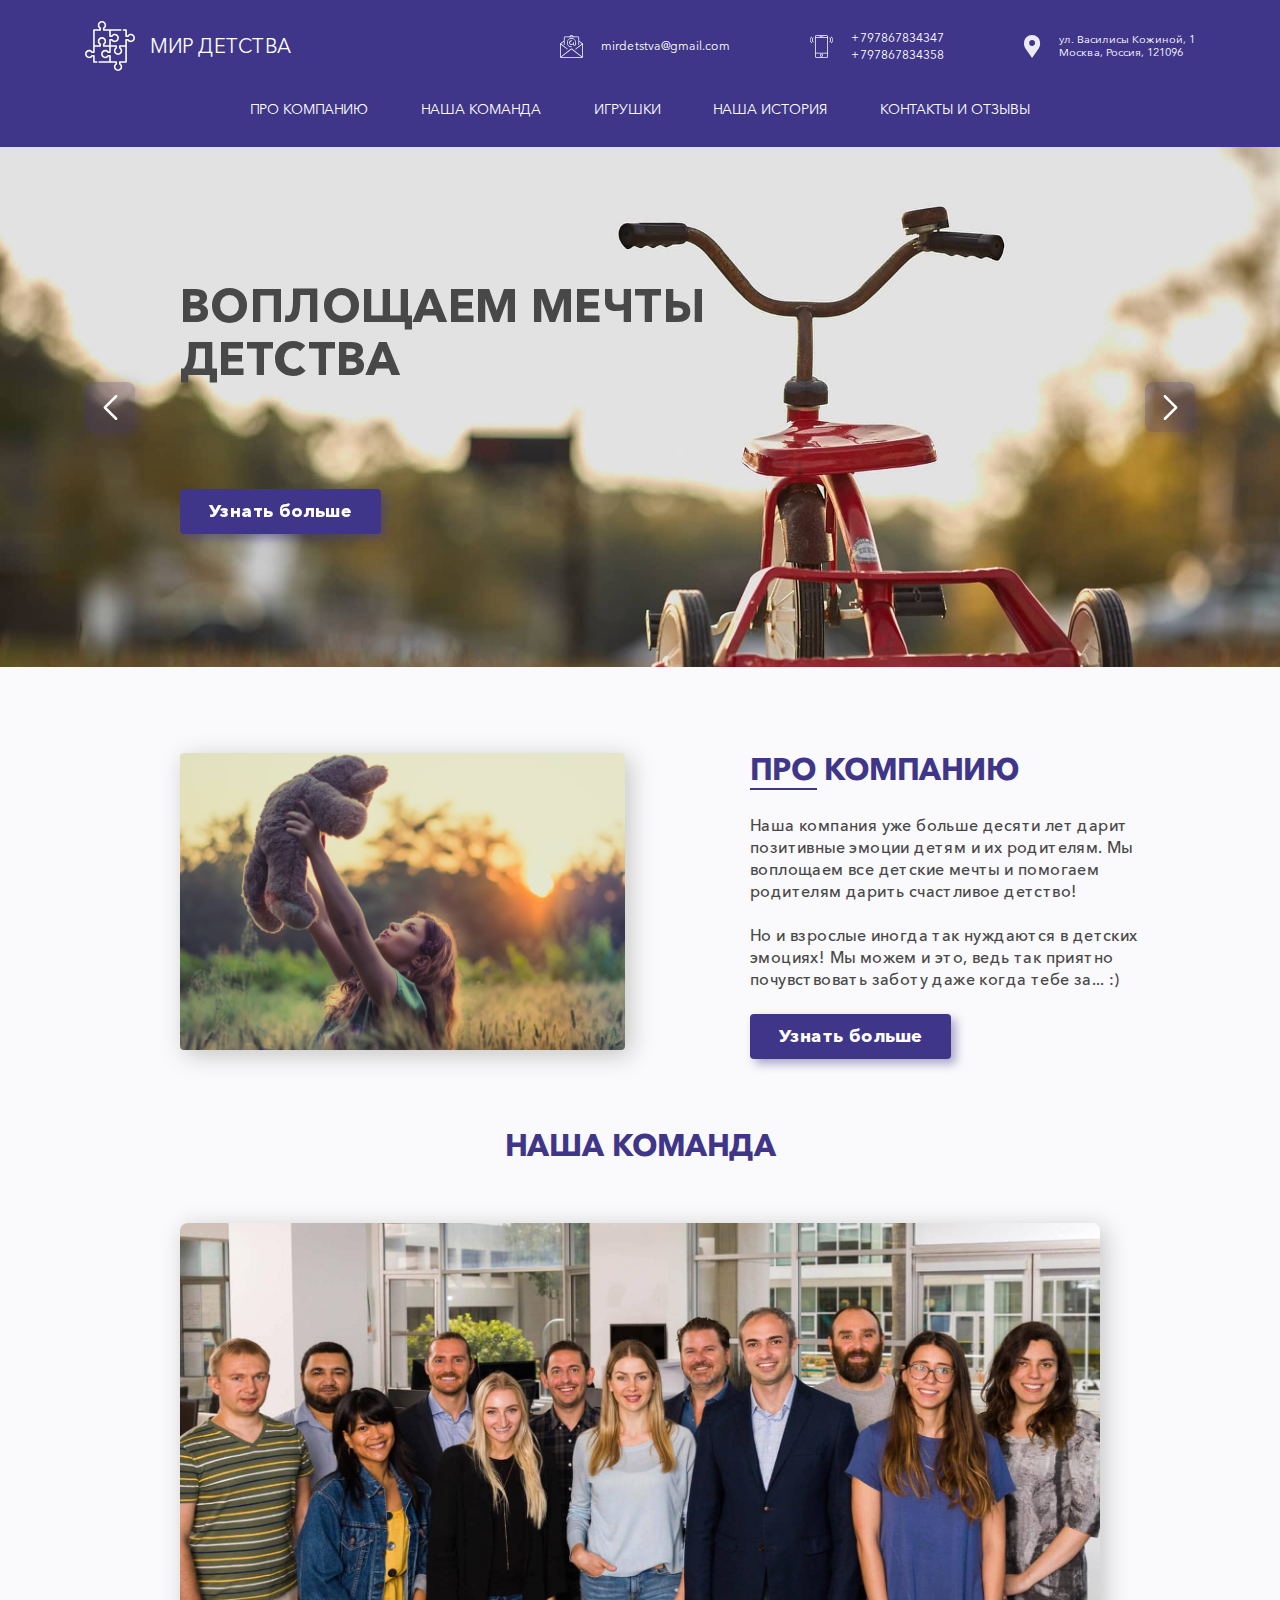
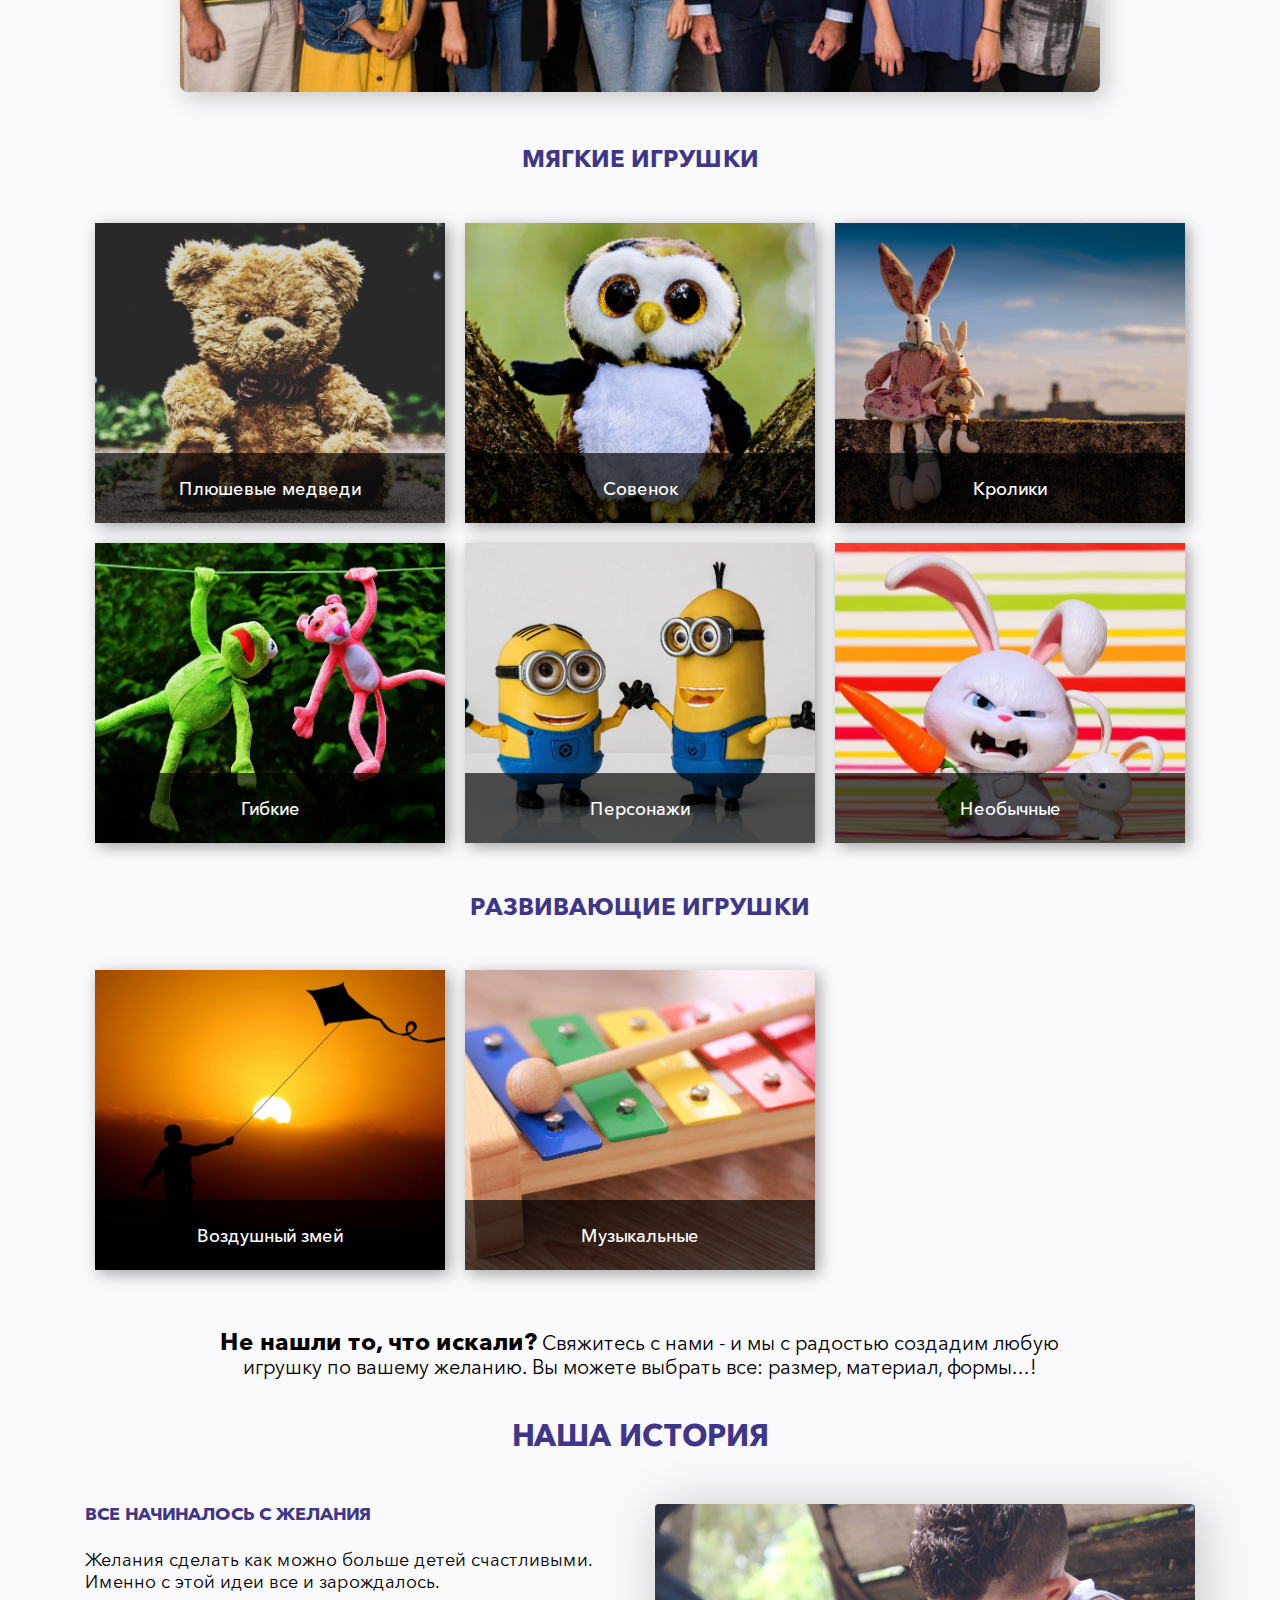
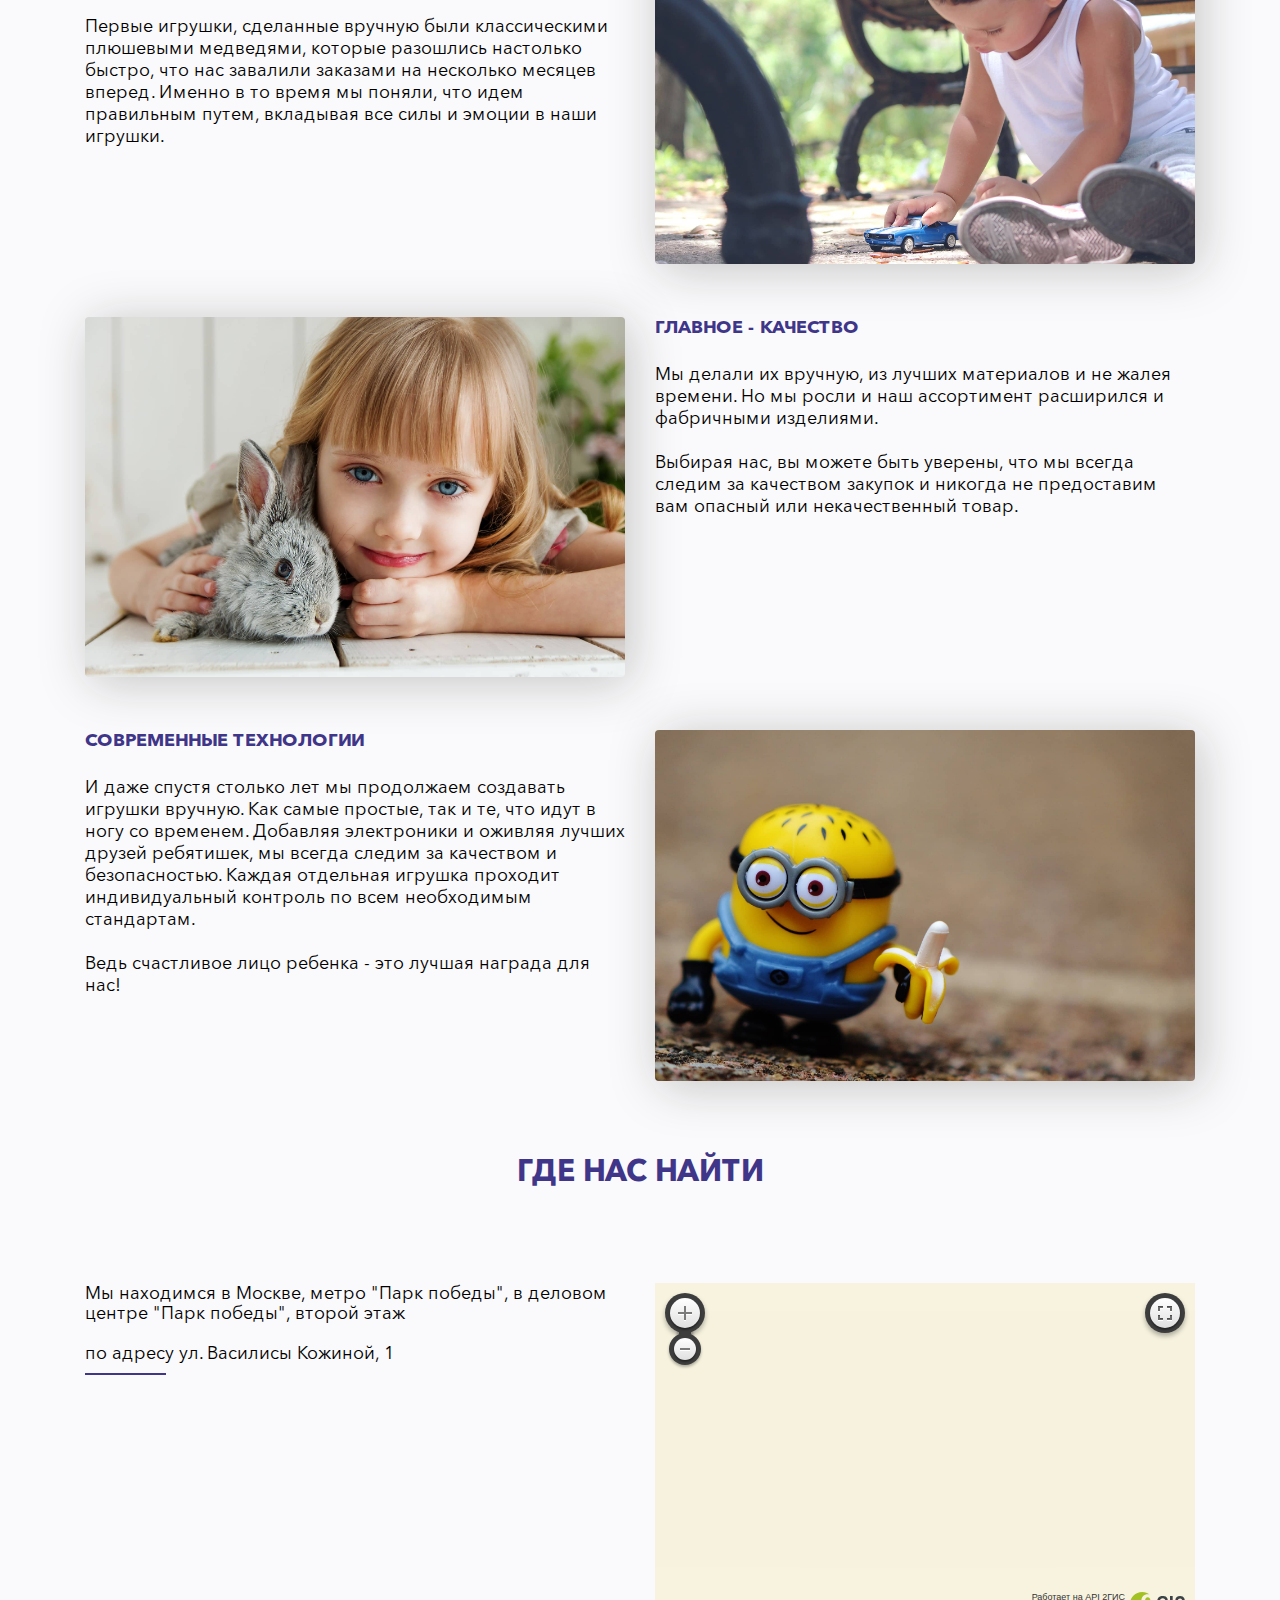
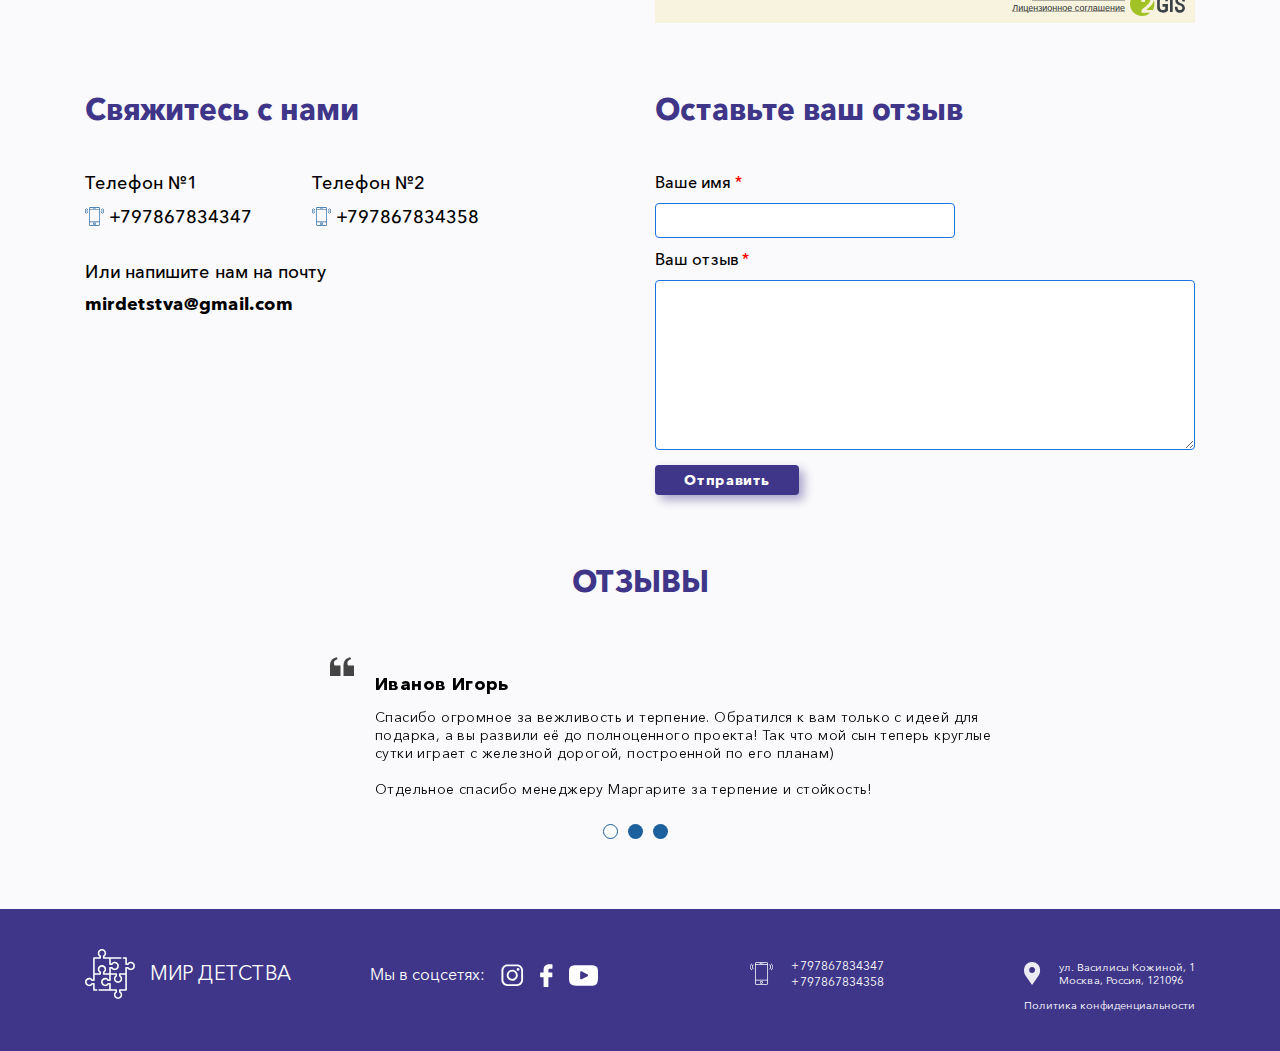
<file: childhood/index.html>
<!DOCTYPE html>
<html lang="ru">
	<head>
		<meta charset="utf-8">
		<meta http-equiv="X-UA-Compatible" content="IE=edge">
		<title>Мир Детства</title>
        <meta name="theme-color" content="#c9e0e04d">
        <meta name="apple-mobile-web-app-status-bar-style" content="black-translucent">
        <meta name="viewport" content="width=device-width, user-scalable=no, initial-scale=1.0, maximum-scale=1.0, minimum-scale=1.0">
        <link rel="shortcut icon" href="./img/favicons/favicon.ico" type="image/x-icon">
        <link rel="apple-touch-icon" href="./img/favicons/apple-touch-icon.png">
        <link rel="apple-touch-icon" sizes="57x57" href="./img/favicons/apple-touch-icon-57x57.png">
        <link rel="apple-touch-icon" sizes="72x72" href="./img/favicons/apple-touch-icon-72x72.png">
        <link rel="apple-touch-icon" sizes="76x76" href="./img/favicons/apple-touch-icon-76x76.png">
        <link rel="apple-touch-icon" sizes="114x114" href="./img/favicons/apple-touch-icon-114x114.png">
        <link rel="apple-touch-icon" sizes="120x120" href="./img/favicons/apple-touch-icon-120x120.png">
        <link rel="apple-touch-icon" sizes="144x144" href="./img/favicons/apple-touch-icon-144x144.png">
        <link rel="apple-touch-icon" sizes="180x180" href="./img/favicons/apple-touch-icon-180x180.png">
        <link rel="stylesheet" href="./styles/main.min.css">
    </head>
    <body class="no-svg">
        <header>
            <div class="container">
                <div class="row align-items-center">
                    <div class="col-11 col-sm-12 col-md-12 col-lg-3">
                        <a href="#" class="header__logo">
                            <img src="./img/icons/svg/logo.svg" alt="Мир детства" class="header__logo-img">
                            <div class="header__logo-text">Мир детства</div>
                        </a>
                    </div>
                    <div class="col-md-12 col-lg-9 offset-lg-0 col-xl-7 offset-xl-2 ">
                        <div class="header__contacts">
                            <div class="header__contacts-item">
                                <img src="./img/icons/svg/email.svg" alt="почта" class="header__contacts-logo">
                                <a href="mailto:mirdetstva@gmail.com" class="header__contacts-mail">mirdetstva@gmail.com</a>
                            </div>
                            <div class="header__contacts-item">
                                <img src="./img/icons/svg/phone.svg" alt="телефон" class="header__contacts-logo">
                                <div class="header__contacts-tel">
                                    <a href="tel:+797867834347">+797867834347</a>
                                    <a href="tel:+797867834358">+797867834358</a>
                                </div>
                            </div>
                            <div class="header__contacts-item">
                                <img src="./img/icons/svg/pointer.svg" alt="указатель" class="header__contacts-logo">
                                <address>ул. Василисы Кожиной, 1<br>
                                    Москва, Россия, 121096</address>
                            </div>
                        </div>
                    </div>
                </div>
                <nav class="row" data-slide="1">
                    <ul class="header__nav">
                        <li>
                            <a class="header__nav-item" href="#about">Про компанию</a>
                        </li>
                        <li>
                            <a class="header__nav-item" href="#specialists">Наша команда</a>
                        </li>
                        <li>
                            <a class="header__nav-item" href="#toys">Игрушки</a>
                        </li>
                        <li>
                            <a class="header__nav-item" href="#aboutus">Наша история</a>
                        </li>
                        <li>
                            <a class="header__nav-item" href="#contacts">Контакты и отзывы</a>
                        </li>
                    </ul>
                </nav>
            </div>
            <div class="header__hamburger">
                <span></span>
                <span></span>
                <span></span>
            </div>
        </header>

        <div class="mainslider glide">
            <div class="glide__track" data-glide-el="track">
                <ul class="glide__slides">
                    <li style="background-image: url('./img/bg_1.jpg')" class="glide__slide">
                        <div class="container">
                            <div class="row">
                                <div class="col-lg-7 offset-1">
                                    <h2 class="slider__title">Воплощаем мечты детства</h2>
                                    <a href="#" class="button">Узнать больше</a>
                                </div>
                            </div>
                            <button class="glide__arrow glide__arrow--left" data-glide-dir="<">
                                <svg width="15" height="25" viewBox="0 0 15 25" fill="none" xmlns="http://www.w3.org/2000/svg">
                                    <path d="M0.982942 13.3923L12.2253 24.631C12.7186 25.123 13.5179 25.123 14.0124 24.631C14.5057 24.1389 14.5057 23.3397 14.0124 22.8476L3.66178 12.5007L14.0112 2.15378C14.5045 1.66172 14.5045 0.862477 14.0112 0.369169C13.5179 -0.122894 12.7174 -0.122894 12.2241 0.369169L0.981696 11.6077C0.495966 12.0947 0.495966 12.9065 0.982942 13.3923Z" fill="white"/>
                                </svg>
                            </button>
                            <button class="glide__arrow glide__arrow--right" data-glide-dir=">">
                                <svg width="15" height="25" viewBox="0 0 15 25" fill="none" xmlns="http://www.w3.org/2000/svg">
                                    <path d="M14.0171 11.6077L2.77467 0.369029C2.28137 -0.123032 1.48213 -0.123032 0.987571 0.369029C0.494263 0.861093 0.494264 1.66033 0.987572 2.15239L11.3382 12.4993L0.98882 22.8462C0.495512 23.3383 0.495512 24.1375 0.98882 24.6308C1.48213 25.1229 2.28261 25.1229 2.77592 24.6308L14.0183 13.3923C14.504 12.9053 14.504 12.0935 14.0171 11.6077Z" fill="white"/>
                                </svg>
                            </button>
                        </div>
                    </li>
                    <li style="background-image: url('./img/bg_2.jpg')" class="glide__slide">
                        <div class="container">
                            <div class="row">
                                <div class="col-lg-7 offset-1">
                                    <h2 style="color: #fff" class="slider__title">Подарки для детей и родителей</h2>
                                    <a href="#" class="button">Узнать больше</a>
                                </div>
                                <button class="glide__arrow glide__arrow--left" data-glide-dir="<">
                                    <svg width="15" height="25" viewBox="0 0 15 25" fill="none" xmlns="http://www.w3.org/2000/svg">
                                        <path d="M0.982942 13.3923L12.2253 24.631C12.7186 25.123 13.5179 25.123 14.0124 24.631C14.5057 24.1389 14.5057 23.3397 14.0124 22.8476L3.66178 12.5007L14.0112 2.15378C14.5045 1.66172 14.5045 0.862477 14.0112 0.369169C13.5179 -0.122894 12.7174 -0.122894 12.2241 0.369169L0.981696 11.6077C0.495966 12.0947 0.495966 12.9065 0.982942 13.3923Z" fill="white"/>
                                    </svg>
                                </button>
                                <button class="glide__arrow glide__arrow--right" data-glide-dir=">">
                                    <svg width="15" height="25" viewBox="0 0 15 25" fill="none" xmlns="http://www.w3.org/2000/svg">
                                        <path d="M14.0171 11.6077L2.77467 0.369029C2.28137 -0.123032 1.48213 -0.123032 0.987571 0.369029C0.494263 0.861093 0.494264 1.66033 0.987572 2.15239L11.3382 12.4993L0.98882 22.8462C0.495512 23.3383 0.495512 24.1375 0.98882 24.6308C1.48213 25.1229 2.28261 25.1229 2.77592 24.6308L14.0183 13.3923C14.504 12.9053 14.504 12.0935 14.0171 11.6077Z" fill="white"/>
                                    </svg>
                                </button>
                            </div>
                        </div>
                    </li>
                    <li style="background-image: url('./img/bg_3.jpg')" class="glide__slide">
                        <div class="container">
                            <div class="row">
                                <div class="col-lg-7 offset-1">
                                    <h2  class="slider__title">Друг, который всегда с тобой</h2>
                                    <a href="#" class="button">Узнать больше</a>
                                </div>
                                <button class="glide__arrow glide__arrow--left" data-glide-dir="<">
                                    <svg width="15" height="25" viewBox="0 0 15 25" fill="none" xmlns="http://www.w3.org/2000/svg">
                                        <path d="M0.982942 13.3923L12.2253 24.631C12.7186 25.123 13.5179 25.123 14.0124 24.631C14.5057 24.1389 14.5057 23.3397 14.0124 22.8476L3.66178 12.5007L14.0112 2.15378C14.5045 1.66172 14.5045 0.862477 14.0112 0.369169C13.5179 -0.122894 12.7174 -0.122894 12.2241 0.369169L0.981696 11.6077C0.495966 12.0947 0.495966 12.9065 0.982942 13.3923Z" fill="white"/>
                                    </svg>
                                </button>
                                <button class="glide__arrow glide__arrow--right" data-glide-dir=">">
                                    <svg width="15" height="25" viewBox="0 0 15 25" fill="none" xmlns="http://www.w3.org/2000/svg">
                                        <path d="M14.0171 11.6077L2.77467 0.369029C2.28137 -0.123032 1.48213 -0.123032 0.987571 0.369029C0.494263 0.861093 0.494264 1.66033 0.987572 2.15239L11.3382 12.4993L0.98882 22.8462C0.495512 23.3383 0.495512 24.1375 0.98882 24.6308C1.48213 25.1229 2.28261 25.1229 2.77592 24.6308L14.0183 13.3923C14.504 12.9053 14.504 12.0935 14.0171 11.6077Z" fill="white"/>
                                    </svg>
                                </button>
                            </div>
                        </div>
                    </li>
                </ul>
            </div>
        </div>

        <div class="about" id="about">
            <div class="container">
                <div class="row">
                    <div class="col-md-10 offset-md-1 col-lg-5 offset-lg-1">
                        <div class="about__img">
                            <img src="./img/about.jpg" alt="про компанию">
                        </div>
                    </div>
                    <div class="col-md-10 offset-md-1 offset-lg-0 col-lg-6 col-xl-5 offset-xl-1">
                        <h1 class="title underlined">Про компанию</h1>
                        <div class="about__text">
                            Наша компания уже больше десяти лет дарит позитивные эмоции детям и их родителям. Мы воплощаем все детские мечты и помогаем родителям дарить счастливое детство!
                            <br> <br>
                            Но и взрослые иногда так нуждаются в детских эмоциях! Мы можем и это, ведь так приятно почувствовать заботу даже когда тебе за... :)
                        </div>
                        <a href="#" class="button">Узнать больше</a>
                    </div>
                </div>
            </div>
        </div>
        <div class="specialists" id="specialists">
            <div class="container">
                <div class="title">Наша команда</div>
                <div class="row">
                    <div class="col-lg-10 offset-lg-1">
                        <img class="specialists__img" src="./img/team.jpg" alt="наша команда">
                    </div>
                </div>
            </div>
        </div>

        <div class="toys" id="toys">
            <div class="container">
                <h2 class="subtitle">Мягкие игрушки</h2>
                <div class="toys__wrapper">
                    <div class="toys__item" style="background-image: url(./img/toy_1.jpg)">
                        <div class="toys__item-info">
                            <div class="toys__item-title">Плюшевые медведи</div>
                            <div class="toys__item-descr">
                                Классика. Должен быть у каждого ребенка!                            
                            </div>
                            <div class="minibutton toys__trigger">Подробнее</div>
                        </div>
                    </div>

                    <div class="toys__item" style="background-image: url(./img/toy_2.jpg)">
                        <div class="toys__item-info">
                            <div class="toys__item-title">Совенок</div>
                            <div class="toys__item-descr">
                                Хотите, чтобы ваш ребенок был под защитой даже ночью? Купите ему совенка!
                            </div>
                            <div class="minibutton toys__trigger">Подробнее</div>
                        </div>
                    </div>

                    <div class="toys__item" style="background-image: url(./img/toy_3.jpg)">
                        <div class="toys__item-info">
                            <div class="toys__item-title">Кролики</div>
                            <div class="toys__item-descr">
                            Кролики бывают разные... Но все они необычайно милые!</div>
                            <div class="minibutton toys__trigger">Подробнее</div>
                        </div>
                    </div>

                    <div class="toys__item" style="background-image: url(./img/toy_4.jpg)">
                        <div class="toys__item-info">
                            <div class="toys__item-title">Гибкие</div>
                            <div class="toys__item-descr">
                                Кстати, у нас большой выбор игрушек, позу которых выбирает сам ребенок. (Долговечные. Ноги-руки не отламываются)                          
                            </div>
                            <div class="minibutton toys__trigger">Подробнее</div>
                        </div>
                    </div>
                    <div class="toys__item" style="background-image: url(./img/toy_5.jpg)">
                        <div class="toys__item-info">
                            <div class="toys__item-title">Персонажи</div>
                            <div class="toys__item-descr">
                                Ваш ребенок без ума от персонажа мультика? Мы следим за всеми трендами и рады предложить как самых современных, так и персонажей "из нашего детства"                          
                            </div>
                            <div class="minibutton toys__trigger">Подробнее</div>
                        </div>
                    </div>
                    <div class="toys__item" style="background-image: url(./img/toy_6.jpg)">
                        <div class="toys__item-info">
                            <div class="toys__item-title">Необычные</div>
                            <div class="toys__item-descr">
                                Хотите, чтобы вашему ребенку все завидовали? Подарите игрушки нашего собственного производства! Они уникальны и ваш ребенок будет гордым обладателем эксклюзива!
                            </div>
                            <div class="minibutton toys__trigger">Подробнее</div>
                        </div>
                    </div>
                </div>


                <h2 class="subtitle">Развивающие игрушки</h2>
                <div class="toys__wrapper">

                    <div class="toys__item" style="background-image: url(./img/toy_7.jpg)">
                        <div class="toys__item-info">
                            <div class="toys__item-title">Воздушный змей</div>
                            <div class="toys__item-descr">
                                Кто в детстве не хотел научиться летать? А змей поможет поймать ветер и унести все заботы далеко-далеко...    
                            </div>
                            <div class="minibutton toys__trigger">Подробнее</div>
                        </div>
                    </div>

                    <div class="toys__item" style="background-image: url(./img/toy_8.jpg)">
                        <div class="toys__item-info">
                            <div class="toys__item-title">Музыкальные</div>
                            <div class="toys__item-descr">
                                Попробуйте заинтересовать ребенка музыкой! Может в нем таится будущий Джаред Лето!
                            </div>
                            <div class="minibutton toys__trigger">Подробнее</div>
                        </div>
                    </div>

                </div>
                <div class="row">
                    <div class="col-lg-10 offset-lg-1">
                        <div class="toys__alert">
                            <span>Не нашли то, что искали?</span> Свяжитесь с нами - и мы с радостью создадим любую игрушку по вашему желанию. Вы можете выбрать все: размер, материал, формы...!
                        </div>
                    </div>
                </div>
            </div>
        </div>

        <div class="aboutus" id="aboutus">
            <div class="container">
                <h1 class="title">Наша история</h1>
                <div class="row">
                    <div class="col-lg-6">
                        <div class="subtitle">
                            Все начиналось с желания
                        </div>
                        <div class="aboutus__text">
                            Желания сделать как можно больше детей счастливыми. Именно с этой идеи все и зарождалось.
                            <br><br>
                            Первые игрушки, сделанные вручную были классическими плюшевыми медведями, которые разошлись настолько быстро, что нас завалили заказами на несколько месяцев вперед. Именно в то время мы поняли, что идем правильным путем, вкладывая все силы и эмоции в наши игрушки.
                        </div>
                    </div>
                    <div class="col-lg-6">
                        <img class="aboutus__img" src="./img/about_1.jpg" alt="мир детства">
                    </div>
                </div>

                <div class="row">
                    <div class="col-lg-6">
                        <img class="aboutus__img" src="./img/about_2.jpg" alt="мир детства">
                    </div>
                    <div class="col-lg-6">
                        <div class="subtitle">
                            Главное - качество
                        </div>
                        <div class="aboutus__text">
                            Мы делали их вручную, из лучших материалов и не жалея времени. Но мы росли и наш ассортимент расширился и фабричными изделиями.
                            <br><br>
                            Выбирая нас, вы можете быть уверены, что мы всегда следим за качеством закупок и никогда не предоставим вам опасный или некачественный товар.
                        </div>
                    </div>
                </div>

                <div class="row">
                    <div class="col-lg-6">
                        <div class="subtitle">
                            Современные технологии
                        </div>
                        <div class="aboutus__text">
                            И даже спустя столько лет мы продолжаем создавать игрушки вручную. Как самые простые, так и те, что идут в ногу со временем. Добавляя электроники и оживляя лучших друзей ребятишек, мы всегда следим за качеством и безопасностью. Каждая отдельная игрушка проходит индивидуальный контроль по всем необходимым стандартам.
                            <br><br>
                            Ведь счастливое лицо ребенка - это лучшая награда для нас!
                        </div>
                    </div>
                    <div class="col-lg-6">
                        <img class="aboutus__img" src="./img/about_3.jpg" alt="мир детства">
                    </div>
                </div>
            </div>
        </div>

        <div class="contacts" id="contacts">
            <h1 class="title">Где нас найти</h1>
            <div class="container">
                <div class="row">
                    <div class="col-lg-6">
                        <div class="contacts__descr underlined">
                            Мы находимся в Москве, метро "Парк победы", в деловом центре "Парк победы", второй этаж
                            <br> <br>
                            по адресу ул. Василисы Кожиной, 1
                        </div>
                    </div>
                    <div class="col-lg-6">
                        <div id="map" class="contacts__map">
                        </div>
                    </div>
                </div>
                <div class="row">
                    <div class="col-md-6">
                        <div class="title contacts__minititle">Свяжитесь с нами</div>
                        <div class="contacts__info">
                            <div class="contacts__phones">
                                <div class="contacts__phoneblock">
                                    Телефон №1
                                    <div class="contacts__phonewrap">
                                        <svg width="19" height="19" viewBox="0 0 19 19" fill="none" xmlns="http://www.w3.org/2000/svg">
                                            <path d="M13.4887 0.000305176H5.51165C4.74276 0.000305176 4.1167 0.626369 4.1167 1.39525V17.6055C4.1167 18.3747 4.74276 19.0007 5.51165 19.0007H13.4883C14.2575 19.0007 14.8836 18.3747 14.8836 17.6058V1.39525C14.8836 0.626369 14.2575 0.000305176 13.4887 0.000305176ZM4.75005 2.5337H14.2503V14.5673H4.75005V2.5337ZM5.51165 0.633653H13.4883C13.9086 0.633653 14.2503 0.975344 14.2503 1.39525V1.90035H4.75005V1.39525C4.75005 0.975344 5.09174 0.633653 5.51165 0.633653ZM13.4887 18.3674H5.51165C5.09174 18.3674 4.75005 18.0257 4.75005 17.6058V15.2006H14.2503V17.6058C14.2503 18.0257 13.9086 18.3674 13.4887 18.3674Z" fill="url(#paint0_linear)"/>
                                            <path d="M9.49961 15.5173C8.80102 15.5173 8.23291 16.0854 8.23291 16.784C8.23291 17.4826 8.80102 18.0507 9.49961 18.0507C10.1982 18.0507 10.7663 17.4826 10.7663 16.784C10.7663 16.0854 10.1982 15.5173 9.49961 15.5173ZM9.49961 17.4174C9.15031 17.4174 8.86626 17.1333 8.86626 16.784C8.86626 16.4347 9.15031 16.1507 9.49961 16.1507C9.8489 16.1507 10.133 16.4347 10.133 16.784C10.133 17.1333 9.8489 17.4174 9.49961 17.4174Z" fill="url(#paint1_linear)"/>
                                            <path d="M8.23318 1.58367H9.49987C9.67499 1.58367 9.81655 1.44211 9.81655 1.26699C9.81655 1.09187 9.67499 0.950317 9.49987 0.950317H8.23318C8.05806 0.950317 7.9165 1.09187 7.9165 1.26699C7.9165 1.44211 8.05806 1.58367 8.23318 1.58367Z" fill="url(#paint2_linear)"/>
                                            <path d="M10.45 1.58367H10.7666C10.9418 1.58367 11.0833 1.44211 11.0833 1.26699C11.0833 1.09187 10.9418 0.950317 10.7666 0.950317H10.45C10.2749 0.950317 10.1333 1.09187 10.1333 1.26699C10.1333 1.44211 10.2749 1.58367 10.45 1.58367Z" fill="url(#paint3_linear)"/>
                                            <path d="M17.9274 1.44717C17.8035 1.32335 17.6034 1.32335 17.4796 1.44717C17.3558 1.57099 17.3558 1.77113 17.4796 1.89495C18.6627 3.07804 18.6627 5.0031 17.4796 6.18652C17.3558 6.31033 17.3558 6.51047 17.4796 6.63429C17.5413 6.69604 17.6224 6.72708 17.7035 6.72708C17.7845 6.72708 17.8656 6.69604 17.9274 6.63429C19.3575 5.20451 19.3575 2.87727 17.9274 1.44717Z" fill="url(#paint4_linear)"/>
                                            <path d="M16.5939 2.168C16.47 2.04418 16.2699 2.04418 16.1461 2.168C16.0223 2.29182 16.0223 2.49196 16.1461 2.61578C16.5378 3.0075 16.7535 3.52938 16.7535 4.08483C16.7535 4.64027 16.5378 5.16183 16.1461 5.55356C16.0223 5.67738 16.0223 5.87752 16.1461 6.00134C16.2078 6.06309 16.2889 6.09412 16.37 6.09412C16.451 6.09412 16.5321 6.06309 16.5939 6.00134C17.1053 5.49023 17.3868 4.80938 17.3868 4.08483C17.3868 3.36028 17.1056 2.67911 16.5939 2.168Z" fill="url(#paint5_linear)"/>
                                            <path d="M1.52035 1.89495C1.64417 1.77113 1.64417 1.57099 1.52035 1.44717C1.39653 1.32335 1.19639 1.32335 1.07257 1.44717C-0.357525 2.87727 -0.357525 5.20419 1.07257 6.63429C1.13433 6.69604 1.21539 6.72708 1.29646 6.72708C1.37753 6.72708 1.4586 6.69604 1.52035 6.63429C1.64417 6.51047 1.64417 6.31033 1.52035 6.18652C0.336941 5.00342 0.336941 3.07836 1.52035 1.89495Z" fill="url(#paint6_linear)"/>
                                            <path d="M2.85352 2.08057C2.7297 1.95675 2.52956 1.95675 2.40574 2.08057C1.89432 2.59168 1.61279 3.27253 1.61279 3.99708C1.61279 4.72163 1.89432 5.40247 2.40574 5.9139C2.4675 5.97565 2.54856 6.00669 2.62963 6.00669C2.7107 6.00669 2.79177 5.97565 2.85352 5.9139C2.97734 5.79008 2.97734 5.58995 2.85352 5.46613C2.4618 5.0744 2.24614 4.55252 2.24614 3.99708C2.24614 3.44163 2.46148 2.92007 2.85352 2.52834C2.97702 2.40484 2.97702 2.20439 2.85352 2.08057Z" fill="url(#paint7_linear)"/>
                                            <defs>
                                            <linearGradient id="paint0_linear" x1="9.50016" y1="0.000305176" x2="9.50016" y2="19.0007" gradientUnits="userSpaceOnUse">
                                            <stop stop-color="#1C609E"/>
                                            <stop offset="1" stop-color="#1C609E"/>
                                            </linearGradient>
                                            <linearGradient id="paint1_linear" x1="9.49961" y1="15.5173" x2="9.49961" y2="18.0507" gradientUnits="userSpaceOnUse">
                                            <stop stop-color="#1C609E"/>
                                            <stop offset="1" stop-color="#1C609E"/>
                                            </linearGradient>
                                            <linearGradient id="paint2_linear" x1="8.86652" y1="0.950317" x2="8.86652" y2="1.58367" gradientUnits="userSpaceOnUse">
                                            <stop stop-color="#1C609E"/>
                                            <stop offset="1" stop-color="#1C609E"/>
                                            </linearGradient>
                                            <linearGradient id="paint3_linear" x1="10.6083" y1="0.950317" x2="10.6083" y2="1.58367" gradientUnits="userSpaceOnUse">
                                            <stop stop-color="#1C609E"/>
                                            <stop offset="1" stop-color="#1C609E"/>
                                            </linearGradient>
                                            <linearGradient id="paint4_linear" x1="18.1933" y1="1.35431" x2="18.1933" y2="6.72708" gradientUnits="userSpaceOnUse">
                                            <stop stop-color="#1C609E"/>
                                            <stop offset="1" stop-color="#1C609E"/>
                                            </linearGradient>
                                            <linearGradient id="paint5_linear" x1="16.72" y1="2.07513" x2="16.72" y2="6.09412" gradientUnits="userSpaceOnUse">
                                            <stop stop-color="#1C609E"/>
                                            <stop offset="1" stop-color="#1C609E"/>
                                            </linearGradient>
                                            <linearGradient id="paint6_linear" x1="0.806608" y1="1.35431" x2="0.806608" y2="6.72708" gradientUnits="userSpaceOnUse">
                                            <stop stop-color="#1C609E"/>
                                            <stop offset="1" stop-color="#1C609E"/>
                                            </linearGradient>
                                            <linearGradient id="paint7_linear" x1="2.27959" y1="1.9877" x2="2.27959" y2="6.00669" gradientUnits="userSpaceOnUse">
                                            <stop stop-color="#1C609E"/>
                                            <stop offset="1" stop-color="#1C609E"/>
                                            </linearGradient>
                                            </defs>
                                        </svg>
                                        <a href="tel:+797867834347">+797867834347</a>
                                    </div>
                                </div>
                                <div class="contacts__phoneblock">
                                    Телефон №2
                                    <div class="contacts__phonewrap">
                                        <svg width="19" height="19" viewBox="0 0 19 19" fill="none" xmlns="http://www.w3.org/2000/svg">
                                            <path d="M13.4887 0.000305176H5.51165C4.74276 0.000305176 4.1167 0.626369 4.1167 1.39525V17.6055C4.1167 18.3747 4.74276 19.0007 5.51165 19.0007H13.4883C14.2575 19.0007 14.8836 18.3747 14.8836 17.6058V1.39525C14.8836 0.626369 14.2575 0.000305176 13.4887 0.000305176ZM4.75005 2.5337H14.2503V14.5673H4.75005V2.5337ZM5.51165 0.633653H13.4883C13.9086 0.633653 14.2503 0.975344 14.2503 1.39525V1.90035H4.75005V1.39525C4.75005 0.975344 5.09174 0.633653 5.51165 0.633653ZM13.4887 18.3674H5.51165C5.09174 18.3674 4.75005 18.0257 4.75005 17.6058V15.2006H14.2503V17.6058C14.2503 18.0257 13.9086 18.3674 13.4887 18.3674Z" fill="url(#paint0_linear)"/>
                                            <path d="M9.49961 15.5173C8.80102 15.5173 8.23291 16.0854 8.23291 16.784C8.23291 17.4826 8.80102 18.0507 9.49961 18.0507C10.1982 18.0507 10.7663 17.4826 10.7663 16.784C10.7663 16.0854 10.1982 15.5173 9.49961 15.5173ZM9.49961 17.4174C9.15031 17.4174 8.86626 17.1333 8.86626 16.784C8.86626 16.4347 9.15031 16.1507 9.49961 16.1507C9.8489 16.1507 10.133 16.4347 10.133 16.784C10.133 17.1333 9.8489 17.4174 9.49961 17.4174Z" fill="url(#paint1_linear)"/>
                                            <path d="M8.23318 1.58367H9.49987C9.67499 1.58367 9.81655 1.44211 9.81655 1.26699C9.81655 1.09187 9.67499 0.950317 9.49987 0.950317H8.23318C8.05806 0.950317 7.9165 1.09187 7.9165 1.26699C7.9165 1.44211 8.05806 1.58367 8.23318 1.58367Z" fill="url(#paint2_linear)"/>
                                            <path d="M10.45 1.58367H10.7666C10.9418 1.58367 11.0833 1.44211 11.0833 1.26699C11.0833 1.09187 10.9418 0.950317 10.7666 0.950317H10.45C10.2749 0.950317 10.1333 1.09187 10.1333 1.26699C10.1333 1.44211 10.2749 1.58367 10.45 1.58367Z" fill="url(#paint3_linear)"/>
                                            <path d="M17.9274 1.44717C17.8035 1.32335 17.6034 1.32335 17.4796 1.44717C17.3558 1.57099 17.3558 1.77113 17.4796 1.89495C18.6627 3.07804 18.6627 5.0031 17.4796 6.18652C17.3558 6.31033 17.3558 6.51047 17.4796 6.63429C17.5413 6.69604 17.6224 6.72708 17.7035 6.72708C17.7845 6.72708 17.8656 6.69604 17.9274 6.63429C19.3575 5.20451 19.3575 2.87727 17.9274 1.44717Z" fill="url(#paint4_linear)"/>
                                            <path d="M16.5939 2.168C16.47 2.04418 16.2699 2.04418 16.1461 2.168C16.0223 2.29182 16.0223 2.49196 16.1461 2.61578C16.5378 3.0075 16.7535 3.52938 16.7535 4.08483C16.7535 4.64027 16.5378 5.16183 16.1461 5.55356C16.0223 5.67738 16.0223 5.87752 16.1461 6.00134C16.2078 6.06309 16.2889 6.09412 16.37 6.09412C16.451 6.09412 16.5321 6.06309 16.5939 6.00134C17.1053 5.49023 17.3868 4.80938 17.3868 4.08483C17.3868 3.36028 17.1056 2.67911 16.5939 2.168Z" fill="url(#paint5_linear)"/>
                                            <path d="M1.52035 1.89495C1.64417 1.77113 1.64417 1.57099 1.52035 1.44717C1.39653 1.32335 1.19639 1.32335 1.07257 1.44717C-0.357525 2.87727 -0.357525 5.20419 1.07257 6.63429C1.13433 6.69604 1.21539 6.72708 1.29646 6.72708C1.37753 6.72708 1.4586 6.69604 1.52035 6.63429C1.64417 6.51047 1.64417 6.31033 1.52035 6.18652C0.336941 5.00342 0.336941 3.07836 1.52035 1.89495Z" fill="url(#paint6_linear)"/>
                                            <path d="M2.85352 2.08057C2.7297 1.95675 2.52956 1.95675 2.40574 2.08057C1.89432 2.59168 1.61279 3.27253 1.61279 3.99708C1.61279 4.72163 1.89432 5.40247 2.40574 5.9139C2.4675 5.97565 2.54856 6.00669 2.62963 6.00669C2.7107 6.00669 2.79177 5.97565 2.85352 5.9139C2.97734 5.79008 2.97734 5.58995 2.85352 5.46613C2.4618 5.0744 2.24614 4.55252 2.24614 3.99708C2.24614 3.44163 2.46148 2.92007 2.85352 2.52834C2.97702 2.40484 2.97702 2.20439 2.85352 2.08057Z" fill="url(#paint7_linear)"/>
                                            <defs>
                                            <linearGradient id="paint0_linear" x1="9.50016" y1="0.000305176" x2="9.50016" y2="19.0007" gradientUnits="userSpaceOnUse">
                                            <stop stop-color="#1C609E"/>
                                            <stop offset="1" stop-color="#1C609E"/>
                                            </linearGradient>
                                            <linearGradient id="paint1_linear" x1="9.49961" y1="15.5173" x2="9.49961" y2="18.0507" gradientUnits="userSpaceOnUse">
                                            <stop stop-color="#1C609E"/>
                                            <stop offset="1" stop-color="#1C609E"/>
                                            </linearGradient>
                                            <linearGradient id="paint2_linear" x1="8.86652" y1="0.950317" x2="8.86652" y2="1.58367" gradientUnits="userSpaceOnUse">
                                            <stop stop-color="#1C609E"/>
                                            <stop offset="1" stop-color="#1C609E"/>
                                            </linearGradient>
                                            <linearGradient id="paint3_linear" x1="10.6083" y1="0.950317" x2="10.6083" y2="1.58367" gradientUnits="userSpaceOnUse">
                                            <stop stop-color="#1C609E"/>
                                            <stop offset="1" stop-color="#1C609E"/>
                                            </linearGradient>
                                            <linearGradient id="paint4_linear" x1="18.1933" y1="1.35431" x2="18.1933" y2="6.72708" gradientUnits="userSpaceOnUse">
                                            <stop stop-color="#1C609E"/>
                                            <stop offset="1" stop-color="#1C609E"/>
                                            </linearGradient>
                                            <linearGradient id="paint5_linear" x1="16.72" y1="2.07513" x2="16.72" y2="6.09412" gradientUnits="userSpaceOnUse">
                                            <stop stop-color="#1C609E"/>
                                            <stop offset="1" stop-color="#1C609E"/>
                                            </linearGradient>
                                            <linearGradient id="paint6_linear" x1="0.806608" y1="1.35431" x2="0.806608" y2="6.72708" gradientUnits="userSpaceOnUse">
                                            <stop stop-color="#1C609E"/>
                                            <stop offset="1" stop-color="#1C609E"/>
                                            </linearGradient>
                                            <linearGradient id="paint7_linear" x1="2.27959" y1="1.9877" x2="2.27959" y2="6.00669" gradientUnits="userSpaceOnUse">
                                            <stop stop-color="#1C609E"/>
                                            <stop offset="1" stop-color="#1C609E"/>
                                            </linearGradient>
                                            </defs>
                                        </svg>
                                        <a href="tel:+797867834358">+797867834358</a>
                                    </div>
                                </div>
                            </div>
                            <div class="contacts__mail">
                                Или напишите нам на почту
                                <a href="mailto:mirdetstva@gmail.com">mirdetstva@gmail.com</a>
                            </div>
                        </div>
                    </div>
                    <div class="col-md-6">
                        <div class="title contacts__minititle">Оставьте ваш отзыв</div>
                        <form action="#" class="contacts__feed">
                            <label for="feedname">
                                Ваше имя <span>*</span>
                            </label>
                            <input required type="text" id="feedname" name="feedname">

                            <label for="feedtext">
                                Ваш отзыв <span>*</span>
                            </label>
                            <textarea required name="feedtext" id="feedtext"></textarea>
                            <button class="minibutton">Отправить</button>

                            <svg class="lds-spinner" width="65px"  height="65px"  xmlns="http://www.w3.org/2000/svg" xmlns:xlink="http://www.w3.org/1999/xlink" viewBox="0 0 100 100" preserveAspectRatio="xMidYMid" style="background: none;"><g transform="rotate(0 50 50)">
                                    <rect x="47" y="24" rx="9.4" ry="4.8" width="6" height="12" fill="#013476">
                                    <animate attributeName="opacity" values="1;0" keyTimes="0;1" dur="1s" begin="-0.9166666666666666s" repeatCount="indefinite"></animate>
                                    </rect>
                                </g><g transform="rotate(30 50 50)">
                                    <rect x="47" y="24" rx="9.4" ry="4.8" width="6" height="12" fill="#013476">
                                    <animate attributeName="opacity" values="1;0" keyTimes="0;1" dur="1s" begin="-0.8333333333333334s" repeatCount="indefinite"></animate>
                                    </rect>
                                </g><g transform="rotate(60 50 50)">
                                    <rect x="47" y="24" rx="9.4" ry="4.8" width="6" height="12" fill="#013476">
                                    <animate attributeName="opacity" values="1;0" keyTimes="0;1" dur="1s" begin="-0.75s" repeatCount="indefinite"></animate>
                                    </rect>
                                </g><g transform="rotate(90 50 50)">
                                    <rect x="47" y="24" rx="9.4" ry="4.8" width="6" height="12" fill="#013476">
                                    <animate attributeName="opacity" values="1;0" keyTimes="0;1" dur="1s" begin="-0.6666666666666666s" repeatCount="indefinite"></animate>
                                    </rect>
                                </g><g transform="rotate(120 50 50)">
                                    <rect x="47" y="24" rx="9.4" ry="4.8" width="6" height="12" fill="#013476">
                                    <animate attributeName="opacity" values="1;0" keyTimes="0;1" dur="1s" begin="-0.5833333333333334s" repeatCount="indefinite"></animate>
                                    </rect>
                                </g><g transform="rotate(150 50 50)">
                                    <rect x="47" y="24" rx="9.4" ry="4.8" width="6" height="12" fill="#013476">
                                    <animate attributeName="opacity" values="1;0" keyTimes="0;1" dur="1s" begin="-0.5s" repeatCount="indefinite"></animate>
                                    </rect>
                                </g><g transform="rotate(180 50 50)">
                                    <rect x="47" y="24" rx="9.4" ry="4.8" width="6" height="12" fill="#013476">
                                    <animate attributeName="opacity" values="1;0" keyTimes="0;1" dur="1s" begin="-0.4166666666666667s" repeatCount="indefinite"></animate>
                                    </rect>
                                </g><g transform="rotate(210 50 50)">
                                    <rect x="47" y="24" rx="9.4" ry="4.8" width="6" height="12" fill="#013476">
                                    <animate attributeName="opacity" values="1;0" keyTimes="0;1" dur="1s" begin="-0.3333333333333333s" repeatCount="indefinite"></animate>
                                    </rect>
                                </g><g transform="rotate(240 50 50)">
                                    <rect x="47" y="24" rx="9.4" ry="4.8" width="6" height="12" fill="#013476">
                                    <animate attributeName="opacity" values="1;0" keyTimes="0;1" dur="1s" begin="-0.25s" repeatCount="indefinite"></animate>
                                    </rect>
                                </g><g transform="rotate(270 50 50)">
                                    <rect x="47" y="24" rx="9.4" ry="4.8" width="6" height="12" fill="#013476">
                                    <animate attributeName="opacity" values="1;0" keyTimes="0;1" dur="1s" begin="-0.16666666666666666s" repeatCount="indefinite"></animate>
                                    </rect>
                                </g><g transform="rotate(300 50 50)">
                                    <rect x="47" y="24" rx="9.4" ry="4.8" width="6" height="12" fill="#013476">
                                    <animate attributeName="opacity" values="1;0" keyTimes="0;1" dur="1s" begin="-0.08333333333333333s" repeatCount="indefinite"></animate>
                                    </rect>
                                </g><g transform="rotate(330 50 50)">
                                    <rect x="47" y="24" rx="9.4" ry="4.8" width="6" height="12" fill="#013476">
                                    <animate attributeName="opacity" values="1;0" keyTimes="0;1" dur="1s" begin="0s" repeatCount="indefinite"></animate>
                                    </rect>
                                </g>
                            </svg>
                    
                            <svg class="confirm ldt-bounce-in" version="1.1" id="Capa_1" xmlns="http://www.w3.org/2000/svg" xmlns:xlink="http://www.w3.org/1999/xlink" x="0px" y="0px"
                            width="38px" height="38px" viewBox="0 0 448.8 448.8" style="enable-background:new 0 0 448.8 448.8; color: green" xml:space="preserve"
                            ><g><g>
                                <polygon fill="green" points="142.8,323.85 35.7,216.75 0,252.45 142.8,395.25 448.8,89.25 413.1,53.55 		"/>
                            </g></g><g></g><g></g><g></g><g></g><g></g><g></g><g></g><g></g><g></g><g></g><g></g><g></g><g></g><g></g><g></g>
                            </svg>
                        
                    
                            <svg class="reject ldt-bounce-in " xmlns="http://www.w3.org/2000/svg" xmlns:xlink="http://www.w3.org/1999/xlink" version="1.1" id="圖層_1" x="0px" y="0px" viewBox="0 0 100 100" style="transform-origin: 50px 50px 0px; width: 40px;" xml:space="preserve"><g style="transform-origin: 50px 50px 0px;"><g style="transform-origin: 50px 50px 0px; transform: scale(1);"><g class="ld ldt-bounce-in" style="transform-origin: 50px 50px 0px; animation-duration: 1.7s; animation-delay: 0s; animation-direction: normal;"><g><style type="text/css" style="transform-origin: 50px 50px 0px;">.st0{fill:#333333;} .st1{fill:#FFFFFF;} .st2{fill:#849B87;} .st3{fill:#FFFFFF;stroke:#333333;stroke-width:6;stroke-miterlimit:10;} .st4{fill:#CCCCCC;} .st5{fill:#ABBD81;} .st6{fill:#E0E0E0;} .st7{fill:#77A4BD;} .st8{fill:#E15B64;} .st9{fill:#FFFFFF;stroke:#333333;stroke-width:12;stroke-miterlimit:10;} .st10{fill:#666666;} .st11{fill-rule:evenodd;clip-rule:evenodd;fill:#666666;} .st12{fill:none;stroke:#E15B64;stroke-width:16;stroke-miterlimit:10;} .st13{fill:none;stroke:#849B87;stroke-width:16;stroke-miterlimit:10;} .st14{fill:none;stroke:#E15B64;stroke-width:22;stroke-miterlimit:10;} .st15{fill:none;stroke:#849B87;stroke-width:22;stroke-miterlimit:10;} .st16{fill:#A0C8D7;} .st17{fill:none;stroke:#E0E0E0;stroke-width:6;stroke-miterlimit:10;} .st18{fill:none;stroke:#E0E0E0;stroke-width:6;stroke-miterlimit:10;stroke-dasharray:7.5147,8.5882;} .st19{fill:#FFFFFF;stroke:#E15B64;stroke-width:6;stroke-miterlimit:10;} .st20{fill:#FFFFFF;stroke:#ABBD81;stroke-width:6;stroke-miterlimit:10;} .st21{fill:#E0E0E0;stroke:#B3B3B3;stroke-width:4;stroke-miterlimit:10;} .st22{fill:#E0E0E0;stroke:#ABBD81;stroke-width:4;stroke-miterlimit:10;} .st23{fill:#E0E0E0;stroke:#E15B64;stroke-width:4;stroke-miterlimit:10;} .st24{fill:none;stroke:#B3B3B3;stroke-width:4;stroke-linecap:round;stroke-miterlimit:10;} .st25{fill:#FFFFFF;stroke:#666666;stroke-width:6;stroke-miterlimit:10;} .st26{fill:#FFFFFF;stroke:#666666;stroke-width:8;stroke-miterlimit:10;} .st27{fill:none;stroke:#F47E60;stroke-width:19;stroke-linecap:round;stroke-miterlimit:10;} .st28{fill:none;stroke:#F47E60;stroke-width:9;stroke-linecap:round;stroke-miterlimit:10;} .st29{fill:none;stroke:#F47E60;stroke-width:14;stroke-linecap:round;stroke-miterlimit:10;} .st30{fill:none;stroke:#F47E60;stroke-width:10.2857;stroke-linecap:round;stroke-miterlimit:10;} .st31{fill:url(#SVGID_1_);} .st32{fill:url(#SVGID_2_);}</style><g style="transform-origin: 50px 50px 0px;"><path class="st8" d="M69.863,19.947L50,39.81L30.137,19.946c-2.809-2.809-7.379-2.809-10.189,0s-2.809,7.38,0,10.189l19.863,19.863 L19.948,69.862c-2.809,2.809-2.809,7.38,0,10.189s7.379,2.809,10.189,0L50,60.188l19.863,19.863c2.809,2.809,7.379,2.809,10.189,0 s2.809-7.38,0-10.189L60.189,49.998l19.863-19.863c2.809-2.809,2.809-7.38,0-10.189S72.673,17.138,69.863,19.947z" fill="rgb(225, 91, 100)" style="fill: rgb(225, 91, 100);"/></g><metadata xmlns:d="https://loading.io/stock/" style="transform-origin: 50px 50px 0px;">
                                <d:name style="transform-origin: 50px 50px 0px;">cross</d:name>
                                <d:tags style="transform-origin: 50px 50px 0px;">times,delete,clear,remove,error,forbid,deny,negative,drop,refuse,reject,cross,form</d:tags>
                                <d:license style="transform-origin: 50px 50px 0px;">cc0</d:license>
                                <d:slug style="transform-origin: 50px 50px 0px;">gsd528</d:slug>
                                </metadata></g></g></g></g><style type="text/css" style="transform-origin: 50px 50px 0px;">
                                </style>
                            </svg>

                        </form>
                    </div>
                </div>
                <div class="row mt70">
                    <div class="col-lg-8 offset-lg-2">
                        <div class="title">отзывы</div>
                        <div class="feedslider glide">
                            <div class="glide__track" data-glide-el="track">
                                <ul class="glide__slides">
                                    <li class="glide__slide">
                                        <div class="feedslider__title">
                                            Иванов Игорь
                                        </div>
                                        <div class="feedslider__text">
                                            Спасибо огромное за вежливость и терпение. Обратился к вам только с идеей для подарка, а вы развили её до полноценного проекта! Так что мой сын теперь круглые сутки играет с железной дорогой, построенной по его планам)
                                            <br><br>
                                            Отдельное спасибо менеджеру Маргарите за терпение и стойкость!
                                        </div>
                                    </li>
                                    <li class="glide__slide">
                                        <div class="feedslider__title">
                                            Черкессов Алексей Дмитриевич
                                        </div>
                                        <div class="feedslider__text">
                                            Заказывал у ребят целую партию игрушек для детского сада. Новый год прошел на ура! Теперь все детишки счастливы и не расстаются со своими подарками, а самые хитрые спрашивают когда следующие праздники)
                                        </div>
                                    </li>
                                    <li class="glide__slide">
                                        <div class="feedslider__title">
                                            Анна Сергеевна
                                        </div>
                                        <div class="feedslider__text">
                                            Решила к дню рождения своей малышки заказать подарки здесь. И ни сколько не жалею! Мишка именно такой, как я хотела, прямо как у меня в детстве: мягкий, приятный на ощупь и оочень милый. Сразу видно, что ручная работа.
                                        </div>
                                    </li>
                                </ul>
                            </div>

                        </div>
                    </div>
                </div>
            </div>
        </div>

        <div class="question">
            <div class="question__text">
                Есть вопросы? Напишите нам!
            </div>
            <div id="reply" class="minibutton">Написать</div>
            <div class="question__close">&times</div>
        </div>
        
        <div class="reply">
            <div class="reply__body">
                <div class="reply__title">
                    Оставьте ваш вопрос здесь
                </div>
                <form action="#">
                    <div class="reply__wrapper">
                        <div>
                            <label for="name">Ваше имя <span>*</span></label>
                            <input name="name" id="name" type="text" required>
                        </div>
                    </div>
                    <div class="reply__wrapper">
                        <div>
                            <label for="mail">Email</label>
                            <input name="mail" id="mail" type="email">
                        </div>
                        <div>
                            <label for="phone">Ваш телефон <span>*</span></label>
                            <input name="phone" id="phone" type="tel" required>
                        </div>
                    </div>
                    <label for="text">Ваш вопрос <span>*</span></label>
                    <textarea required name="text" id="text"></textarea>
                    <button class="minibutton">Отправить</button>
                    <svg class="lds-spinner" width="65px"  height="65px"  xmlns="http://www.w3.org/2000/svg" xmlns:xlink="http://www.w3.org/1999/xlink" viewBox="0 0 100 100" preserveAspectRatio="xMidYMid" style="background: none;"><g transform="rotate(0 50 50)">
                        <rect x="47" y="24" rx="9.4" ry="4.8" width="6" height="12" fill="#013476">
                          <animate attributeName="opacity" values="1;0" keyTimes="0;1" dur="1s" begin="-0.9166666666666666s" repeatCount="indefinite"></animate>
                        </rect>
                      </g><g transform="rotate(30 50 50)">
                        <rect x="47" y="24" rx="9.4" ry="4.8" width="6" height="12" fill="#013476">
                          <animate attributeName="opacity" values="1;0" keyTimes="0;1" dur="1s" begin="-0.8333333333333334s" repeatCount="indefinite"></animate>
                        </rect>
                      </g><g transform="rotate(60 50 50)">
                        <rect x="47" y="24" rx="9.4" ry="4.8" width="6" height="12" fill="#013476">
                          <animate attributeName="opacity" values="1;0" keyTimes="0;1" dur="1s" begin="-0.75s" repeatCount="indefinite"></animate>
                        </rect>
                      </g><g transform="rotate(90 50 50)">
                        <rect x="47" y="24" rx="9.4" ry="4.8" width="6" height="12" fill="#013476">
                          <animate attributeName="opacity" values="1;0" keyTimes="0;1" dur="1s" begin="-0.6666666666666666s" repeatCount="indefinite"></animate>
                        </rect>
                      </g><g transform="rotate(120 50 50)">
                        <rect x="47" y="24" rx="9.4" ry="4.8" width="6" height="12" fill="#013476">
                          <animate attributeName="opacity" values="1;0" keyTimes="0;1" dur="1s" begin="-0.5833333333333334s" repeatCount="indefinite"></animate>
                        </rect>
                      </g><g transform="rotate(150 50 50)">
                        <rect x="47" y="24" rx="9.4" ry="4.8" width="6" height="12" fill="#013476">
                          <animate attributeName="opacity" values="1;0" keyTimes="0;1" dur="1s" begin="-0.5s" repeatCount="indefinite"></animate>
                        </rect>
                      </g><g transform="rotate(180 50 50)">
                        <rect x="47" y="24" rx="9.4" ry="4.8" width="6" height="12" fill="#013476">
                          <animate attributeName="opacity" values="1;0" keyTimes="0;1" dur="1s" begin="-0.4166666666666667s" repeatCount="indefinite"></animate>
                        </rect>
                      </g><g transform="rotate(210 50 50)">
                        <rect x="47" y="24" rx="9.4" ry="4.8" width="6" height="12" fill="#013476">
                          <animate attributeName="opacity" values="1;0" keyTimes="0;1" dur="1s" begin="-0.3333333333333333s" repeatCount="indefinite"></animate>
                        </rect>
                      </g><g transform="rotate(240 50 50)">
                        <rect x="47" y="24" rx="9.4" ry="4.8" width="6" height="12" fill="#013476">
                          <animate attributeName="opacity" values="1;0" keyTimes="0;1" dur="1s" begin="-0.25s" repeatCount="indefinite"></animate>
                        </rect>
                      </g><g transform="rotate(270 50 50)">
                        <rect x="47" y="24" rx="9.4" ry="4.8" width="6" height="12" fill="#013476">
                          <animate attributeName="opacity" values="1;0" keyTimes="0;1" dur="1s" begin="-0.16666666666666666s" repeatCount="indefinite"></animate>
                        </rect>
                      </g><g transform="rotate(300 50 50)">
                        <rect x="47" y="24" rx="9.4" ry="4.8" width="6" height="12" fill="#013476">
                          <animate attributeName="opacity" values="1;0" keyTimes="0;1" dur="1s" begin="-0.08333333333333333s" repeatCount="indefinite"></animate>
                        </rect>
                      </g><g transform="rotate(330 50 50)">
                        <rect x="47" y="24" rx="9.4" ry="4.8" width="6" height="12" fill="#013476">
                          <animate attributeName="opacity" values="1;0" keyTimes="0;1" dur="1s" begin="0s" repeatCount="indefinite"></animate>
                        </rect>
                      </g>
                    </svg>
        
                    <svg class="confirm ldt-bounce-in" version="1.1" id="Capa_1" xmlns="http://www.w3.org/2000/svg" xmlns:xlink="http://www.w3.org/1999/xlink" x="0px" y="0px"
                    width="38px" height="38px" viewBox="0 0 448.8 448.8" style="enable-background:new 0 0 448.8 448.8; color: green" xml:space="preserve"
                    ><g><g>
                        <polygon fill="green" points="142.8,323.85 35.7,216.75 0,252.45 142.8,395.25 448.8,89.25 413.1,53.55 		"/>
                    </g></g><g></g><g></g><g></g><g></g><g></g><g></g><g></g><g></g><g></g><g></g><g></g><g></g><g></g><g></g><g></g>
                    </svg>
               
        
                    <svg class="reject ldt-bounce-in " xmlns="http://www.w3.org/2000/svg" xmlns:xlink="http://www.w3.org/1999/xlink" version="1.1" id="圖層_1" x="0px" y="0px" viewBox="0 0 100 100" style="transform-origin: 50px 50px 0px; width: 40px;" xml:space="preserve"><g style="transform-origin: 50px 50px 0px;"><g style="transform-origin: 50px 50px 0px; transform: scale(1);"><g class="ld ldt-bounce-in" style="transform-origin: 50px 50px 0px; animation-duration: 1.7s; animation-delay: 0s; animation-direction: normal;"><g><style type="text/css" style="transform-origin: 50px 50px 0px;">.st0{fill:#333333;} .st1{fill:#FFFFFF;} .st2{fill:#849B87;} .st3{fill:#FFFFFF;stroke:#333333;stroke-width:6;stroke-miterlimit:10;} .st4{fill:#CCCCCC;} .st5{fill:#ABBD81;} .st6{fill:#E0E0E0;} .st7{fill:#77A4BD;} .st8{fill:#E15B64;} .st9{fill:#FFFFFF;stroke:#333333;stroke-width:12;stroke-miterlimit:10;} .st10{fill:#666666;} .st11{fill-rule:evenodd;clip-rule:evenodd;fill:#666666;} .st12{fill:none;stroke:#E15B64;stroke-width:16;stroke-miterlimit:10;} .st13{fill:none;stroke:#849B87;stroke-width:16;stroke-miterlimit:10;} .st14{fill:none;stroke:#E15B64;stroke-width:22;stroke-miterlimit:10;} .st15{fill:none;stroke:#849B87;stroke-width:22;stroke-miterlimit:10;} .st16{fill:#A0C8D7;} .st17{fill:none;stroke:#E0E0E0;stroke-width:6;stroke-miterlimit:10;} .st18{fill:none;stroke:#E0E0E0;stroke-width:6;stroke-miterlimit:10;stroke-dasharray:7.5147,8.5882;} .st19{fill:#FFFFFF;stroke:#E15B64;stroke-width:6;stroke-miterlimit:10;} .st20{fill:#FFFFFF;stroke:#ABBD81;stroke-width:6;stroke-miterlimit:10;} .st21{fill:#E0E0E0;stroke:#B3B3B3;stroke-width:4;stroke-miterlimit:10;} .st22{fill:#E0E0E0;stroke:#ABBD81;stroke-width:4;stroke-miterlimit:10;} .st23{fill:#E0E0E0;stroke:#E15B64;stroke-width:4;stroke-miterlimit:10;} .st24{fill:none;stroke:#B3B3B3;stroke-width:4;stroke-linecap:round;stroke-miterlimit:10;} .st25{fill:#FFFFFF;stroke:#666666;stroke-width:6;stroke-miterlimit:10;} .st26{fill:#FFFFFF;stroke:#666666;stroke-width:8;stroke-miterlimit:10;} .st27{fill:none;stroke:#F47E60;stroke-width:19;stroke-linecap:round;stroke-miterlimit:10;} .st28{fill:none;stroke:#F47E60;stroke-width:9;stroke-linecap:round;stroke-miterlimit:10;} .st29{fill:none;stroke:#F47E60;stroke-width:14;stroke-linecap:round;stroke-miterlimit:10;} .st30{fill:none;stroke:#F47E60;stroke-width:10.2857;stroke-linecap:round;stroke-miterlimit:10;} .st31{fill:url(#SVGID_1_);} .st32{fill:url(#SVGID_2_);}</style><g style="transform-origin: 50px 50px 0px;"><path class="st8" d="M69.863,19.947L50,39.81L30.137,19.946c-2.809-2.809-7.379-2.809-10.189,0s-2.809,7.38,0,10.189l19.863,19.863 L19.948,69.862c-2.809,2.809-2.809,7.38,0,10.189s7.379,2.809,10.189,0L50,60.188l19.863,19.863c2.809,2.809,7.379,2.809,10.189,0 s2.809-7.38,0-10.189L60.189,49.998l19.863-19.863c2.809-2.809,2.809-7.38,0-10.189S72.673,17.138,69.863,19.947z" fill="rgb(225, 91, 100)" style="fill: rgb(225, 91, 100);"/></g><metadata xmlns:d="https://loading.io/stock/" style="transform-origin: 50px 50px 0px;">
                        <d:name style="transform-origin: 50px 50px 0px;">cross</d:name>
                        <d:tags style="transform-origin: 50px 50px 0px;">times,delete,clear,remove,error,forbid,deny,negative,drop,refuse,reject,cross,form</d:tags>
                        <d:license style="transform-origin: 50px 50px 0px;">cc0</d:license>
                        <d:slug style="transform-origin: 50px 50px 0px;">gsd528</d:slug>
                        </metadata></g></g></g></g><style type="text/css" style="transform-origin: 50px 50px 0px;">
                        </style>
                    </svg>
                    
                    <div class="reply__close">&times</div>
                </form>
            </div>
        </div>
        <footer>
            <div class="container">
                <div class="row align-items-center">
                    <div class="col-lg-3">
                        <a href="#" class="footer__logo">
                            <img src="./img/icons/svg/logo.svg" alt="мир детства" class="footer__logo-img">
                            <div class="footer__logo-text">мир детства</div>
                        </a>
                    </div>
                    <div class="col-md-4 col-lg-3">
                        <div class="footer__social">
                            <div class="footer__social-item">
                                Мы в соцсетях:
                            </div>
                            <a href="#" class="footer__social-item">
                                <svg width="23" height="23" viewBox="0 0 23 23" fill="none" xmlns="http://www.w3.org/2000/svg">
                                    <path d="M16.0959 0.442627H6.40873C3.11902 0.442627 0.442627 3.11915 0.442627 6.40885V16.096C0.442627 19.3858 3.11902 22.0622 6.40873 22.0622H16.0959C19.3858 22.0622 22.0622 19.3857 22.0622 16.096V6.40885C22.0624 3.11915 19.3858 0.442627 16.0959 0.442627ZM20.1442 16.096C20.1442 18.3281 18.3281 20.144 16.096 20.144H6.40873C4.17671 20.1442 2.36082 18.3281 2.36082 16.096V6.40885C2.36082 4.17684 4.17671 2.36082 6.40873 2.36082H16.0959C18.328 2.36082 20.144 4.17684 20.144 6.40885V16.096H20.1442Z" fill="white"/>
                                    <path d="M11.2525 5.68188C8.18067 5.68188 5.68164 8.18091 5.68164 11.2527C5.68164 14.3244 8.18067 16.8233 11.2525 16.8233C14.3243 16.8233 16.8233 14.3244 16.8233 11.2527C16.8233 8.18091 14.3243 5.68188 11.2525 5.68188ZM11.2525 14.905C9.23849 14.905 7.59984 13.2666 7.59984 11.2526C7.59984 9.23847 9.23836 7.59995 11.2525 7.59995C13.2666 7.59995 14.9051 9.23847 14.9051 11.2526C14.9051 13.2666 13.2664 14.905 11.2525 14.905Z" fill="white"/>
                                    <path d="M17.0568 4.0553C16.6873 4.0553 16.3242 4.20492 16.0632 4.46707C15.8009 4.72795 15.6501 5.09112 15.6501 5.46198C15.6501 5.83168 15.801 6.19473 16.0632 6.45688C16.3241 6.71775 16.6873 6.86865 17.0568 6.86865C17.4277 6.86865 17.7896 6.71775 18.0517 6.45688C18.3139 6.19473 18.4635 5.83155 18.4635 5.46198C18.4635 5.09112 18.3139 4.72795 18.0517 4.46707C17.7909 4.20492 17.4277 4.0553 17.0568 4.0553Z" fill="white"/>
                                </svg>
                            </a>
                            <a href="#" class="footer__social-item">
                                <svg width="13" height="24" viewBox="0 0 13 24" fill="none" xmlns="http://www.w3.org/2000/svg">
                                    <path d="M12.0252 0.237307L9.05681 0.232544C5.72194 0.232544 3.5668 2.44365 3.5668 5.86592V8.46328H0.582228C0.324325 8.46328 0.115479 8.67236 0.115479 8.93026V12.6935C0.115479 12.9514 0.324563 13.1603 0.582228 13.1603H3.5668V22.6562C3.5668 22.9142 3.77565 23.123 4.03355 23.123H7.92757C8.18547 23.123 8.39432 22.9139 8.39432 22.6562V13.1603H11.884C12.1419 13.1603 12.3507 12.9514 12.3507 12.6935L12.3522 8.93026C12.3522 8.80643 12.3029 8.68784 12.2155 8.60021C12.1281 8.51257 12.009 8.46328 11.8852 8.46328H8.39432V6.26146C8.39432 5.20318 8.6465 4.66594 10.0251 4.66594L12.0247 4.66523C12.2824 4.66523 12.4912 4.45614 12.4912 4.19848V0.704055C12.4912 0.446629 12.2826 0.237783 12.0252 0.237307Z" fill="white"/>
                                </svg>
                            </a>
                            <a href="#" class="footer__social-item">
                                <svg width="29" height="29" viewBox="0 0 29 29" fill="none" xmlns="http://www.w3.org/2000/svg">
                                    <path d="M27.8697 6.04738C26.8228 4.803 24.8901 4.29541 21.1991 4.29541H7.80063C4.02511 4.29541 2.05965 4.83575 1.01678 6.16058C0 7.45229 0 9.35554 0 11.9897V17.0103C0 22.1135 1.2064 24.7045 7.80063 24.7045H21.1992C24.4 24.7045 26.1737 24.2566 27.3212 23.1584C28.4979 22.0323 29 20.1936 29 17.0103V11.9897C29 9.21175 28.9213 7.29728 27.8697 6.04738ZM18.6181 15.1931L12.5339 18.3729C12.3979 18.444 12.2491 18.4793 12.1006 18.4793C11.9324 18.4793 11.7646 18.434 11.6159 18.344C11.336 18.1744 11.1651 17.8711 11.1651 17.5438V11.2046C11.1651 10.8779 11.3355 10.5748 11.6149 10.4051C11.8943 10.2355 12.2418 10.2239 12.5317 10.3745L18.6159 13.5338C18.9255 13.6945 19.1199 14.0141 19.1204 14.3627C19.1207 14.7116 18.9272 15.0317 18.6181 15.1931Z" fill="white"/>
                                </svg>
                            </a>
                        </div>
                    </div>
                    <div class="col-md-8 offset-md-0 col-lg-6 col-xl-5 offset-xl-1">
                        <div class="footer__contacts">
                            <div class="footer__contacts-item">
                                <img src="./img/icons/svg/phone.svg" alt="телефон" class="footer__contacts-logo">
                                <div class="footer__contacts-tel">
                                    <a href="tel:+797867834347">+797867834347</a>
                                    <a href="tel:+797867834358">+797867834358</a>
                                </div>
                            </div>
                            <div class="footer__contacts-item">
                                <img src="./img/icons/svg/pointer.svg" alt="указатель" class="footer__contacts-logo">
                                <address>ул. Василисы Кожиной, 1<br>
                                    Москва, Россия, 121096</address>
                            </div>
                        </div>
                    </div>
                </div>
                <div class="row">
                    <div class="col-12">
                        <a href="#" class="footer__policy">Политика конфиденциальности</a>
                    </div>
                </div>
            </div>
        </footer>
    <script src="./js/main.min.js" defer></script>
    </body>
</html>
</file>
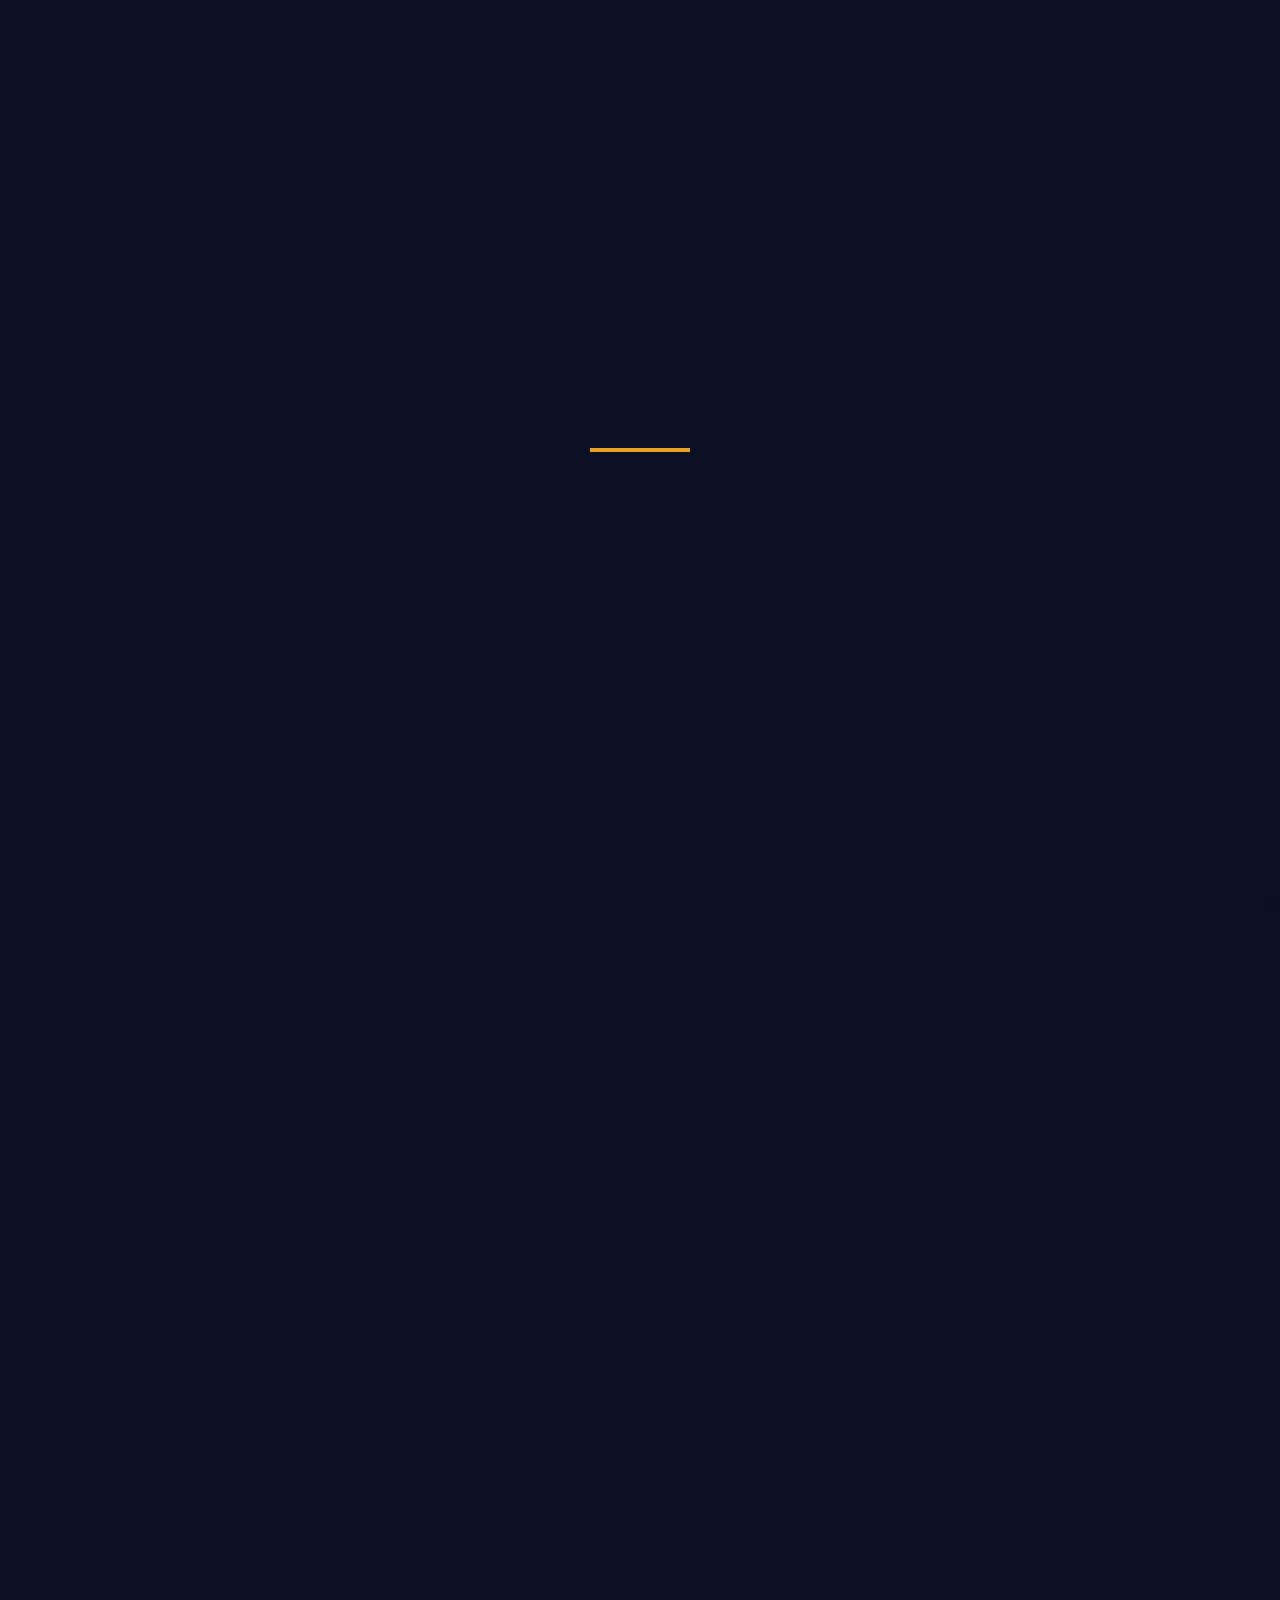
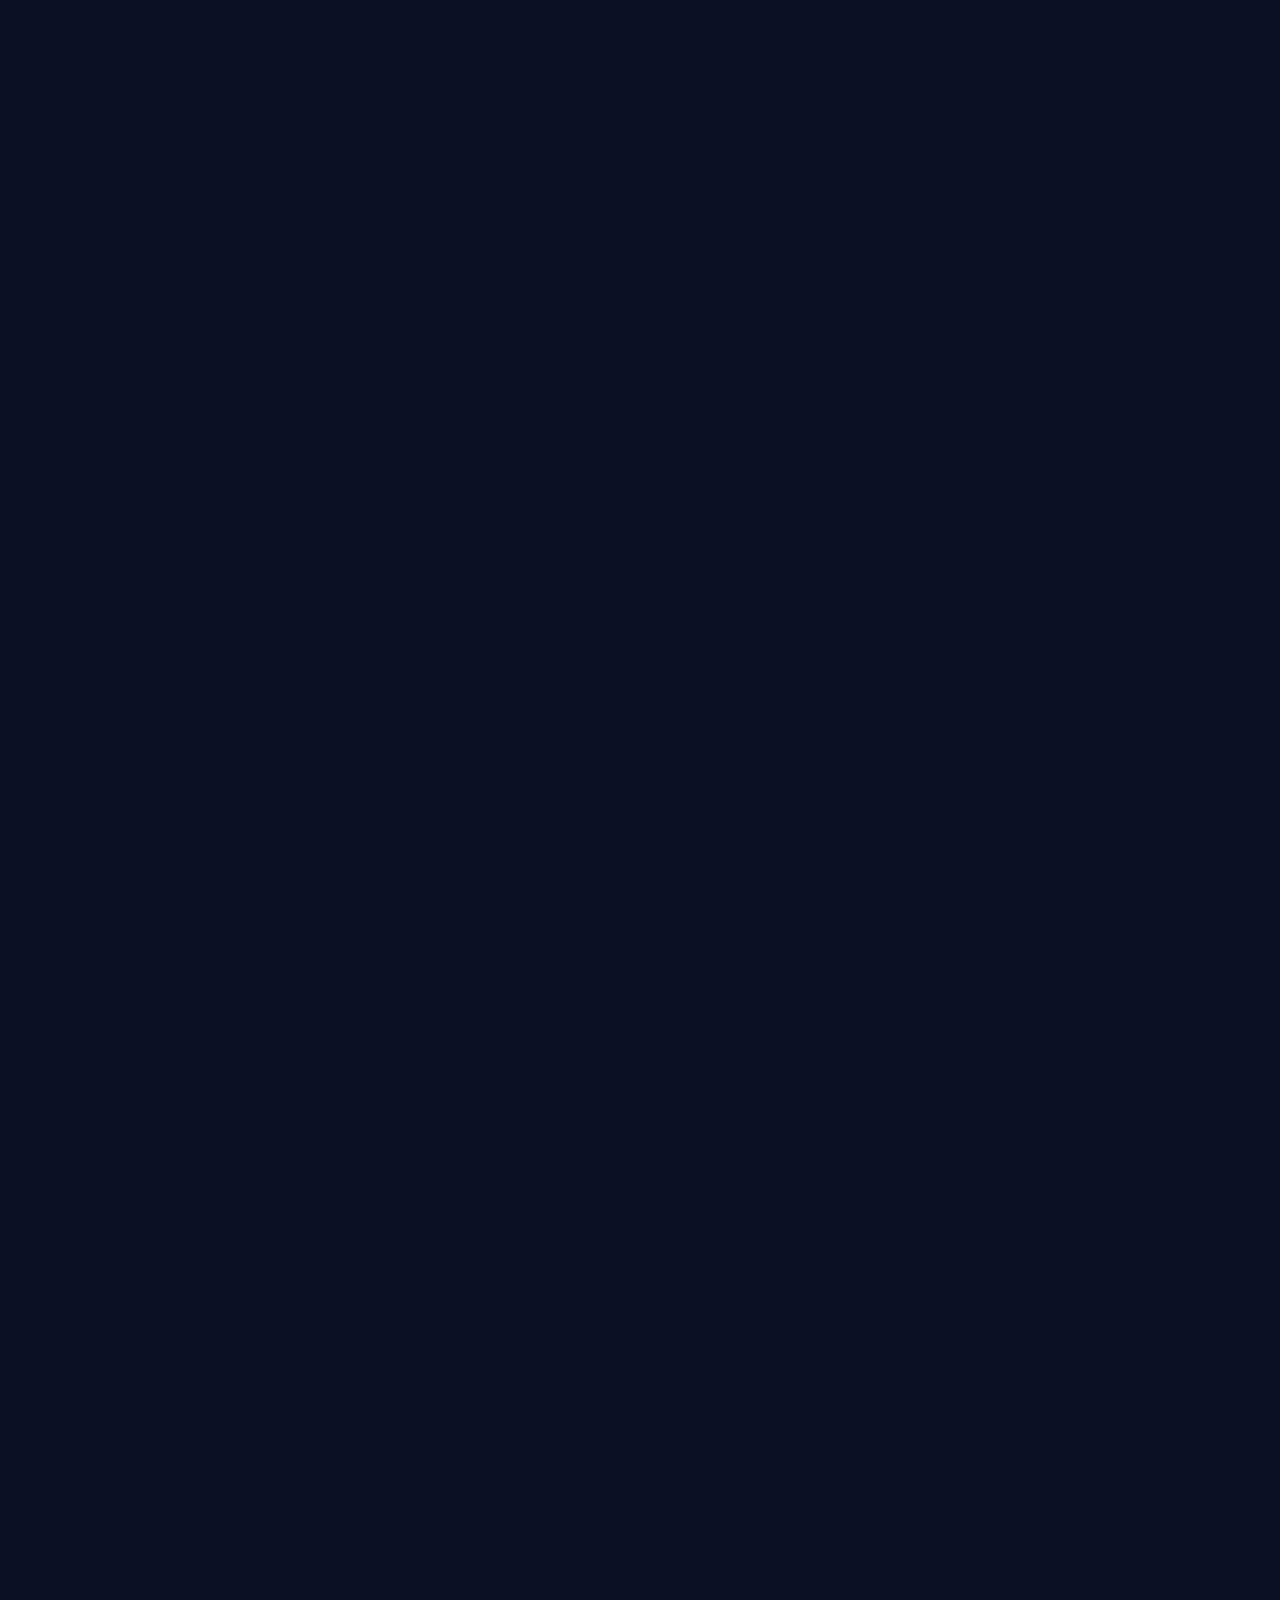
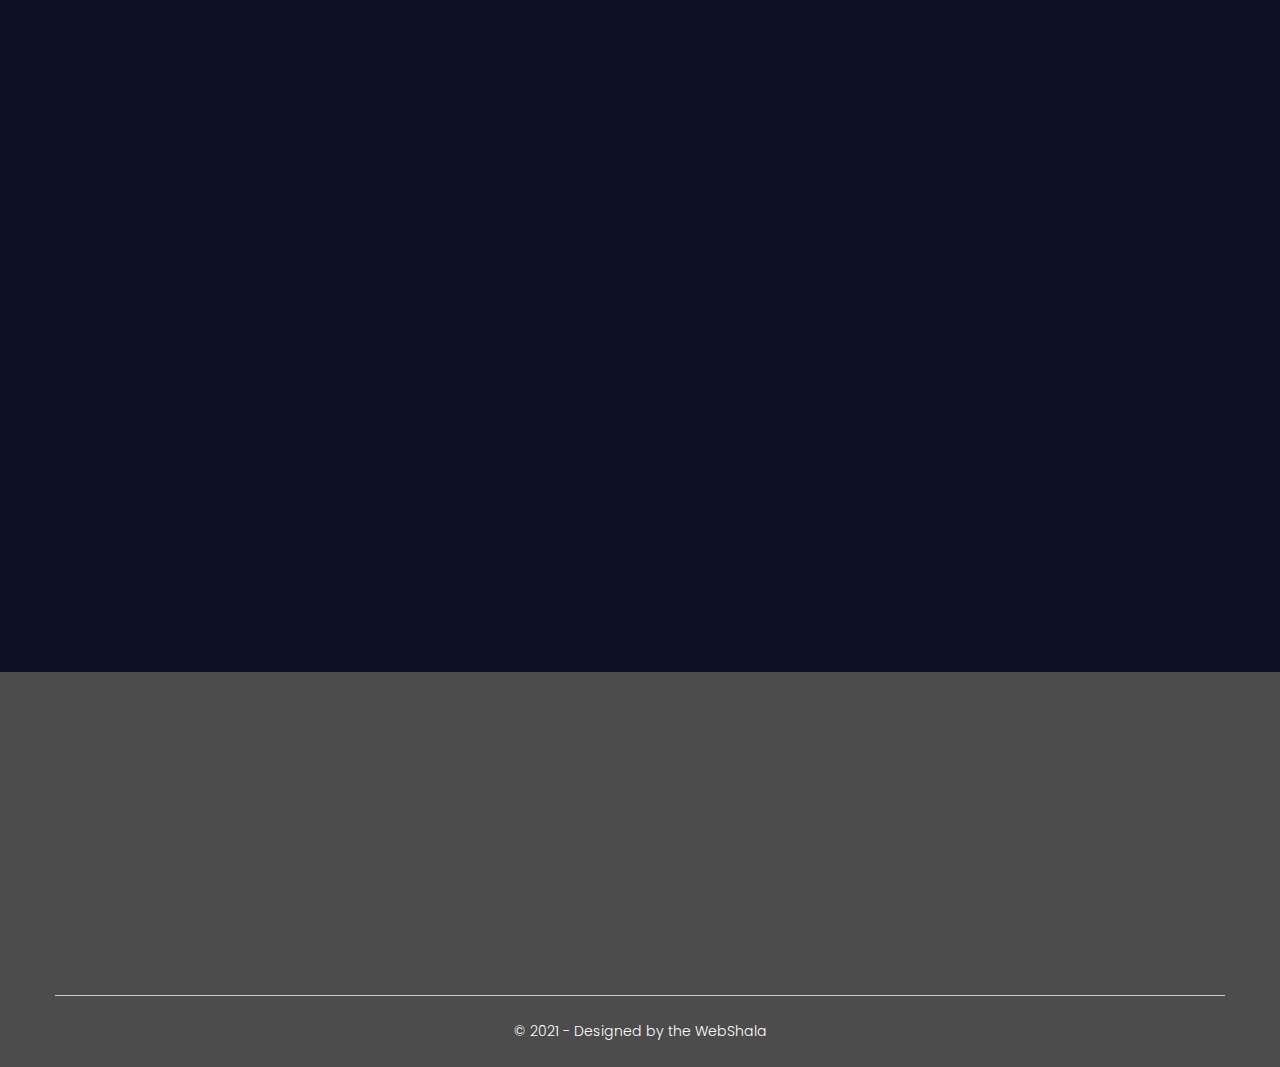
<file: rest/index.html>
<!DOCTYPE html>
<html lang="en">

<head>
   <title>Dine Out - Restaurant</title>
   <meta charset="utf-8">
   <meta name="viewport" content="width=device-width, initial-scale=1">
   <link rel="stylesheet" href="css/font-awesome.css">
   <link rel="stylesheet" href="css/aos.css">
   <link rel="stylesheet" href="css/style.css">
</head>

<body>

   <!-- page loader start -->
   <div class="page-loader"></div>
   <!-- page loader end -->

   <!--header start -->
   <header class="header">
      <div class="container">
         <div class="row justify-content-between align-items-center">
            <div class="logo">
               <a href="#"><img src="img/logo.png" alt="logo"></a>
            </div>
            <button type="button" class="nav-toggler">
               <span></span>
            </button>
            <nav class="nav">
               <ul>
                  <li class="nav-item"><a href="#home">home</a></li>
                  <li class="nav-item"><a href="#about">about</a></li>
                  <li class="nav-item"><a href="#our-menu">our-menu</a></li>
                  <li class="nav-item"><a href="#testimonials">testimonials</a></li>
                  <li class="nav-item"><a href="#team">team</a></li>
                  <li class="nav-item"><a href="#contact">contact</a></li>
               </ul>
            </nav>
         </div>
      </div>
   </header>
   <!-- header end -->

   <!-- home section start -->
   <section class="home-section" id="home">
      <div class="home-bg"></div>
      <div class="container">
         <div class="row min-hvh-100 align-items-center">
            <div class="home-text" data-aos="fade-up" data-aos-duration="1500">
               <h1>Dine Out Restourant</h1>
               <p>
                  Our restaurant is the best place to relax and meet in the area, and the stars of the world
                  extraordinary often gather here.</p>
               <a href="#our menu" class="btn btn-default">our menu</a>
            </div>
         </div>
      </div>
   </section>
   <!-- home section end -->

   <!-- about section start -->
   <section class="about-section sec-padding" id="about">
      <div class="container">
         <div class="row">
            <div class="section-title">
               <h2 data-title="our story" data-aos="fade-up">about us</h2>
            </div>
         </div>
         <div class="row">
            <div class="about-text" data-aos="fade-right">
               <h3>Welcome To Dine Out Restourant</h3>
               <p>The restaurant has incorporated the best traditions of European, Spanish and Mediterranean cuisine.
                  Cozy, friendly atmosphere and decent service are the main advantages of the restaurant. All of the
                  above, plus an affordable price level, allowed the institution to be on the list of the best
                  restaurants in Kiev. The secret of popularity is simple - having visited it once and felt cordiality
                  and hospitality, warm welcome and caring service, guests will certainly return again and recommend
                  Figaro to their friends.
               </p>
               <p>Banquets, weddings and corporate events are one of the main activities of the Figaro restaurant, which
                  has been successfully carried out for over 9 years. It is here that many gourmets from the capital
                  have discovered the taste of traditional Spanish paella, potato tortilla with asparagus and shrimps,
                  aromatic fish soup Bouillabaisse and, of course, an unsurpassed dessert - Catalana cream.
               </p>
               <a href="#our-menu" class="btn btn-default">Check our menu</a>
            </div>
            <div class="about-img" data-aos="fade-left">
               <div class="img-box">
                  <h3>20+ yers experience</h3>
                  <img src="img/about-img.jpg" alt="abput img">
               </div>

            </div>
         </div>
      </div>
   </section>
   <!-- about section end -->

   <!--  menu section start -->
   <section class="menu-section sec-padding" id="our-menu">
      <div class="container">
         <div class="row">
            <div class="section-title">
               <h2 data-title="order now" data-aos="fade-up">mour menu</h2>
            </div>
         </div>
         <div class="row">
            <div class="menu-tabs" data-aos="fade-up">
               <button class="menu-tab-item active" data-target="#lunch">lunch </button>
               <button class="menu-tab-item" data-target="#dinner">dinner</button>
               <button class="menu-tab-item" data-target="#drinks">drinks</button>
               <button class="menu-tab-item" data-target="#desserts">desserts</button>
            </div>
         </div>
         <div class="row menu-tab-content active" id="lunch">
            <div class="menu-item" data-aos="fade-right">
               <div class="menu-item-title">
                  <img src="img/menu/1.jpg" alt="menu item thumbnail">
                  <h3>lunch item</h3>
               </div>
               <div class="menu-item-price">
                  $40.00
               </div>
            </div>
            <div class="menu-item" data-aos="fade-left">
               <div class="menu-item-title">
                  <img src="img/menu/2.jpg" alt="menu item thumbnail">
                  <h3>lunch item</h3>
               </div>
               <div class="menu-item-price">
                  $40.00
               </div>
            </div>
            <div class="menu-item" data-aos="fade-right">
               <div class="menu-item-title">
                  <img src="img/menu/3.jpg" alt="menu item thumbnail">
                  <h3>lunch item</h3>
               </div>
               <div class="menu-item-price">
                  $40.00
               </div>
            </div>
            <div class="menu-item" data-aos="fade-left">
               <div class="menu-item-title">
                  <img src="img/menu/4.jpg" alt="lmenu item thumbnail">
                  <h3>lunch item</h3>
               </div>
               <div class=" menu-item-price">
                  $40.00
               </div>
            </div>
            <div class="menu-item" data-aos="fade-right">
               <div class="menu-item-title">
                  <img src="img/menu/5.jpg" alt="menu item thumbnail">
                  <h3>lunch item</h3>
               </div>
               <div class="menu-item-price">
                  $40.00
               </div>
            </div>
            <div class="menu-item" data-aos="fade-left">
               <div class="menu-item-title">
                  <img src="img/menu/6.jpg" alt="menu item thumbnail">
                  <h3>lunch item</h3>
               </div>
               <div class="menu-item-price">
                  $40.00
               </div>
            </div>
            <div class="menu-item" data-aos="fade-right">
               <div class="menu-item-title">
                  <img src="img/menu/7.jpg" alt="menu item thumbnail">
                  <h3>lunch item</h3>
               </div>
               <div class="menu-item-price">
                  $40.00
               </div>
            </div>
            <div class="menu-item" data-aos="fade-left">
               <div class="menu-item-title">
                  <img src="img/menu/8.jpg" alt="menu item thumbnail">
                  <h3>lunch item</h3>
               </div>
               <div class="menu-item-price">
                  $40.00
               </div>
            </div>
         </div>
         <div class="row menu-tab-content " id="dinner">
            <div class="menu-item" data-aos="fade-right">
               <div class="menu-item-title" data-aos="fade-right">
                  <img src="img/menu/1.jpg" alt="lmenu item thumbnail">
                  <h3>Dinner item</h3>
               </div>
               <div class=" menu-item-price">
                  $30.00
               </div>
            </div>
            <div class="menu-item" data-aos="fade-left">
               <div class="menu-item-title">
                  <img src="img/menu/2.jpg" alt="lmenu item thumbnail">
                  <h3>Dinner item</h3>
               </div>
               <div class=" menu-item-price">
                  $30.00
               </div>
            </div>
            <div class="menu-item" data-aos="fade-right">
               <div class="menu-item-title" data-aos="fade-right">
                  <img src="img/menu/3.jpg" alt="lmenu item thumbnail">
                  <h3>Dinner item</h3>
               </div>
               <div class=" menu-item-price">
                  $30.00
               </div>
            </div>
            <div class="menu-item" data-aos="fade-left">
               <div class="menu-item-title">
                  <img src="img/menu/4.jpg" alt="lmenu item thumbnail">
                  <h3>Dinner item</h3>
               </div>
               <div class=" menu-item-price">
                  $30.00
               </div>
            </div>
         </div>
         <div class="row menu-tab-content " id="drinks">
            <div class="menu-item" data-aos="fade-right">
               <div class="menu-item-title" data-aos="fade-right">
                  <img src="img/menu/1.jpg" alt="lmenu item thumbnail">
                  <h3>Drink item</h3>
               </div>
               <div class=" menu-item-price">
                  $30.00
               </div>
            </div>
            <div class="menu-item" data-aos="fade-left">
               <div class="menu-item-title">
                  <img src="img/menu/2.jpg" alt="lmenu item thumbnail">
                  <h3>DDrinkitem</h3>
               </div>
               <div class=" menu-item-price">
                  $20.00
               </div>
            </div>
         </div>
         <div class="row menu-tab-content " id="desserts">
            <div class="menu-item" data-aos="fade-right">
               <div class="menu-item-title">
                  <img src="img/menu/1.jpg" alt="lmenu item thumbnail">
                  <h3>Desserts item</h3>
               </div>
               <div class=" menu-item-price">
                  $10.00
               </div>
            </div>
            <div class="menu-item" data-aos="fade-left">
               <div class="menu-item-title">
                  <img src="img/menu/2.jpg" alt="lmenu item thumbnail">
                  <h3>Desserts item</h3>
               </div>
               <div class=" menu-item-price">
                  $10.00
               </div>
            </div>
         </div>

      </div>
   </section>
   <!--  menu section end -->



   <!--  testimonials start -->

   <section class="testimonials-section sec-padding" id="testimonials">
      <div class="container">
         <div class="row">
            <div class="section-title">
               <h2 data-title="testimonials" data-aos="fade-up">some feedbacks</h2>
            </div>
         </div>
         <div class="row">
            <div class="testi-item" data-aos="zoom-in">
               <div class="testi-autor">
                  <div class="testi-autor-name">
                     <h3>raj himachal</h3>
                     <span>food specialist</span>
                  </div>
                  <div class="testi-autor-img">
                     <img src="img/testimonials/1.jpg" alt="testi autor img">
                  </div>
               </div>
               <p>Sum sit amet consectetur adipisicing elit. Facilis dolores voluptatem laboriosam
                  molestiae provident sapiente excepturi amet neque alias eum!</p>
               <div class="ratings">
                  <i class="fas fa-star"></i>
                  <i class="fas fa-star"></i>
                  <i class="fas fa-star"></i>
                  <i class="fas fa-star"></i>
                  <i class="fas fa-star"></i>
               </div>
            </div>
            <div class="testi-item" data-aos="zoom-in">
               <div class="testi-autor">
                  <div class="testi-autor-name">
                     <h3>Kay Karynin</h3>
                     <span>food specialist</span>
                  </div>
                  <div class="testi-autor-img">
                     <img src="img/testimonials/2.jpg" alt="testi autor img">
                  </div>
               </div>
               <p>Sum sit amet consectetur adipisicing elit. Facilis dolores voluptatem laboriosam
                  molestiae provident sapiente excepturi amet neque alias eum!</p>
               <div class="ratings">
                  <i class="fas fa-star"></i>
                  <i class="fas fa-star"></i>
                  <i class="fas fa-star"></i>
                  <i class="fas fa-star"></i>
                  <i class="fas fa-star"></i>
               </div>
            </div>
            <div class="testi-item" data-aos="zoom-in">
               <div class="testi-autor">
                  <div class="testi-autor-name">
                     <h3>Greal hunies</h3>
                     <span>food specialist</span>
                  </div>
                  <div class="testi-autor-img">
                     <img src="img/testimonials/3.jpg" alt="testi autor img">
                  </div>
               </div>
               <p>Sum sit amet consectetur adipisicing elit. Facilis dolores voluptatem laboriosam
                  molestiae provident sapiente excepturi amet neque alias eum!</p>
               <div class="ratings">
                  <i class="fas fa-star"></i>
                  <i class="fas fa-star"></i>
                  <i class="fas fa-star"></i>
                  <i class="fas fa-star"></i>
                  <i class="fas fa-star"></i>
               </div>
            </div>
         </div>
      </div>
   </section>
   <!-- team start -->
   <section class="team-section sec-padding" id="team">
      <div class="container">
         <div class="row">
            <div class="section-title">
               <h2 data-title="team" data-aos="fade-up">our chefs</h2>
            </div>
         </div>
         <div class="row">
            <div class="team-item" data-aos="flip-left" data-aos-duration="1000">
               <img src="img/team/1.jpg" alt="team item">
               <div class="team-item-info">
                  <h3>raj himachal</h3>
                  <p>head chef</p>
               </div>
            </div>
            <div class="team-item" data-aos="flip-left" data-aos-duration="1000">
               <img src="img/team/2.jpg" alt="team item">
               <div class="team-item-info">
                  <h3>Kay Karynin</h3>
                  <p>head chef</p>
               </div>
            </div>
            <div class="team-item" data-aos="flip-left" data-aos-duration="1000">
               <img src="img/team/3.jpg" alt="team item">
               <div class="team-item-info">
                  <h3>Greal hunies</h3>
                  <p>head chef</p>
               </div>
            </div>
         </div>
      </div>
   </section>
   <!--  team end  -->

   <!--  footer start -->
   <footer class="footer" id="contact">
      <div class="container">
         <div class="row">
            <div class="footer-item" data-aos="fade-up">
               <h3>our location</h3>
               <p>xyz Streat, Sector-12,<br>New Delhe - 000 ****</p>
            </div>
            <div class="footer-item" data-aos="fade-down" data-aos-duration="500">
               <h3>opening hours</h3>
               <p>Monday to Sunday<br> 9:00 AM - 10:00 PM</p>
            </div>
            <div class="footer-item" data-aos="fade-up">
               <h3>contact us</h3>
               <p>91 9654 293 ***</p>
               <p>info@gmail.com</p>
               <div class="social-links">
                  <a href="#"><i class="fab fa-facebook-f"></i></a>
                  <a href="#"><i class="fab fa-instagram"></i></a>
                  <a href="#"><i class="fab fa-twitter"></i></a>
                  <a href="#"><i class="fab fa-youtube"></i></a>
               </div>
            </div>

         </div>
         <div class="row">
            <div class="copyright">
               &copy; 2021 - Designed by the WebShala
            </div>
         </div>
      </div>
   </footer>
   <!-- footer end -->
   <script src="js/aos.js"></script>
   <script src="js/script.js"></script>
</body>

</html>
</file>
<file: rest/css/style.css>
/* -----------------
fonts 
--------------*/
@import url("https://fonts.googleapis.com/css2?family=Poppins:wght@300;400;500;600;700&display=swap");
@import url("https://fonts.googleapis.com/css2?family=Dancing+Script&display=swap");

/* -------------------
   variables
   ---------------*/

:root {
   --main-color: #eaa023;
   --dark: #0c1023;
   --dark-light: #191f3a;
   --white: #ffffff;
   --white-light: #c8c8c8;
   --shadow: 0 0 15px rgba(0, 0, 0, 0.25);
   --cursive-font: "Dancing Script", sans-serif;
   scroll-behavior: smooth;
}

/* --------------------
   global setings
   ----------------------*/

* {
   margin: 0;
   padding: 0;
   box-sizing: border-box;
   outline: none;
}
::before,
::after {
   box-sizing: border-box;
}
body {
   font-size: 16px;
   line-height: 1.5;
   -webkit-tap-highlight-color: transparent;
   font-family: "Poppins", sans-serif;
   font-weight: 300;
   color: var(--white);
}
img {
   vertical-align: middle;
   max-width: 100%;
}
a {
   text-decoration: none;
}
ul {
   list-style: none;
}
h1 {
   font-weight: 700;
   color: var(--white);
}
h2 {
   font-weight: 600;
   color: var(--white);
}
h3,
h4,
h5,
h6 {
   font-weight: 500;
   color: var(--white);
}
p {
   font-size: 16px;
}
section {
   overflow: hidden;
}
.container {
   max-width: 1170px;
   margin: auto;
}
.row {
   display: flex;
   flex-wrap: wrap;
}
.justify-content-between {
   justify-content: space-between;
}
.align-items-center {
   align-items: center;
}
.min-hvh-100 {
   min-height: 100vh;
}
.btn {
   display: inline-block;
   padding: 10px 30px;
   background-color: transparent;
   border-radius: 30px;
   text-transform: capitalize;
   font-weight: 500;
   transition: all 0.3s ease;
   font-size: 16px;
   cursor: pointer;
   font-family: inherit;
   color: var(--main-color);
   line-height: 1.5;
   user-select: none;
   bottom: none;
}
.btn-default {
   border: 2px solid var(--main-color);
}
.btn-default:hover {
   color: var(--white);
   background-color: var(--main-color);
}

/*animation keyframes*/
@keyframes zoomInOut {
   0%,
   100% {
      transform: scale(1);
   }
   50% {
      transform: scale(1.1);
   }
}
.sec-padding {
   padding: 80px 0;
}
@keyframes spin {
   0% {
      transform: rotate(0deg);
   }
   100% {
      transform: rotate(360deg);
   }
}
@keyframes pageLoader {
   0%,
   100% {
      transform: translateX(-50px);
   }
   50% {
      transform: translateX(50px);
   }
}

/* section-title */

.section-title {
   width: 100%;
   padding: 0 15px;
   text-align: center;
   margin-bottom: 60px;
}
.section-title h2 {
   font-size: 35px;
   text-transform: capitalize;
}
.section-title h2::before {
   content: attr(data-title);
   display: block;
   font-size: 24px;
   color: var(--main-color);
   font-family: var(--cursive-font);
   font-weight: 400;
   text-transform: capitalize;
}

/*  page loader */

.page-loader {
   position: fixed;
   left: 0;
   top: 0;
   height: 100%;
   width: 100%;
   background-color: var(--dark);
   z-index: 999;
   transition: all 3.9s ease;
}
.page-loader:before {
   content: "";
   position: absolute;
   height: 4px;
   width: 100px;
   background-color: var(--main-color);
   left: calc(50% - 50px);
   top: calc(50% - 2px);
   animation: pageLoader 1s linear infinite;
}
.page-laoder.fade-out {
   opacity: 0;
}

/* --------------------
   header
   -------------------*/
.header {
   padding: 12px 0;

   position: fixed;
   left: 0;
   top: 0;
   z-index: 99;
   width: 100%;
}
.header::before {
   content: "";
   position: absolute;
   left: 0;
   top: 0;
   height: 100%;
   width: 100%;
   background-color: var(--dark-light);
   box-shadow: var(--shadow);
   z-index: -1;
   transition: transform 0.5s ease;
   transform: translateY(-100%);
}
.header.sticky::before {
   transform: translateY(0%);
}
.header .logo {
   line-height: 34px;
   display: flex;
   align-items: center;
   padding: 0 15px;
}
.header .nav-toggler {
   height: 34px;
   width: 44px;
   cursor: pointer;
   margin-right: 15px;
   border: none;
   background-color: transparent;
   display: flex;
   align-items: center;
   justify-content: center;
}
.header .nav-toggler.active {
   position: absolute;
   right: 0;
   z-index: 1;
   transition: all 0.5s ease;
   transform: translateX(-200px);
}
.header .nav-toggler.active span {
   background-color: transparent;
   transition: background-color 0.5s ease;
}
.header .nav-toggler span {
   height: 2px;
   width: 30px;
   display: block;
   background-color: var(--white);
   position: relative;
}
.header .nav-toggler span::before,
.header .nav-toggler span::after {
   content: "";
   position: absolute;
   left: 0;
   top: 0;
   height: 100%;
   width: 100%;
   background-color: var(--white);
}

.header .nav-toggler span::before {
   transform: translateY(-8px);
}
.header .nav-toggler.active span::before {
   transform: rotate(45deg);
   transition: transform 0.5s ease;
}
.header .nav-toggler span::after {
   transform: translateY(8px);
}
.header .nav-toggler.active span::after {
   transform: rotate(-45deg);
   transition: transform 0.5s ease;
}

.header .nav {
   position: fixed;
   right: 0;
   top: 0;
   height: 100%;
   width: 280px;
   background-color: var(--dark-light);
   box-shadow: var(--shadow);
   overflow-y: auto;
   padding: 80px 0 40px;
   transition: transform 0.5s ease;
   transform: translateX(100%);
}
.header .nav.open {
   transform: translateX(0%);
}
.header .nav ul li a {
   display: block;
   font-size: 25px;
   color: var(--white);
   padding: 10px 30px;
   text-transform: capitalize;
   transition: color 0.3s ease;
}
.header .nav ul li a:hover {
   color: var(--main-color);
}
/*  home section */

.home-section {
   position: relative;
   overflow: hidden;
}
.home-section::before {
   content: "";
   position: absolute;
   left: 0;
   top: 0;
   height: 100%;
   width: 100%;
   background-color: #000;
   opacity: 0.7;
   z-index: -1;
}
 .home-bg {
   position: absolute;
   left: 0;
   top: 0;
   height: 100%;
   width: 100%;
   background-image: url("../img/home-bg.jpg");
   background-attachment: fixed;
   background-size: cover;
   background-position: center;
   z-index: -2;
   animation: zoomInOut 10s ease;
}
.home-section .min-vh-100 {
   padding: 100px 0;
}
.home-text {
   padding: 0 15px;
   max-width: 700px;
   width: 100%;
   margin: auto;
   text-align: center;
}
.home-text h1 {
   font-family: var(--cursive-font);
   font-size: 60px;
   line-height: 75px;
   margin: 0 0 5px;
}
.home-text p {
   margin: 0 0 30px;
}

/*  about section */

.about-section {
   background-color: var(--dark);
}
.about-text,
.about-img {
   width: 50%;
   padding: 0 15px;
}
.about-text h3 {
   font-size: 30px;
   text-transform: capitalize;
   margin: 0 15px;
}
.about-text p {
   margin: 0 0 15px;
}
.about-text .btn {
   margin: 15px 0 0;
}
.about-img img {
   width: 100%;
   border-radius: 10px;
}
.about-img .img-box {
   position: relative;
}
.about-img .img-box::before {
   content: "";
   position: absolute;
   height: 100px;
   width: 100px;
   border: 3px solid var(--main-color);
   left: calc(50% - 50px);
   top: 50%;
   animation: spin 10s linear infinite;
}
.about-img .img-box h3 {
   position: absolute;
   left: 50%;
   top: 50%;
   width: 100%;
   max-width: 250px;
   text-align: center;
   transform: translate(-50%, 50%);
   font-size: 30px;
   font-family: var(--cursive-font);
   color: var(--dark);
   font-weight: bold;
   text-transform: capitalize;
}

/*  section-menu */

.menu-section {
   background-color: var(--dark);
   padding-bottom: 60px;
}
.menu-section .section-title {
   margin-bottom: 40px;
}
.menu-tabs {
   padding: 0 15px;
   width: 100%;
   text-align: center;
}
.menu-tab-item {
   font-size: 18px;
   font-family: inherit;
   text-transform: capitalize;
   border: none;
   background-color: transparent;
   font-weight: 500;
   color: var(--white);
   cursor: pointer;
   margin: 0 10px 10px;
   transition: color 0.3s ease;
   display: inline-block;
}
.menu-tab-item.active {
   color: var(--main-color);
}
.menu-item {
   width: 50%;
   padding: 20px 15px;
   display: flex;
   align-items: center;
   justify-content: space-between;
   position: relative;
}
.menu-item:after {
   content: "";
   position: absolute;
   left: 15px;
   right: 15px;
   bottom: 0;
   border-bottom: 2px dashed var(--dark-light);
}
.menu-item:nth-last-child(2)::after,
.menu-item:nth-last-child(1)::after {
   display: none;
}
.menu-tab-content {
   display: none;
}
.menu-tab-content.active {
   display: flex;
}
.menu-item-title {
   display: flex;
   align-items: center;
   max-width: calc(100%-80px);
}
.menu-item-title h3 {
   font-size: 16px;
   text-transform: capitalize;
   transition: color 0.3s ease;
}
.menu-item:hover .menu-item-title h3 {
   color: var(--main-color);
}
.menu-item-title img {
   max-width: 100px;
   margin-right: 15px;
   color: var(--main-color);
}
.menu-item-price {
   font-size: 16px;
   font-weight: 500;
   color: var(--main-color);
}
.menu-item:hover .menu-item-price {
   color: var(--white);
}

/*  testimonial section */

.testimonials-section {
   background-color: var(--dark);
   padding-bottom: 50px;
}
.testi-item {
   width: calc((100% / 3) - 30px);
   margin: 0 15px 30px;
   border: 2px solid var(--dark-light);
   padding: 30px;
   box-shadow: var(--shadow);
}
.testi-item:hover .testi-autor img {
   border-color: var(--main-color);
}
.testi-autor {
   display: flex;
   justify-content: space-between;
   align-items: center;
}
.testi-autor h3 {
   font-size: 16px;
   text-transform: capitalize;
   margin: 0 0 3px;
}
.testi-autor span {
   display: block;
   font-size: 14px;
   text-transform: capitalize;
}
.testi-autor img {
   max-width: 60px;
   border-radius: 50%;
   border: 3px solid var(--dark-light);
   box-shadow: var(--shadow);
   transition: border-color 0.3s ease;
}
.testi-item p {
   margin: 15px 0;
}
.testi-item .ratings i {
   font-size: 16px;
   color: var(--main-color);
}
.team-section {
   background-color: var(--dark);
   padding-bottom: 125px;
}
.team-item {
   width: calc(100% / 3);
   padding: 0 15px;
   position: relative;
}
.team-item img {
   width: 100%;
   border-radius: 8px;
   transition: transform 0.3s ease;
}
.team-item:hover img {
   transform: skewY(3deg);
}

.team-item-info {
   background-color: var(--dark-light);
   border-radius: 8px;
   padding: 15px;
   text-align: center;
   position: absolute;
   left: 30px;
   right: 30px;
   bottom: 0;
   transform: translateY(50%);
   transition: all 0.3s ease;
   pointer-events: none;
}
.team-item:hover .team-item-info {
   transform: translateY(-15%);
   background-color: var(--main-color);
}
.team-item-info h3 {
   font-size: 18px;
   text-transform: capitalize;
   margin: 0 0 10px;
}
.team-item-info p {
   text-transform: capitalize;
}
.team-item:hover .team-item-info p {
   color: var(--white);
}

/* footer */
.footer {
   padding: 80px 0 0;
   background-image: url("../img/footer-bg.jpg");
   background-size: cover;
   background-attachment: fixed;
   background-position: center;
   position: relative;
   z-index: 1;
}
.footer::before {
   content: "";
   position: absolute;
   left: 0;
   top: 0;
   width: 100%;
   height: 100%;
   background-color: rgba(0, 0, 0, 0.7);
   z-index: -1;
}
.footer-item {
   width: calc(100% / 3);
   padding: 0 15px;
   text-align: center;
}
.footer-item h3 {
   text-transform: capitalize;
   font-size: 22px;
   margin: 0 0 15px;
}
.footer-item p {
   line-height: 30px;
}
.social-links {
   margin-top: 15px;
}
.social-links a {
   display: inline-flex;
   height: 40px;
   width: 40px;
   color: var(--white-light);
   font-size: 22px;
   align-items: center;
   justify-content: center;
   transition: color 0.3s ease;
}
.social-links a:hover {
   color: var(--main-color);
}
.footer .copyright {
   margin: 80px 0 0;
   width: 100%;
   text-align: center;
   padding: 25px 15px;
   font-size: 14px;
   border-top: 1px solid var(--white-light);
}

/*  responsiv */
@media (max-width: 991px) {
   .testi-item {
      width: calc(50% - 30px);
   }
   .team-item {
      width: 50%;
   }
   .team-item:not(:last-child) {
      margin-bottom: 75px;
   }
}
@media (max-width: 767px) {
   .team-section.sec-padding {
      padding: 20px 0 80px 0;
   }
   .home-text h1 {
      font-size: 50px;
      line-height: 65px;
   }
   .menu-item,
   .about-text,
   .about-img {
      width: 100%;
   }
   .menu-item:nth-last-child(2)::after {
      border-bottom: 2px dashed var(--dark-light);
   }
   .about-img {
      margin-top: 40px;
   }
   .about-text h3 {
      font-size: 24px;
   }
   .testi-item {
      width: calc(100% - 30px);
   }
   .footer-item {
      width: 100%;
   }
   .footer-item:not(:last-child) {
      margin-bottom: 30px;
   }
}

@media (max-width: 575px) {
   .team-item {
      width: 100%;
   }
   .about-img .img-box::before {
      top: 40%;
   }
   .about-img .img-box h3 {
      top: 40%;
   }
}
</file>
<file: childhood/styles/main.min.css>
html{line-height:1.15;-webkit-text-size-adjust:100%}details,main{display:block}h1{font-size:2em}hr{-webkit-box-sizing:content-box;box-sizing:content-box;height:0;overflow:visible}code,kbd,pre,samp{font-family:monospace,monospace;font-size:1em}a{background-color:transparent}abbr[title]{border-bottom:none;text-decoration:underline;-webkit-text-decoration:underline dotted;text-decoration:underline dotted}b,strong{font-weight:bolder}small{font-size:80%}sub,sup{font-size:75%;line-height:0;position:relative;vertical-align:baseline}sub{bottom:-.25em}sup{top:-.5em}img{border-style:none}button,input,optgroup,select,textarea{font-family:inherit;font-size:100%;line-height:1.15;margin:0}button,input{overflow:visible}button,select{text-transform:none}[type=button],[type=reset],[type=submit],button{-webkit-appearance:button}[type=button]::-moz-focus-inner,[type=reset]::-moz-focus-inner,[type=submit]::-moz-focus-inner,button::-moz-focus-inner{border-style:none;padding:0}[type=button]:-moz-focusring,[type=reset]:-moz-focusring,[type=submit]:-moz-focusring,button:-moz-focusring{outline:ButtonText dotted 1px}fieldset{padding:.35em .75em .625em}legend{-webkit-box-sizing:border-box;box-sizing:border-box;color:inherit;display:table;max-width:100%;padding:0;white-space:normal}progress{vertical-align:baseline}textarea{overflow:auto}[type=checkbox],[type=radio]{-webkit-box-sizing:border-box;box-sizing:border-box;padding:0}[type=number]::-webkit-inner-spin-button,[type=number]::-webkit-outer-spin-button{height:auto}[type=search]{-webkit-appearance:textfield;outline-offset:-2px}[type=search]::-webkit-search-decoration{-webkit-appearance:none}::-webkit-file-upload-button{-webkit-appearance:button;font:inherit}summary{display:list-item}[hidden],template{display:none}html{-webkit-box-sizing:border-box;box-sizing:border-box;-ms-overflow-style:scrollbar}*,::after,::before{-webkit-box-sizing:inherit;box-sizing:inherit}.container,.container-fluid{width:100%;padding-right:15px;padding-left:15px;margin-right:auto;margin-left:auto}.row{display:-ms-flexbox;display:-webkit-box;display:-webkit-flex;display:flex;-ms-flex-wrap:wrap;-webkit-flex-wrap:wrap;flex-wrap:wrap;margin-right:-15px;margin-left:-15px}.no-gutters{margin-right:0;margin-left:0}.no-gutters>.col,.no-gutters>[class*=col-]{padding-right:0;padding-left:0}.col,.col-1,.col-10,.col-11,.col-12,.col-2,.col-3,.col-4,.col-5,.col-6,.col-7,.col-8,.col-9,.col-auto,.col-lg,.col-lg-1,.col-lg-10,.col-lg-11,.col-lg-12,.col-lg-2,.col-lg-3,.col-lg-4,.col-lg-5,.col-lg-6,.col-lg-7,.col-lg-8,.col-lg-9,.col-lg-auto,.col-md,.col-md-1,.col-md-10,.col-md-11,.col-md-12,.col-md-2,.col-md-3,.col-md-4,.col-md-5,.col-md-6,.col-md-7,.col-md-8,.col-md-9,.col-md-auto,.col-sm,.col-sm-1,.col-sm-10,.col-sm-11,.col-sm-12,.col-sm-2,.col-sm-3,.col-sm-4,.col-sm-5,.col-sm-6,.col-sm-7,.col-sm-8,.col-sm-9,.col-sm-auto,.col-xl,.col-xl-1,.col-xl-10,.col-xl-11,.col-xl-12,.col-xl-2,.col-xl-3,.col-xl-4,.col-xl-5,.col-xl-6,.col-xl-7,.col-xl-8,.col-xl-9,.col-xl-auto{position:relative;width:100%;padding-right:15px;padding-left:15px}.col{-ms-flex-preferred-size:0;-webkit-flex-basis:0;flex-basis:0;-ms-flex-positive:1;-webkit-box-flex:1;-webkit-flex-grow:1;flex-grow:1;max-width:100%}.col-auto{-ms-flex:0 0 auto;-webkit-box-flex:0;-webkit-flex:0 0 auto;flex:0 0 auto;width:auto;max-width:100%}.col-1{-ms-flex:0 0 8.333333%;-webkit-box-flex:0;-webkit-flex:0 0 8.333333%;flex:0 0 8.333333%;max-width:8.33333%}.col-2{-ms-flex:0 0 16.666667%;-webkit-box-flex:0;-webkit-flex:0 0 16.666667%;flex:0 0 16.666667%;max-width:16.66667%}.col-3{-ms-flex:0 0 25%;-webkit-box-flex:0;-webkit-flex:0 0 25%;flex:0 0 25%;max-width:25%}.col-4{-ms-flex:0 0 33.333333%;-webkit-box-flex:0;-webkit-flex:0 0 33.333333%;flex:0 0 33.333333%;max-width:33.33333%}.col-5{-ms-flex:0 0 41.666667%;-webkit-box-flex:0;-webkit-flex:0 0 41.666667%;flex:0 0 41.666667%;max-width:41.66667%}.col-6{-ms-flex:0 0 50%;-webkit-box-flex:0;-webkit-flex:0 0 50%;flex:0 0 50%;max-width:50%}.col-7{-ms-flex:0 0 58.333333%;-webkit-box-flex:0;-webkit-flex:0 0 58.333333%;flex:0 0 58.333333%;max-width:58.33333%}.col-8{-ms-flex:0 0 66.666667%;-webkit-box-flex:0;-webkit-flex:0 0 66.666667%;flex:0 0 66.666667%;max-width:66.66667%}.col-9{-ms-flex:0 0 75%;-webkit-box-flex:0;-webkit-flex:0 0 75%;flex:0 0 75%;max-width:75%}.col-10{-ms-flex:0 0 83.333333%;-webkit-box-flex:0;-webkit-flex:0 0 83.333333%;flex:0 0 83.333333%;max-width:83.33333%}.col-11{-ms-flex:0 0 91.666667%;-webkit-box-flex:0;-webkit-flex:0 0 91.666667%;flex:0 0 91.666667%;max-width:91.66667%}.col-12{-ms-flex:0 0 100%;-webkit-box-flex:0;-webkit-flex:0 0 100%;flex:0 0 100%;max-width:100%}.order-first{-ms-flex-order:-1;-webkit-box-ordinal-group:0;-webkit-order:-1;order:-1}.order-last{-ms-flex-order:13;-webkit-box-ordinal-group:14;-webkit-order:13;order:13}.order-0{-ms-flex-order:0;-webkit-box-ordinal-group:1;-webkit-order:0;order:0}.order-1{-ms-flex-order:1;-webkit-box-ordinal-group:2;-webkit-order:1;order:1}.order-2{-ms-flex-order:2;-webkit-box-ordinal-group:3;-webkit-order:2;order:2}.order-3{-ms-flex-order:3;-webkit-box-ordinal-group:4;-webkit-order:3;order:3}.order-4{-ms-flex-order:4;-webkit-box-ordinal-group:5;-webkit-order:4;order:4}.order-5{-ms-flex-order:5;-webkit-box-ordinal-group:6;-webkit-order:5;order:5}.order-6{-ms-flex-order:6;-webkit-box-ordinal-group:7;-webkit-order:6;order:6}.order-7{-ms-flex-order:7;-webkit-box-ordinal-group:8;-webkit-order:7;order:7}.order-8{-ms-flex-order:8;-webkit-box-ordinal-group:9;-webkit-order:8;order:8}.order-9{-ms-flex-order:9;-webkit-box-ordinal-group:10;-webkit-order:9;order:9}.order-10{-ms-flex-order:10;-webkit-box-ordinal-group:11;-webkit-order:10;order:10}.order-11{-ms-flex-order:11;-webkit-box-ordinal-group:12;-webkit-order:11;order:11}.order-12{-ms-flex-order:12;-webkit-box-ordinal-group:13;-webkit-order:12;order:12}.offset-1{margin-left:8.33333%}.offset-2{margin-left:16.66667%}.offset-3{margin-left:25%}.offset-4{margin-left:33.33333%}.offset-5{margin-left:41.66667%}.offset-6{margin-left:50%}.offset-7{margin-left:58.33333%}.offset-8{margin-left:66.66667%}.offset-9{margin-left:75%}.offset-10{margin-left:83.33333%}.offset-11{margin-left:91.66667%}.d-none{display:none!important}.d-inline{display:inline!important}.d-inline-block{display:inline-block!important}.d-block{display:block!important}.d-table{display:table!important}.d-table-row{display:table-row!important}.d-table-cell{display:table-cell!important}.d-flex{display:-ms-flexbox!important;display:-webkit-box!important;display:-webkit-flex!important;display:flex!important}.d-inline-flex{display:-ms-inline-flexbox!important;display:-webkit-inline-box!important;display:-webkit-inline-flex!important;display:inline-flex!important}.flex-row{-ms-flex-direction:row!important;-webkit-box-orient:horizontal!important;-webkit-box-direction:normal!important;-webkit-flex-direction:row!important;flex-direction:row!important}.flex-column{-ms-flex-direction:column!important;-webkit-box-orient:vertical!important;-webkit-box-direction:normal!important;-webkit-flex-direction:column!important;flex-direction:column!important}.flex-row-reverse{-ms-flex-direction:row-reverse!important;-webkit-box-orient:horizontal!important;-webkit-box-direction:reverse!important;-webkit-flex-direction:row-reverse!important;flex-direction:row-reverse!important}.flex-column-reverse{-ms-flex-direction:column-reverse!important;-webkit-box-orient:vertical!important;-webkit-box-direction:reverse!important;-webkit-flex-direction:column-reverse!important;flex-direction:column-reverse!important}.flex-wrap{-ms-flex-wrap:wrap!important;-webkit-flex-wrap:wrap!important;flex-wrap:wrap!important}.flex-nowrap{-ms-flex-wrap:nowrap!important;-webkit-flex-wrap:nowrap!important;flex-wrap:nowrap!important}.flex-wrap-reverse{-ms-flex-wrap:wrap-reverse!important;-webkit-flex-wrap:wrap-reverse!important;flex-wrap:wrap-reverse!important}.flex-fill{-ms-flex:1 1 auto!important;-webkit-box-flex:1!important;-webkit-flex:1 1 auto!important;flex:1 1 auto!important}.flex-grow-0{-ms-flex-positive:0!important;-webkit-box-flex:0!important;-webkit-flex-grow:0!important;flex-grow:0!important}.flex-grow-1{-ms-flex-positive:1!important;-webkit-box-flex:1!important;-webkit-flex-grow:1!important;flex-grow:1!important}.flex-shrink-0{-ms-flex-negative:0!important;-webkit-flex-shrink:0!important;flex-shrink:0!important}.flex-shrink-1{-ms-flex-negative:1!important;-webkit-flex-shrink:1!important;flex-shrink:1!important}.justify-content-start{-ms-flex-pack:start!important;-webkit-box-pack:start!important;-webkit-justify-content:flex-start!important;justify-content:flex-start!important}.justify-content-end{-ms-flex-pack:end!important;-webkit-box-pack:end!important;-webkit-justify-content:flex-end!important;justify-content:flex-end!important}.justify-content-center{-ms-flex-pack:center!important;-webkit-box-pack:center!important;-webkit-justify-content:center!important;justify-content:center!important}.justify-content-between{-ms-flex-pack:justify!important;-webkit-box-pack:justify!important;-webkit-justify-content:space-between!important;justify-content:space-between!important}.justify-content-around{-ms-flex-pack:distribute!important;-webkit-justify-content:space-around!important;justify-content:space-around!important}.align-items-start{-ms-flex-align:start!important;-webkit-box-align:start!important;-webkit-align-items:flex-start!important;align-items:flex-start!important}.align-items-end{-ms-flex-align:end!important;-webkit-box-align:end!important;-webkit-align-items:flex-end!important;align-items:flex-end!important}.align-items-center{-ms-flex-align:center!important;-webkit-box-align:center!important;-webkit-align-items:center!important;align-items:center!important}.align-items-baseline{-ms-flex-align:baseline!important;-webkit-box-align:baseline!important;-webkit-align-items:baseline!important;align-items:baseline!important}.align-items-stretch{-ms-flex-align:stretch!important;-webkit-box-align:stretch!important;-webkit-align-items:stretch!important;align-items:stretch!important}.align-content-start{-ms-flex-line-pack:start!important;-webkit-align-content:flex-start!important;align-content:flex-start!important}.align-content-end{-ms-flex-line-pack:end!important;-webkit-align-content:flex-end!important;align-content:flex-end!important}.align-content-center{-ms-flex-line-pack:center!important;-webkit-align-content:center!important;align-content:center!important}.align-content-between{-ms-flex-line-pack:justify!important;-webkit-align-content:space-between!important;align-content:space-between!important}.align-content-around{-ms-flex-line-pack:distribute!important;-webkit-align-content:space-around!important;align-content:space-around!important}.align-content-stretch{-ms-flex-line-pack:stretch!important;-webkit-align-content:stretch!important;align-content:stretch!important}.align-self-auto{-ms-flex-item-align:auto!important;-webkit-align-self:auto!important;align-self:auto!important}.align-self-start{-ms-flex-item-align:start!important;-webkit-align-self:flex-start!important;align-self:flex-start!important}.align-self-end{-ms-flex-item-align:end!important;-webkit-align-self:flex-end!important;align-self:flex-end!important}.align-self-center{-ms-flex-item-align:center!important;-webkit-align-self:center!important;align-self:center!important}.align-self-baseline{-ms-flex-item-align:baseline!important;-webkit-align-self:baseline!important;align-self:baseline!important}.align-self-stretch{-ms-flex-item-align:stretch!important;-webkit-align-self:stretch!important;align-self:stretch!important}.m-0{margin:0!important}.mt-0,.my-0{margin-top:0!important}.mr-0,.mx-0{margin-right:0!important}.mb-0,.my-0{margin-bottom:0!important}.ml-0,.mx-0{margin-left:0!important}.m-1{margin:.25rem!important}.mt-1,.my-1{margin-top:.25rem!important}.mr-1,.mx-1{margin-right:.25rem!important}.mb-1,.my-1{margin-bottom:.25rem!important}.ml-1,.mx-1{margin-left:.25rem!important}.m-2{margin:.5rem!important}.mt-2,.my-2{margin-top:.5rem!important}.mr-2,.mx-2{margin-right:.5rem!important}.mb-2,.my-2{margin-bottom:.5rem!important}.ml-2,.mx-2{margin-left:.5rem!important}.m-3{margin:1rem!important}.mt-3,.my-3{margin-top:1rem!important}.mr-3,.mx-3{margin-right:1rem!important}.mb-3,.my-3{margin-bottom:1rem!important}.ml-3,.mx-3{margin-left:1rem!important}.m-4{margin:1.5rem!important}.mt-4,.my-4{margin-top:1.5rem!important}.mr-4,.mx-4{margin-right:1.5rem!important}.mb-4,.my-4{margin-bottom:1.5rem!important}.ml-4,.mx-4{margin-left:1.5rem!important}.m-5{margin:3rem!important}.mt-5,.my-5{margin-top:3rem!important}.mr-5,.mx-5{margin-right:3rem!important}.mb-5,.my-5{margin-bottom:3rem!important}.ml-5,.mx-5{margin-left:3rem!important}.p-0{padding:0!important}.pt-0,.py-0{padding-top:0!important}.pr-0,.px-0{padding-right:0!important}.pb-0,.py-0{padding-bottom:0!important}.pl-0,.px-0{padding-left:0!important}.p-1{padding:.25rem!important}.pt-1,.py-1{padding-top:.25rem!important}.pr-1,.px-1{padding-right:.25rem!important}.pb-1,.py-1{padding-bottom:.25rem!important}.pl-1,.px-1{padding-left:.25rem!important}.p-2{padding:.5rem!important}.pt-2,.py-2{padding-top:.5rem!important}.pr-2,.px-2{padding-right:.5rem!important}.pb-2,.py-2{padding-bottom:.5rem!important}.pl-2,.px-2{padding-left:.5rem!important}.p-3{padding:1rem!important}.pt-3,.py-3{padding-top:1rem!important}.pr-3,.px-3{padding-right:1rem!important}.pb-3,.py-3{padding-bottom:1rem!important}.pl-3,.px-3{padding-left:1rem!important}.p-4{padding:1.5rem!important}.pt-4,.py-4{padding-top:1.5rem!important}.pr-4,.px-4{padding-right:1.5rem!important}.pb-4,.py-4{padding-bottom:1.5rem!important}.pl-4,.px-4{padding-left:1.5rem!important}.p-5{padding:3rem!important}.pt-5,.py-5{padding-top:3rem!important}.pr-5,.px-5{padding-right:3rem!important}.pb-5,.py-5{padding-bottom:3rem!important}.pl-5,.px-5{padding-left:3rem!important}.m-n1{margin:-.25rem!important}.mt-n1,.my-n1{margin-top:-.25rem!important}.mr-n1,.mx-n1{margin-right:-.25rem!important}.mb-n1,.my-n1{margin-bottom:-.25rem!important}.ml-n1,.mx-n1{margin-left:-.25rem!important}.m-n2{margin:-.5rem!important}.mt-n2,.my-n2{margin-top:-.5rem!important}.mr-n2,.mx-n2{margin-right:-.5rem!important}.mb-n2,.my-n2{margin-bottom:-.5rem!important}.ml-n2,.mx-n2{margin-left:-.5rem!important}.m-n3{margin:-1rem!important}.mt-n3,.my-n3{margin-top:-1rem!important}.mr-n3,.mx-n3{margin-right:-1rem!important}.mb-n3,.my-n3{margin-bottom:-1rem!important}.ml-n3,.mx-n3{margin-left:-1rem!important}.m-n4{margin:-1.5rem!important}.mt-n4,.my-n4{margin-top:-1.5rem!important}.mr-n4,.mx-n4{margin-right:-1.5rem!important}.mb-n4,.my-n4{margin-bottom:-1.5rem!important}.ml-n4,.mx-n4{margin-left:-1.5rem!important}.m-n5{margin:-3rem!important}.mt-n5,.my-n5{margin-top:-3rem!important}.mr-n5,.mx-n5{margin-right:-3rem!important}.mb-n5,.my-n5{margin-bottom:-3rem!important}.ml-n5,.mx-n5{margin-left:-3rem!important}.m-auto{margin:auto!important}.mt-auto,.my-auto{margin-top:auto!important}.mr-auto,.mx-auto{margin-right:auto!important}.mb-auto,.my-auto{margin-bottom:auto!important}.ml-auto,.mx-auto{margin-left:auto!important}.glide{position:relative;width:100%;-webkit-box-sizing:border-box;box-sizing:border-box}.glide *{-webkit-box-sizing:inherit;box-sizing:inherit}.glide__track{overflow:hidden}.glide__slides{position:relative;width:100%;list-style:none;-webkit-backface-visibility:hidden;backface-visibility:hidden;-webkit-transform-style:preserve-3d;transform-style:preserve-3d;-ms-touch-action:pan-Y;touch-action:pan-Y;overflow:hidden;padding:0;white-space:nowrap;display:-webkit-box;display:-webkit-flex;display:-ms-flexbox;display:flex;-webkit-flex-wrap:nowrap;-ms-flex-wrap:nowrap;flex-wrap:nowrap;will-change:transform}.glide__slides--dragging{-webkit-user-select:none;-moz-user-select:none;-ms-user-select:none;user-select:none}.glide__slide{width:100%;height:100%;-webkit-flex-shrink:0;-ms-flex-negative:0;flex-shrink:0;white-space:normal;-webkit-user-select:none;-moz-user-select:none;-ms-user-select:none;user-select:none;-webkit-touch-callout:none;-webkit-tap-highlight-color:transparent}.glide__slide a{-webkit-user-select:none;user-select:none;-webkit-user-drag:none;-moz-user-select:none;-ms-user-select:none}.glide__arrows,.glide__bullets{-webkit-touch-callout:none;-webkit-user-select:none;-moz-user-select:none;-ms-user-select:none;user-select:none}.glide--rtl{direction:rtl}@keyframes ldt-bounce-in{0%{-webkit-transform:scale(0);transform:scale(0)}5%{-webkit-transform:scale(.0846);transform:scale(.0846)}6%{-webkit-transform:scale(.191);transform:scale(.191)}7%{-webkit-transform:scale(.3255);transform:scale(.3255)}8%{-webkit-transform:scale(.4804);transform:scale(.4804)}9%{-webkit-transform:scale(.646);transform:scale(.646)}10%{-webkit-transform:scale(.8116);transform:scale(.8116)}11%{-webkit-transform:scale(.9665);transform:scale(.9665)}12%{-webkit-transform:scale(1.1);transform:scale(1.1)}13%{-webkit-transform:scale(1.2069);transform:scale(1.2069)}14%{-webkit-transform:scale(1.2796);transform:scale(1.2796)}19%{-webkit-transform:scale(1.1558);transform:scale(1.1558)}20%{-webkit-transform:scale(1.07);transform:scale(1.07)}21%{-webkit-transform:scale(.9823);transform:scale(.9823)}22%{-webkit-transform:scale(.901);transform:scale(.901)}23%{-webkit-transform:scale(.8328);transform:scale(.8328)}25%{-webkit-transform:scale(.7551);transform:scale(.7551)}29%{-webkit-transform:scale(.8516);transform:scale(.8516)}31%{-webkit-transform:scale(.973);transform:scale(.973)}33%{-webkit-transform:scale(1.0857);transform:scale(1.0857)}35%{-webkit-transform:scale(1.1538);transform:scale(1.1538)}40%{-webkit-transform:scale(1.0771);transform:scale(1.0771)}42%{-webkit-transform:scale(.9954);transform:scale(.9954)}45%{-webkit-transform:scale(.9057);transform:scale(.9057)}52%{-webkit-transform:scale(.9908);transform:scale(.9908)}56%{-webkit-transform:scale(1.0623);transform:scale(1.0623)}64%{-webkit-transform:scale(.9845);transform:scale(.9845)}100%{-webkit-transform:scale(1);transform:scale(1)}}@-webkit-keyframes ldt-bounce-in{0%{-webkit-transform:scale(0);transform:scale(0)}5%{-webkit-transform:scale(.0846);transform:scale(.0846)}6%{-webkit-transform:scale(.191);transform:scale(.191)}7%{-webkit-transform:scale(.3255);transform:scale(.3255)}8%{-webkit-transform:scale(.4804);transform:scale(.4804)}9%{-webkit-transform:scale(.646);transform:scale(.646)}10%{-webkit-transform:scale(.8116);transform:scale(.8116)}11%{-webkit-transform:scale(.9665);transform:scale(.9665)}12%{-webkit-transform:scale(1.1);transform:scale(1.1)}13%{-webkit-transform:scale(1.2069);transform:scale(1.2069)}14%{-webkit-transform:scale(1.2796);transform:scale(1.2796)}19%{-webkit-transform:scale(1.1558);transform:scale(1.1558)}20%{-webkit-transform:scale(1.07);transform:scale(1.07)}21%{-webkit-transform:scale(.9823);transform:scale(.9823)}22%{-webkit-transform:scale(.901);transform:scale(.901)}23%{-webkit-transform:scale(.8328);transform:scale(.8328)}25%{-webkit-transform:scale(.7551);transform:scale(.7551)}29%{-webkit-transform:scale(.8516);transform:scale(.8516)}31%{-webkit-transform:scale(.973);transform:scale(.973)}33%{-webkit-transform:scale(1.0857);transform:scale(1.0857)}35%{-webkit-transform:scale(1.1538);transform:scale(1.1538)}40%{-webkit-transform:scale(1.0771);transform:scale(1.0771)}42%{-webkit-transform:scale(.9954);transform:scale(.9954)}45%{-webkit-transform:scale(.9057);transform:scale(.9057)}52%{-webkit-transform:scale(.9908);transform:scale(.9908)}56%{-webkit-transform:scale(1.0623);transform:scale(1.0623)}64%{-webkit-transform:scale(.9845);transform:scale(.9845)}100%{-webkit-transform:scale(1);transform:scale(1)}}.ldt-bounce-in{vertical-align:middle;margin-left:10px;-webkit-animation:1s ease-out forwards ldt-bounce-in;animation:1s ease-out forwards ldt-bounce-in}.lds-spinner{display:none;vertical-align:middle;margin-left:10px}.confirm,.reject{display:none;vertical-align:middle}@font-face{font-family:'Avenir Next Cyr';src:url(../fonts/AvenirNextCyr-Bold.woff2) format("woff2"),url(../fonts/AvenirNextCyr-Bold.woff) format("woff");font-weight:700;font-style:normal}@font-face{font-family:'Avenir Next Cyr';src:url(../fonts/AvenirNextCyr-Regular.woff2) format("woff2"),url(../fonts/AvenirNextCyr-Regular.woff) format("woff");font-weight:400;font-style:normal}@font-face{font-family:'Avenir Next Cyr';src:url(../fonts/AvenirNextCyr-Italic.woff2) format("woff2"),url(../fonts/AvenirNextCyr-Italic.woff) format("woff");font-weight:400;font-style:italic}@font-face{font-family:'Avenir Next Cyr';src:url(../fonts/AvenirNextCyr-Medium.woff2) format("woff2"),url(../fonts/AvenirNextCyr-Medium.woff) format("woff");font-weight:500;font-style:normal}h1,h2,h3,h4,p{padding:0;margin:0}code{background:#d3dddd;padding:5px;margin-right:5px}body{margin:0;font-family:"Avenir Next Cyr",Arial,sans-serif;-webkit-box-sizing:border-box;box-sizing:border-box;background:#faf9fb}@-webkit-keyframes bounce{20%,53%,80%,from,to{-webkit-animation-timing-function:cubic-bezier(.215,.61,.355,1);animation-timing-function:cubic-bezier(.215,.61,.355,1);-webkit-transform:translate3d(0,0,0);transform:translate3d(0,0,0)}40%,43%{-webkit-animation-timing-function:cubic-bezier(.755,.05,.855,.06);animation-timing-function:cubic-bezier(.755,.05,.855,.06);-webkit-transform:translate3d(0,-30px,0);transform:translate3d(0,-30px,0)}70%{-webkit-animation-timing-function:cubic-bezier(.755,.05,.855,.06);animation-timing-function:cubic-bezier(.755,.05,.855,.06);-webkit-transform:translate3d(0,-15px,0);transform:translate3d(0,-15px,0)}90%{-webkit-transform:translate3d(0,-4px,0);transform:translate3d(0,-4px,0)}}@keyframes bounce{20%,53%,80%,from,to{-webkit-animation-timing-function:cubic-bezier(.215,.61,.355,1);animation-timing-function:cubic-bezier(.215,.61,.355,1);-webkit-transform:translate3d(0,0,0);transform:translate3d(0,0,0)}40%,43%{-webkit-animation-timing-function:cubic-bezier(.755,.05,.855,.06);animation-timing-function:cubic-bezier(.755,.05,.855,.06);-webkit-transform:translate3d(0,-30px,0);transform:translate3d(0,-30px,0)}70%{-webkit-animation-timing-function:cubic-bezier(.755,.05,.855,.06);animation-timing-function:cubic-bezier(.755,.05,.855,.06);-webkit-transform:translate3d(0,-15px,0);transform:translate3d(0,-15px,0)}90%{-webkit-transform:translate3d(0,-4px,0);transform:translate3d(0,-4px,0)}}.bounce{-webkit-animation-name:bounce;animation-name:bounce;-webkit-transform-origin:center bottom;-ms-transform-origin:center bottom;transform-origin:center bottom}header{padding:21px 0 30px;background:#3f3689;color:#fff}.header__logo{display:-webkit-box;display:-webkit-flex;display:-ms-flexbox;display:flex;-webkit-box-align:center;-webkit-align-items:center;-ms-flex-align:center;align-items:center;text-decoration:none;color:#fff}.header__logo img{max-width:285px;height:50px;object-fit:contain}.header__logo-text{font-size:20px;margin-left:15px;color:#fff;text-decoration:none;text-transform:uppercase}.header__contacts{display:-webkit-box;display:-webkit-flex;display:-ms-flexbox;display:flex;-webkit-box-pack:justify;-webkit-justify-content:space-between;-ms-flex-pack:justify;justify-content:space-between;-webkit-box-align:center;-webkit-align-items:center;-ms-flex-align:center;align-items:center}.header__contacts-item{display:-webkit-box;display:-webkit-flex;display:-ms-flexbox;display:flex;-webkit-box-align:center;-webkit-align-items:center;-ms-flex-align:center;align-items:center;margin-right:37px}.header__contacts-item:last-child{margin-right:0}.header__contacts-item img{margin-right:18px}.header__contacts-item a{display:block;color:#fff;font-size:12px;text-decoration:none;margin-bottom:3px;margin-top:3px}.header__contacts-item address{font-size:11px;font-style:normal}.header__nav{width:780px;list-style-type:none;display:-webkit-box;display:-webkit-flex;display:-ms-flexbox;display:flex;-webkit-box-align:center;-webkit-align-items:center;-ms-flex-align:center;align-items:center;-webkit-box-pack:justify;-webkit-justify-content:space-between;-ms-flex-pack:justify;justify-content:space-between;margin:28px auto 0;padding-left:0}.header__nav-item{font-weight:400;font-size:14px;text-transform:uppercase;color:#fff;text-decoration:none}.header__nav-item-active{font-weight:700}.header__hamburger{display:none}footer{margin-top:70px;padding:40px 0;background-color:#3f3689;color:#fff;z-index:-1}.footer__logo{display:-webkit-box;display:-webkit-flex;display:-ms-flexbox;display:flex;-webkit-box-align:center;-webkit-align-items:center;-ms-flex-align:center;align-items:center;text-decoration:none}.footer__logo img{max-width:285px;height:50px;object-fit:contain}.footer__logo-text{font-size:20px;margin-left:15px;color:#fff;text-decoration:none;text-transform:uppercase}.footer__social{display:-webkit-box;display:-webkit-flex;display:-ms-flexbox;display:flex;-webkit-box-align:center;-webkit-align-items:center;-ms-flex-align:center;align-items:center}.footer__social-item{margin-right:16px;display:-webkit-box;display:-webkit-flex;display:-ms-flexbox;display:flex;-webkit-box-align:center;-webkit-align-items:center;-ms-flex-align:center;align-items:center}.footer__social-item svg{-webkit-transform:translateY(2px);-ms-transform:translateY(2px);transform:translateY(2px)}.footer__social-item:last-child{margin-right:0}.footer__contacts{display:-webkit-box;display:-webkit-flex;display:-ms-flexbox;display:flex;-webkit-box-pack:justify;-webkit-justify-content:space-between;-ms-flex-pack:justify;justify-content:space-between;-webkit-box-align:center;-webkit-align-items:center;-ms-flex-align:center;align-items:center}.footer__contacts-item{display:-webkit-box;display:-webkit-flex;display:-ms-flexbox;display:flex;-webkit-box-align:center;-webkit-align-items:center;-ms-flex-align:center;align-items:center;margin-right:37px}.footer__contacts-item:last-child{margin-right:0}.footer__contacts-item img{margin-right:18px}.footer__contacts-item a{display:block;color:#fff;font-size:12px;text-decoration:none;margin-bottom:3px;margin-top:3px}.footer__contacts-item address{font-size:11px;font-style:normal}.footer__policy{display:block;text-decoration:none;color:#fff;font-size:11px;text-align:right}.button{display:inline-block;height:45px;background:#3f3689;-webkit-box-shadow:5px 5px 10px rgba(63,54,137,.42);box-shadow:5px 5px 10px rgba(63,54,137,.42);-webkit-border-radius:4px;border-radius:4px;border:none;padding:0 29px;font-weight:700;line-height:44px;font-size:18px;letter-spacing:.4px;color:#fff;text-decoration:none;-webkit-transition:1s;-o-transition:1s;transition:1s;cursor:pointer;outline:0}.button:hover{-webkit-box-shadow:8px 8px 30px rgba(63,54,137,.6);box-shadow:8px 8px 30px rgba(63,54,137,.6);-webkit-transform:scale(1.01);-ms-transform:scale(1.01);transform:scale(1.01)}.minibutton{display:inline-block;height:30px;background:#3f3689;-webkit-box-shadow:5px 5px 10px rgba(63,54,137,.42);box-shadow:5px 5px 10px rgba(63,54,137,.42);-webkit-border-radius:4px;border-radius:4px;border:none;padding:0 29px;font-weight:700;line-height:28px;font-size:14px;letter-spacing:.4px;color:#fff;text-decoration:none;-webkit-transition:1s;-o-transition:1s;transition:1s;cursor:pointer;outline:0}.minibutton:hover{-webkit-box-shadow:8px 8px 30px rgba(63,54,137,.6);box-shadow:8px 8px 30px rgba(63,54,137,.6);-webkit-transform:scale(1.01);-ms-transform:scale(1.01);transform:scale(1.01)}.modal{display:none;opacity:0;position:fixed;top:0;width:100%;height:100%;background-color:rgba(0,0,0,.3);-webkit-transition:.5s;-o-transition:.5s;transition:.5s;z-index:30}.modal__specialist{position:relative;margin:70px auto 0;width:750px;height:80%;overflow:auto;padding:40px;background:#fff;-webkit-box-shadow:0 4px 20px rgba(0,0,0,.15);box-shadow:0 4px 20px rgba(0,0,0,.15);-webkit-border-radius:4px;border-radius:4px}.modal__specialist::-webkit-scrollbar{width:0}.modal__specialist-info{display:-webkit-box;display:-webkit-flex;display:-ms-flexbox;display:flex}.modal__specialist-photo{width:248px;height:340px;-o-object-fit:cover;object-fit:cover;margin-right:20px}.modal__specialist-title{margin-top:10px;font-weight:500;line-height:20px;font-size:22px;letter-spacing:.4px;color:#000}.modal__specialist-position,.modal__specialist-specialization{margin-top:16px}.modal__specialist-specialization span{font-weight:700}.modal__specialist-phones{margin-top:16px}.modal__specialist-phones a{display:block;margin-top:6px;font-weight:700;font-size:16px;letter-spacing:.4px;color:#000;text-decoration:none}.modal__specialist-phones a:first-child{margin-top:10px}.modal__specialist-mail{margin-top:22px;letter-spacing:.4px}.modal__specialist-mail a{display:block;margin-top:6px;font-weight:700;font-size:16px;letter-spacing:.4px;color:#000;text-decoration:none}.modal__specialist-text{margin-top:40px;line-height:20px;font-size:16px}.modal__info{position:relative;margin:70px auto 0;width:820px;height:80%;overflow:auto;padding:50px 70px 40px;background:#fff;-webkit-box-shadow:0 4px 20px rgba(0,0,0,.15);box-shadow:0 4px 20px rgba(0,0,0,.15);-webkit-border-radius:4px;border-radius:4px}.modal__info::-webkit-scrollbar{width:0}.modal__info-img{width:100%;height:350px;-o-object-fit:cover;object-fit:cover}.modal__info .contenttitle{margin-top:30px}.modal__info-text{margin-top:20px;line-height:20px;font-size:16px}.modal__line{margin-bottom:20px;margin-top:20px;width:100px;height:2px;background-color:#3f3689}.modal__close{position:absolute;top:0;right:7px;font-size:35px;cursor:pointer}.question{position:fixed;bottom:50px;right:20px;width:275px;height:110px;background:#fff;-webkit-box-shadow:4px 4px 15px rgba(0,0,0,.3);box-shadow:4px 4px 15px rgba(0,0,0,.3);-webkit-border-radius:8px;border-radius:8px;padding:28px 15px 15px;-webkit-transition:1.5s;-o-transition:1.5s;transition:1.5s;-webkit-transform:translateX(150%);-ms-transform:translateX(150%);transform:translateX(150%);z-index:10}.question__text{font-size:14px;text-align:center;font-weight:500}.question .minibutton{width:140px;display:block;margin:15px auto 0;text-align:center}.question__close{position:absolute;top:0;right:7px;font-size:25px;cursor:pointer}.question-active{-webkit-transform:translateX(0);-ms-transform:translateX(0);transform:translateX(0)}.reply{display:none;opacity:0;position:fixed;top:0;width:100%;height:100%;background-color:rgba(0,0,0,.3);-webkit-transition:.5s;-o-transition:.5s;transition:.5s;z-index:30}.reply__body{position:relative;margin:70px auto 0;width:575px;height:480px;overflow:auto;padding:20px 40px;background:#fff;-webkit-box-shadow:0 4px 20px rgba(0,0,0,.15);box-shadow:0 4px 20px rgba(0,0,0,.15);-webkit-border-radius:4px;border-radius:4px}.reply__title{font-weight:500;line-height:18px;font-size:18px;text-align:center}.reply form{margin-top:20px}.reply__wrapper{display:-webkit-box;display:-webkit-flex;display:-ms-flexbox;display:flex;-webkit-box-pack:justify;-webkit-justify-content:space-between;-ms-flex-pack:justify;justify-content:space-between}.reply label{display:block;font-weight:500;line-height:18px;font-size:16px;margin-top:10px}.reply label span{color:red}.reply input{margin-top:10px;border:1px solid #1a76dc;-webkit-border-radius:4px;border-radius:4px;width:228px;height:35px;outline:0;padding:0 10px}.reply textarea{margin-top:10px;width:100%;height:140px;resize:none;border:1px solid #1a76dc;-webkit-border-radius:4px;border-radius:4px;outline:0;padding:10px}.reply .minibutton{margin-top:20px}.reply__close{position:absolute;top:0;right:7px;font-size:25px;cursor:pointer}.title{font-size:30px;color:#3f3689;font-weight:700;text-transform:uppercase}.subtitle{font-size:18px;color:#3f3689;font-weight:700;text-transform:uppercase}.contenttitle{font-size:24px;color:#3f3689;font-weight:700}.slider__title{font-size:46px;color:#484848;font-weight:700;letter-spacing:.4px;text-transform:uppercase}.underlined::after{content:'';display:block;width:15%;height:2px;background-color:#3f3689}.aboutus .title{text-align:center;margin-top:40px}.aboutus .subtitle{margin-top:50px}.aboutus__img{margin-top:50px;width:100%;-webkit-filter:drop-shadow(5px 5px 25px #c4c4c4);filter:drop-shadow(5px 5px 25px #c4c4c4);-webkit-border-radius:4px;border-radius:4px}.aboutus__text{line-height:22px;font-size:18px;margin-top:25px}.aboutus__text-link{font-weight:700;text-decoration:none;color:#000}.aboutus__text-link:not(.inline){display:block;margin-top:5px}.contacts .mt70{margin-top:70px}.contacts__minititle{text-align:left!important;text-transform:initial;margin-top:70px}.contacts__map{width:100%;height:340px;margin-top:50px}.contacts__descr{margin-top:50px;line-height:20px;font-size:18px}.contacts .underlined::after{margin-top:10px}.contacts__phones{display:-webkit-box;display:-webkit-flex;display:-ms-flexbox;display:flex;margin-top:35px;font-weight:500;line-height:20px;font-size:18px}.contacts__phoneblock{margin-right:60px}.contacts__phonewrap{margin-top:12px}.contacts__phonewrap svg{vertical-align:middle}.contacts__phonewrap a{vertical-align:middle;text-decoration:none;color:#000}.contacts__mail{font-weight:500;line-height:20px;font-size:18px;margin-top:35px}.contacts__mail a{display:block;font-weight:700;text-decoration:none;color:#000;margin-top:12px}.contacts__feed{margin-top:35px}.contacts__feed label{display:block;font-weight:500;line-height:18px;font-size:16px;margin-top:12px}.contacts__feed label span{color:red}.contacts__feed input{width:300px;height:35px;margin-top:12px;background:#fff;border:1px solid #1a76dc;-webkit-box-sizing:border-box;box-sizing:border-box;-webkit-border-radius:4px;border-radius:4px;padding:0 10px}.contacts__feed textarea{width:540px;height:170px;background:#fff;border:1px solid #1a76dc;-webkit-box-sizing:border-box;box-sizing:border-box;-webkit-border-radius:4px;border-radius:4px;margin-top:12px;padding:10px}.contacts__feed .minibutton{margin-top:12px}.contacts .feedslider .glide__slide::before{content:'';content:'';position:absolute;top:10px;left:55px;display:block;width:24px;height:24px;background-image:url(../img/icons/svg/left-quote.svg);z-index:20}.toys__preview{width:100%;height:440px;padding-top:90px}.toys__preview-1{background:url(../img/dis_bg.jpg) center center no-repeat;-webkit-background-size:cover;background-size:cover}.toys__preview-title{font-weight:500;line-height:20px;font-size:36px;color:#fff}.toys__preview-descr{margin-top:20px;line-height:22px;font-size:18px;color:#fff}.toys .subtitle{text-align:center;margin-top:50px;font-size:24px}.toys__wrapper{display:-webkit-box;display:-webkit-flex;display:-ms-flexbox;display:flex;-webkit-flex-wrap:wrap;-ms-flex-wrap:wrap;flex-wrap:wrap;margin-top:30px}.toys__item{position:relative;width:350px;height:300px;margin-right:10px;margin-left:10px;margin-top:20px;background:center center no-repeat #fff;-webkit-background-size:cover;background-size:cover;-webkit-box-shadow:4px 4px 15px rgba(0,0,0,.35);box-shadow:4px 4px 15px rgba(0,0,0,.35);overflow-y:hidden;cursor:pointer;-webkit-transition:.5s;-o-transition:.5s;transition:.5s}.toys__item:hover .toys__item-info{-webkit-transform:translateY(0);-ms-transform:translateY(0);transform:translateY(0)}.toys__item-info{position:absolute;-webkit-transform:translateY(-webkit-calc(100% - 70px));-ms-transform:translateY(calc(100% - 70px));transform:translateY(calc(100% - 70px));bottom:0;background:rgba(0,0,0,.66);padding:14px 24px 18px;color:#fff;-webkit-transition:.5s;-o-transition:.5s;transition:.5s}.toys__item-title{display:-webkit-box;display:-webkit-flex;display:-ms-flexbox;display:flex;-webkit-box-align:center;-webkit-align-items:center;-ms-flex-align:center;align-items:center;-webkit-box-pack:center;-webkit-justify-content:center;-ms-flex-pack:center;justify-content:center;min-height:45px;text-align:center;font-size:18px;font-weight:500}.toys__item-descr{margin-top:8px;font-weight:500;line-height:18px;font-size:14px}.toys__item .minibutton{margin-top:20px}.toys__alert{line-height:24px;font-size:20px;text-align:center;margin-top:60px}.toys__alert span{font-weight:700;font-size:24px}.mainslider .glide__slides{margin-top:0}.mainslider .glide__slide{display:-webkit-box;display:-webkit-flex;display:-ms-flexbox;display:flex;-webkit-box-align:center;-webkit-align-items:center;-ms-flex-align:center;align-items:center;min-height:520px;background:center center no-repeat #fff;-webkit-background-size:cover;background-size:cover}.mainslider .glide__slide .button{margin-top:104px}.mainslider .glide__slide .container{position:relative}.mainslider .glide__arrow--left,.mainslider .glide__arrow--right{position:absolute;top:50%;-webkit-transform:translateY(-50%);-ms-transform:translateY(-50%);transform:translateY(-50%);width:50px;height:50px;padding-top:5px;border:none;-webkit-border-radius:8px;border-radius:8px;background-color:rgba(63,54,137,.3);-webkit-box-shadow:3px 3px 15px rgba(63,54,137,.3);box-shadow:3px 3px 15px rgba(63,54,137,.3);cursor:pointer;-webkit-transition:1s;-o-transition:1s;transition:1s;outline:0}.mainslider .glide__arrow--right{right:15px}.mainslider .glide__arrow--left{left:15px}.about{padding-top:70px}.about__img img{width:100%;-webkit-border-radius:4px;border-radius:4px;-webkit-box-shadow:5px 5px 25px #c4c4c4;box-shadow:5px 5px 25px #c4c4c4}.about__text{margin-top:24px;font-weight:500;line-height:22px;font-size:16px;letter-spacing:.4px;color:#484848}.about .button{margin-top:24px}.specialists{padding-top:70px;position:relative}.specialists .title{text-align:center}.specialists__img{margin-top:60px;width:100%;-webkit-border-radius:8px;border-radius:8px;-webkit-box-shadow:5px 5px 25px #c4c4c4;box-shadow:5px 5px 25px #c4c4c4}.specialists .button{display:block;width:185px;text-align:center;margin:30px auto 0}.specialists__pulse{position:absolute;top:-28px;right:15%;opacity:.5}.diseases{padding-top:70px}.diseases .title{text-align:center}.diseases__item{display:block;width:330px;margin:54px auto 0;min-height:260px;background:#fff;-webkit-box-shadow:3px 3px 35px rgba(0,0,0,.1);box-shadow:3px 3px 35px rgba(0,0,0,.1);-webkit-border-radius:8px;border-radius:8px;padding:40px 30px 24px;text-align:center;text-decoration:none;-webkit-transition:.5s;-o-transition:.5s;transition:.5s}.diseases__item-title{margin-top:22px;font-weight:700;line-height:14px;font-size:18px;letter-spacing:.4px;color:#000}.diseases__item-text{margin-top:20px;font-weight:500;line-height:16px;font-size:14px;text-align:center;letter-spacing:.4px;color:#484848;min-height:80px}.diseases__item-more{font-weight:700;line-height:16px;font-size:14px;text-align:center;letter-spacing:.4px;color:#1c609e}.diseases__item:hover{background:rgba(28,96,158,.9);-webkit-box-shadow:3px 3px 35px #1a76dc;box-shadow:3px 3px 35px #1a76dc}.diseases__item:hover .diseases__item-text,.diseases__item:hover .diseases__item-title{color:#fff}.diseases__item:hover .diseases__item-more{text-decoration:underline;color:#fff}.diseases__item:hover .diseases__item-img path{fill:#fff}.news{padding-top:70px}.news .title{text-align:center}.newsslider{position:relative}.newsslider__slide{display:block;position:relative;width:365px;margin-top:54px;margin-bottom:20px;min-height:315px;background:#fff;-webkit-box-shadow:3px 3px 35px rgba(0,0,0,.05);box-shadow:3px 3px 35px rgba(0,0,0,.05);-webkit-border-radius:8px;border-radius:8px;padding:14px 17px 32px;text-decoration:none}.newsslider__date{font-weight:500;line-height:12px;font-size:10px;letter-spacing:.4px;color:#484848;text-align:right}.newsslider__img{margin-top:14px;width:100%;height:142px;-webkit-border-radius:4px;border-radius:4px;-o-object-fit:cover;object-fit:cover}.newsslider__title{min-height:36px;margin-top:16px;font-weight:700;line-height:18px;font-size:18px;letter-spacing:.4px;color:#1c609e}.newsslider__text{margin-top:10px;line-height:12px;font-size:12px;letter-spacing:.4px;color:#484848}.newsslider__icon{position:absolute;right:17px;bottom:12px}.newsslider .glide__arrow--left,.newsslider .glide__arrow--right{position:absolute;top:50%;width:50px;height:50px;padding-top:5px;border:none;background-color:transparent;cursor:pointer;-webkit-transition:1s;-o-transition:1s;transition:1s;outline:0}.newsslider .glide__arrow--right{right:-65px}.newsslider .glide__arrow--left{left:-65px}.newsslider .glide__bullets{display:-webkit-box;display:-webkit-flex;display:-ms-flexbox;display:flex;-webkit-box-pack:center;-webkit-justify-content:center;-ms-flex-pack:center;justify-content:center}.newsslider .glide__bullet{padding:0;margin-right:10px;width:15px;height:15px;background:#1c609e;-webkit-border-radius:100%;border-radius:100%;border:1px solid transparent;outline:0;cursor:pointer;-webkit-transition:.5s;-o-transition:.5s;transition:.5s;-webkit-transform:translateY(-10px);-ms-transform:translateY(-10px);transform:translateY(-10px)}.newsslider .glide__bullet--active{background:#fff;border:1px solid #1c609e}.contacts{padding-top:70px;position:relative}.contacts .title{text-align:center;margin-bottom:45px}.contacts .title:last-child{margin-bottom:20px}.contacts .button{margin-top:20px}.contacts__text{margin-top:25px;font-weight:500;line-height:18px;font-size:16px;letter-spacing:.4px}.contacts .vertline{position:absolute;left:50%;top:50%;-webkit-transform:translateY(-20%);-ms-transform:translateY(-20%);transform:translateY(-20%);width:2px;height:180px;background-color:rgba(28,96,158,.6)}.contacts .feedslider ul{margin-top:0}.contacts .feedslider .glide__slide{position:relative;padding-left:100px;padding-top:30px}.contacts .feedslider__title{font-weight:700;line-height:18px;font-size:18px;letter-spacing:.4px}.contacts .feedslider__text{margin-top:15px;font-weight:400;line-height:18px;font-size:14px;letter-spacing:.4px}.contacts .feedslider .glide__bullets{display:-webkit-box;display:-webkit-flex;display:-ms-flexbox;display:flex;-webkit-box-pack:center;-webkit-justify-content:center;-ms-flex-pack:center;justify-content:center}.contacts .feedslider .glide__bullet{padding:0;margin-right:10px;margin-top:10px;width:15px;height:15px;background:#1c609e;-webkit-border-radius:100%;border-radius:100%;border:1px solid transparent;outline:0;cursor:pointer;-webkit-transition:.5s;-o-transition:.5s;transition:.5s}.contacts .feedslider .glide__bullet--active{background:#fff;border:1px solid #1c609e}@media (min-width:576px){.container{max-width:540px}.col-sm{-ms-flex-preferred-size:0;-webkit-flex-basis:0;flex-basis:0;-ms-flex-positive:1;-webkit-box-flex:1;-webkit-flex-grow:1;flex-grow:1;max-width:100%}.col-sm-auto{-ms-flex:0 0 auto;-webkit-box-flex:0;-webkit-flex:0 0 auto;flex:0 0 auto;width:auto;max-width:100%}.col-sm-1{-ms-flex:0 0 8.333333%;-webkit-box-flex:0;-webkit-flex:0 0 8.333333%;flex:0 0 8.333333%;max-width:8.33333%}.col-sm-2{-ms-flex:0 0 16.666667%;-webkit-box-flex:0;-webkit-flex:0 0 16.666667%;flex:0 0 16.666667%;max-width:16.66667%}.col-sm-3{-ms-flex:0 0 25%;-webkit-box-flex:0;-webkit-flex:0 0 25%;flex:0 0 25%;max-width:25%}.col-sm-4{-ms-flex:0 0 33.333333%;-webkit-box-flex:0;-webkit-flex:0 0 33.333333%;flex:0 0 33.333333%;max-width:33.33333%}.col-sm-5{-ms-flex:0 0 41.666667%;-webkit-box-flex:0;-webkit-flex:0 0 41.666667%;flex:0 0 41.666667%;max-width:41.66667%}.col-sm-6{-ms-flex:0 0 50%;-webkit-box-flex:0;-webkit-flex:0 0 50%;flex:0 0 50%;max-width:50%}.col-sm-7{-ms-flex:0 0 58.333333%;-webkit-box-flex:0;-webkit-flex:0 0 58.333333%;flex:0 0 58.333333%;max-width:58.33333%}.col-sm-8{-ms-flex:0 0 66.666667%;-webkit-box-flex:0;-webkit-flex:0 0 66.666667%;flex:0 0 66.666667%;max-width:66.66667%}.col-sm-9{-ms-flex:0 0 75%;-webkit-box-flex:0;-webkit-flex:0 0 75%;flex:0 0 75%;max-width:75%}.col-sm-10{-ms-flex:0 0 83.333333%;-webkit-box-flex:0;-webkit-flex:0 0 83.333333%;flex:0 0 83.333333%;max-width:83.33333%}.col-sm-11{-ms-flex:0 0 91.666667%;-webkit-box-flex:0;-webkit-flex:0 0 91.666667%;flex:0 0 91.666667%;max-width:91.66667%}.col-sm-12{-ms-flex:0 0 100%;-webkit-box-flex:0;-webkit-flex:0 0 100%;flex:0 0 100%;max-width:100%}.order-sm-first{-ms-flex-order:-1;-webkit-box-ordinal-group:0;-webkit-order:-1;order:-1}.order-sm-last{-ms-flex-order:13;-webkit-box-ordinal-group:14;-webkit-order:13;order:13}.order-sm-0{-ms-flex-order:0;-webkit-box-ordinal-group:1;-webkit-order:0;order:0}.order-sm-1{-ms-flex-order:1;-webkit-box-ordinal-group:2;-webkit-order:1;order:1}.order-sm-2{-ms-flex-order:2;-webkit-box-ordinal-group:3;-webkit-order:2;order:2}.order-sm-3{-ms-flex-order:3;-webkit-box-ordinal-group:4;-webkit-order:3;order:3}.order-sm-4{-ms-flex-order:4;-webkit-box-ordinal-group:5;-webkit-order:4;order:4}.order-sm-5{-ms-flex-order:5;-webkit-box-ordinal-group:6;-webkit-order:5;order:5}.order-sm-6{-ms-flex-order:6;-webkit-box-ordinal-group:7;-webkit-order:6;order:6}.order-sm-7{-ms-flex-order:7;-webkit-box-ordinal-group:8;-webkit-order:7;order:7}.order-sm-8{-ms-flex-order:8;-webkit-box-ordinal-group:9;-webkit-order:8;order:8}.order-sm-9{-ms-flex-order:9;-webkit-box-ordinal-group:10;-webkit-order:9;order:9}.order-sm-10{-ms-flex-order:10;-webkit-box-ordinal-group:11;-webkit-order:10;order:10}.order-sm-11{-ms-flex-order:11;-webkit-box-ordinal-group:12;-webkit-order:11;order:11}.order-sm-12{-ms-flex-order:12;-webkit-box-ordinal-group:13;-webkit-order:12;order:12}.offset-sm-0{margin-left:0}.offset-sm-1{margin-left:8.33333%}.offset-sm-2{margin-left:16.66667%}.offset-sm-3{margin-left:25%}.offset-sm-4{margin-left:33.33333%}.offset-sm-5{margin-left:41.66667%}.offset-sm-6{margin-left:50%}.offset-sm-7{margin-left:58.33333%}.offset-sm-8{margin-left:66.66667%}.offset-sm-9{margin-left:75%}.offset-sm-10{margin-left:83.33333%}.offset-sm-11{margin-left:91.66667%}.d-sm-none{display:none!important}.d-sm-inline{display:inline!important}.d-sm-inline-block{display:inline-block!important}.d-sm-block{display:block!important}.d-sm-table{display:table!important}.d-sm-table-row{display:table-row!important}.d-sm-table-cell{display:table-cell!important}.d-sm-flex{display:-ms-flexbox!important;display:-webkit-box!important;display:-webkit-flex!important;display:flex!important}.d-sm-inline-flex{display:-ms-inline-flexbox!important;display:-webkit-inline-box!important;display:-webkit-inline-flex!important;display:inline-flex!important}.flex-sm-row{-ms-flex-direction:row!important;-webkit-box-orient:horizontal!important;-webkit-box-direction:normal!important;-webkit-flex-direction:row!important;flex-direction:row!important}.flex-sm-column{-ms-flex-direction:column!important;-webkit-box-orient:vertical!important;-webkit-box-direction:normal!important;-webkit-flex-direction:column!important;flex-direction:column!important}.flex-sm-row-reverse{-ms-flex-direction:row-reverse!important;-webkit-box-orient:horizontal!important;-webkit-box-direction:reverse!important;-webkit-flex-direction:row-reverse!important;flex-direction:row-reverse!important}.flex-sm-column-reverse{-ms-flex-direction:column-reverse!important;-webkit-box-orient:vertical!important;-webkit-box-direction:reverse!important;-webkit-flex-direction:column-reverse!important;flex-direction:column-reverse!important}.flex-sm-wrap{-ms-flex-wrap:wrap!important;-webkit-flex-wrap:wrap!important;flex-wrap:wrap!important}.flex-sm-nowrap{-ms-flex-wrap:nowrap!important;-webkit-flex-wrap:nowrap!important;flex-wrap:nowrap!important}.flex-sm-wrap-reverse{-ms-flex-wrap:wrap-reverse!important;-webkit-flex-wrap:wrap-reverse!important;flex-wrap:wrap-reverse!important}.flex-sm-fill{-ms-flex:1 1 auto!important;-webkit-box-flex:1!important;-webkit-flex:1 1 auto!important;flex:1 1 auto!important}.flex-sm-grow-0{-ms-flex-positive:0!important;-webkit-box-flex:0!important;-webkit-flex-grow:0!important;flex-grow:0!important}.flex-sm-grow-1{-ms-flex-positive:1!important;-webkit-box-flex:1!important;-webkit-flex-grow:1!important;flex-grow:1!important}.flex-sm-shrink-0{-ms-flex-negative:0!important;-webkit-flex-shrink:0!important;flex-shrink:0!important}.flex-sm-shrink-1{-ms-flex-negative:1!important;-webkit-flex-shrink:1!important;flex-shrink:1!important}.justify-content-sm-start{-ms-flex-pack:start!important;-webkit-box-pack:start!important;-webkit-justify-content:flex-start!important;justify-content:flex-start!important}.justify-content-sm-end{-ms-flex-pack:end!important;-webkit-box-pack:end!important;-webkit-justify-content:flex-end!important;justify-content:flex-end!important}.justify-content-sm-center{-ms-flex-pack:center!important;-webkit-box-pack:center!important;-webkit-justify-content:center!important;justify-content:center!important}.justify-content-sm-between{-ms-flex-pack:justify!important;-webkit-box-pack:justify!important;-webkit-justify-content:space-between!important;justify-content:space-between!important}.justify-content-sm-around{-ms-flex-pack:distribute!important;-webkit-justify-content:space-around!important;justify-content:space-around!important}.align-items-sm-start{-ms-flex-align:start!important;-webkit-box-align:start!important;-webkit-align-items:flex-start!important;align-items:flex-start!important}.align-items-sm-end{-ms-flex-align:end!important;-webkit-box-align:end!important;-webkit-align-items:flex-end!important;align-items:flex-end!important}.align-items-sm-center{-ms-flex-align:center!important;-webkit-box-align:center!important;-webkit-align-items:center!important;align-items:center!important}.align-items-sm-baseline{-ms-flex-align:baseline!important;-webkit-box-align:baseline!important;-webkit-align-items:baseline!important;align-items:baseline!important}.align-items-sm-stretch{-ms-flex-align:stretch!important;-webkit-box-align:stretch!important;-webkit-align-items:stretch!important;align-items:stretch!important}.align-content-sm-start{-ms-flex-line-pack:start!important;-webkit-align-content:flex-start!important;align-content:flex-start!important}.align-content-sm-end{-ms-flex-line-pack:end!important;-webkit-align-content:flex-end!important;align-content:flex-end!important}.align-content-sm-center{-ms-flex-line-pack:center!important;-webkit-align-content:center!important;align-content:center!important}.align-content-sm-between{-ms-flex-line-pack:justify!important;-webkit-align-content:space-between!important;align-content:space-between!important}.align-content-sm-around{-ms-flex-line-pack:distribute!important;-webkit-align-content:space-around!important;align-content:space-around!important}.align-content-sm-stretch{-ms-flex-line-pack:stretch!important;-webkit-align-content:stretch!important;align-content:stretch!important}.align-self-sm-auto{-ms-flex-item-align:auto!important;-webkit-align-self:auto!important;align-self:auto!important}.align-self-sm-start{-ms-flex-item-align:start!important;-webkit-align-self:flex-start!important;align-self:flex-start!important}.align-self-sm-end{-ms-flex-item-align:end!important;-webkit-align-self:flex-end!important;align-self:flex-end!important}.align-self-sm-center{-ms-flex-item-align:center!important;-webkit-align-self:center!important;align-self:center!important}.align-self-sm-baseline{-ms-flex-item-align:baseline!important;-webkit-align-self:baseline!important;align-self:baseline!important}.align-self-sm-stretch{-ms-flex-item-align:stretch!important;-webkit-align-self:stretch!important;align-self:stretch!important}.m-sm-0{margin:0!important}.mt-sm-0,.my-sm-0{margin-top:0!important}.mr-sm-0,.mx-sm-0{margin-right:0!important}.mb-sm-0,.my-sm-0{margin-bottom:0!important}.ml-sm-0,.mx-sm-0{margin-left:0!important}.m-sm-1{margin:.25rem!important}.mt-sm-1,.my-sm-1{margin-top:.25rem!important}.mr-sm-1,.mx-sm-1{margin-right:.25rem!important}.mb-sm-1,.my-sm-1{margin-bottom:.25rem!important}.ml-sm-1,.mx-sm-1{margin-left:.25rem!important}.m-sm-2{margin:.5rem!important}.mt-sm-2,.my-sm-2{margin-top:.5rem!important}.mr-sm-2,.mx-sm-2{margin-right:.5rem!important}.mb-sm-2,.my-sm-2{margin-bottom:.5rem!important}.ml-sm-2,.mx-sm-2{margin-left:.5rem!important}.m-sm-3{margin:1rem!important}.mt-sm-3,.my-sm-3{margin-top:1rem!important}.mr-sm-3,.mx-sm-3{margin-right:1rem!important}.mb-sm-3,.my-sm-3{margin-bottom:1rem!important}.ml-sm-3,.mx-sm-3{margin-left:1rem!important}.m-sm-4{margin:1.5rem!important}.mt-sm-4,.my-sm-4{margin-top:1.5rem!important}.mr-sm-4,.mx-sm-4{margin-right:1.5rem!important}.mb-sm-4,.my-sm-4{margin-bottom:1.5rem!important}.ml-sm-4,.mx-sm-4{margin-left:1.5rem!important}.m-sm-5{margin:3rem!important}.mt-sm-5,.my-sm-5{margin-top:3rem!important}.mr-sm-5,.mx-sm-5{margin-right:3rem!important}.mb-sm-5,.my-sm-5{margin-bottom:3rem!important}.ml-sm-5,.mx-sm-5{margin-left:3rem!important}.p-sm-0{padding:0!important}.pt-sm-0,.py-sm-0{padding-top:0!important}.pr-sm-0,.px-sm-0{padding-right:0!important}.pb-sm-0,.py-sm-0{padding-bottom:0!important}.pl-sm-0,.px-sm-0{padding-left:0!important}.p-sm-1{padding:.25rem!important}.pt-sm-1,.py-sm-1{padding-top:.25rem!important}.pr-sm-1,.px-sm-1{padding-right:.25rem!important}.pb-sm-1,.py-sm-1{padding-bottom:.25rem!important}.pl-sm-1,.px-sm-1{padding-left:.25rem!important}.p-sm-2{padding:.5rem!important}.pt-sm-2,.py-sm-2{padding-top:.5rem!important}.pr-sm-2,.px-sm-2{padding-right:.5rem!important}.pb-sm-2,.py-sm-2{padding-bottom:.5rem!important}.pl-sm-2,.px-sm-2{padding-left:.5rem!important}.p-sm-3{padding:1rem!important}.pt-sm-3,.py-sm-3{padding-top:1rem!important}.pr-sm-3,.px-sm-3{padding-right:1rem!important}.pb-sm-3,.py-sm-3{padding-bottom:1rem!important}.pl-sm-3,.px-sm-3{padding-left:1rem!important}.p-sm-4{padding:1.5rem!important}.pt-sm-4,.py-sm-4{padding-top:1.5rem!important}.pr-sm-4,.px-sm-4{padding-right:1.5rem!important}.pb-sm-4,.py-sm-4{padding-bottom:1.5rem!important}.pl-sm-4,.px-sm-4{padding-left:1.5rem!important}.p-sm-5{padding:3rem!important}.pt-sm-5,.py-sm-5{padding-top:3rem!important}.pr-sm-5,.px-sm-5{padding-right:3rem!important}.pb-sm-5,.py-sm-5{padding-bottom:3rem!important}.pl-sm-5,.px-sm-5{padding-left:3rem!important}.m-sm-n1{margin:-.25rem!important}.mt-sm-n1,.my-sm-n1{margin-top:-.25rem!important}.mr-sm-n1,.mx-sm-n1{margin-right:-.25rem!important}.mb-sm-n1,.my-sm-n1{margin-bottom:-.25rem!important}.ml-sm-n1,.mx-sm-n1{margin-left:-.25rem!important}.m-sm-n2{margin:-.5rem!important}.mt-sm-n2,.my-sm-n2{margin-top:-.5rem!important}.mr-sm-n2,.mx-sm-n2{margin-right:-.5rem!important}.mb-sm-n2,.my-sm-n2{margin-bottom:-.5rem!important}.ml-sm-n2,.mx-sm-n2{margin-left:-.5rem!important}.m-sm-n3{margin:-1rem!important}.mt-sm-n3,.my-sm-n3{margin-top:-1rem!important}.mr-sm-n3,.mx-sm-n3{margin-right:-1rem!important}.mb-sm-n3,.my-sm-n3{margin-bottom:-1rem!important}.ml-sm-n3,.mx-sm-n3{margin-left:-1rem!important}.m-sm-n4{margin:-1.5rem!important}.mt-sm-n4,.my-sm-n4{margin-top:-1.5rem!important}.mr-sm-n4,.mx-sm-n4{margin-right:-1.5rem!important}.mb-sm-n4,.my-sm-n4{margin-bottom:-1.5rem!important}.ml-sm-n4,.mx-sm-n4{margin-left:-1.5rem!important}.m-sm-n5{margin:-3rem!important}.mt-sm-n5,.my-sm-n5{margin-top:-3rem!important}.mr-sm-n5,.mx-sm-n5{margin-right:-3rem!important}.mb-sm-n5,.my-sm-n5{margin-bottom:-3rem!important}.ml-sm-n5,.mx-sm-n5{margin-left:-3rem!important}.m-sm-auto{margin:auto!important}.mt-sm-auto,.my-sm-auto{margin-top:auto!important}.mr-sm-auto,.mx-sm-auto{margin-right:auto!important}.mb-sm-auto,.my-sm-auto{margin-bottom:auto!important}.ml-sm-auto,.mx-sm-auto{margin-left:auto!important}}@media (min-width:768px){.container{max-width:720px}.col-md{-ms-flex-preferred-size:0;-webkit-flex-basis:0;flex-basis:0;-ms-flex-positive:1;-webkit-box-flex:1;-webkit-flex-grow:1;flex-grow:1;max-width:100%}.col-md-auto{-ms-flex:0 0 auto;-webkit-box-flex:0;-webkit-flex:0 0 auto;flex:0 0 auto;width:auto;max-width:100%}.col-md-1{-ms-flex:0 0 8.333333%;-webkit-box-flex:0;-webkit-flex:0 0 8.333333%;flex:0 0 8.333333%;max-width:8.33333%}.col-md-2{-ms-flex:0 0 16.666667%;-webkit-box-flex:0;-webkit-flex:0 0 16.666667%;flex:0 0 16.666667%;max-width:16.66667%}.col-md-3{-ms-flex:0 0 25%;-webkit-box-flex:0;-webkit-flex:0 0 25%;flex:0 0 25%;max-width:25%}.col-md-4{-ms-flex:0 0 33.333333%;-webkit-box-flex:0;-webkit-flex:0 0 33.333333%;flex:0 0 33.333333%;max-width:33.33333%}.col-md-5{-ms-flex:0 0 41.666667%;-webkit-box-flex:0;-webkit-flex:0 0 41.666667%;flex:0 0 41.666667%;max-width:41.66667%}.col-md-6{-ms-flex:0 0 50%;-webkit-box-flex:0;-webkit-flex:0 0 50%;flex:0 0 50%;max-width:50%}.col-md-7{-ms-flex:0 0 58.333333%;-webkit-box-flex:0;-webkit-flex:0 0 58.333333%;flex:0 0 58.333333%;max-width:58.33333%}.col-md-8{-ms-flex:0 0 66.666667%;-webkit-box-flex:0;-webkit-flex:0 0 66.666667%;flex:0 0 66.666667%;max-width:66.66667%}.col-md-9{-ms-flex:0 0 75%;-webkit-box-flex:0;-webkit-flex:0 0 75%;flex:0 0 75%;max-width:75%}.col-md-10{-ms-flex:0 0 83.333333%;-webkit-box-flex:0;-webkit-flex:0 0 83.333333%;flex:0 0 83.333333%;max-width:83.33333%}.col-md-11{-ms-flex:0 0 91.666667%;-webkit-box-flex:0;-webkit-flex:0 0 91.666667%;flex:0 0 91.666667%;max-width:91.66667%}.col-md-12{-ms-flex:0 0 100%;-webkit-box-flex:0;-webkit-flex:0 0 100%;flex:0 0 100%;max-width:100%}.order-md-first{-ms-flex-order:-1;-webkit-box-ordinal-group:0;-webkit-order:-1;order:-1}.order-md-last{-ms-flex-order:13;-webkit-box-ordinal-group:14;-webkit-order:13;order:13}.order-md-0{-ms-flex-order:0;-webkit-box-ordinal-group:1;-webkit-order:0;order:0}.order-md-1{-ms-flex-order:1;-webkit-box-ordinal-group:2;-webkit-order:1;order:1}.order-md-2{-ms-flex-order:2;-webkit-box-ordinal-group:3;-webkit-order:2;order:2}.order-md-3{-ms-flex-order:3;-webkit-box-ordinal-group:4;-webkit-order:3;order:3}.order-md-4{-ms-flex-order:4;-webkit-box-ordinal-group:5;-webkit-order:4;order:4}.order-md-5{-ms-flex-order:5;-webkit-box-ordinal-group:6;-webkit-order:5;order:5}.order-md-6{-ms-flex-order:6;-webkit-box-ordinal-group:7;-webkit-order:6;order:6}.order-md-7{-ms-flex-order:7;-webkit-box-ordinal-group:8;-webkit-order:7;order:7}.order-md-8{-ms-flex-order:8;-webkit-box-ordinal-group:9;-webkit-order:8;order:8}.order-md-9{-ms-flex-order:9;-webkit-box-ordinal-group:10;-webkit-order:9;order:9}.order-md-10{-ms-flex-order:10;-webkit-box-ordinal-group:11;-webkit-order:10;order:10}.order-md-11{-ms-flex-order:11;-webkit-box-ordinal-group:12;-webkit-order:11;order:11}.order-md-12{-ms-flex-order:12;-webkit-box-ordinal-group:13;-webkit-order:12;order:12}.offset-md-0{margin-left:0}.offset-md-1{margin-left:8.33333%}.offset-md-2{margin-left:16.66667%}.offset-md-3{margin-left:25%}.offset-md-4{margin-left:33.33333%}.offset-md-5{margin-left:41.66667%}.offset-md-6{margin-left:50%}.offset-md-7{margin-left:58.33333%}.offset-md-8{margin-left:66.66667%}.offset-md-9{margin-left:75%}.offset-md-10{margin-left:83.33333%}.offset-md-11{margin-left:91.66667%}.d-md-none{display:none!important}.d-md-inline{display:inline!important}.d-md-inline-block{display:inline-block!important}.d-md-block{display:block!important}.d-md-table{display:table!important}.d-md-table-row{display:table-row!important}.d-md-table-cell{display:table-cell!important}.d-md-flex{display:-ms-flexbox!important;display:-webkit-box!important;display:-webkit-flex!important;display:flex!important}.d-md-inline-flex{display:-ms-inline-flexbox!important;display:-webkit-inline-box!important;display:-webkit-inline-flex!important;display:inline-flex!important}.flex-md-row{-ms-flex-direction:row!important;-webkit-box-orient:horizontal!important;-webkit-box-direction:normal!important;-webkit-flex-direction:row!important;flex-direction:row!important}.flex-md-column{-ms-flex-direction:column!important;-webkit-box-orient:vertical!important;-webkit-box-direction:normal!important;-webkit-flex-direction:column!important;flex-direction:column!important}.flex-md-row-reverse{-ms-flex-direction:row-reverse!important;-webkit-box-orient:horizontal!important;-webkit-box-direction:reverse!important;-webkit-flex-direction:row-reverse!important;flex-direction:row-reverse!important}.flex-md-column-reverse{-ms-flex-direction:column-reverse!important;-webkit-box-orient:vertical!important;-webkit-box-direction:reverse!important;-webkit-flex-direction:column-reverse!important;flex-direction:column-reverse!important}.flex-md-wrap{-ms-flex-wrap:wrap!important;-webkit-flex-wrap:wrap!important;flex-wrap:wrap!important}.flex-md-nowrap{-ms-flex-wrap:nowrap!important;-webkit-flex-wrap:nowrap!important;flex-wrap:nowrap!important}.flex-md-wrap-reverse{-ms-flex-wrap:wrap-reverse!important;-webkit-flex-wrap:wrap-reverse!important;flex-wrap:wrap-reverse!important}.flex-md-fill{-ms-flex:1 1 auto!important;-webkit-box-flex:1!important;-webkit-flex:1 1 auto!important;flex:1 1 auto!important}.flex-md-grow-0{-ms-flex-positive:0!important;-webkit-box-flex:0!important;-webkit-flex-grow:0!important;flex-grow:0!important}.flex-md-grow-1{-ms-flex-positive:1!important;-webkit-box-flex:1!important;-webkit-flex-grow:1!important;flex-grow:1!important}.flex-md-shrink-0{-ms-flex-negative:0!important;-webkit-flex-shrink:0!important;flex-shrink:0!important}.flex-md-shrink-1{-ms-flex-negative:1!important;-webkit-flex-shrink:1!important;flex-shrink:1!important}.justify-content-md-start{-ms-flex-pack:start!important;-webkit-box-pack:start!important;-webkit-justify-content:flex-start!important;justify-content:flex-start!important}.justify-content-md-end{-ms-flex-pack:end!important;-webkit-box-pack:end!important;-webkit-justify-content:flex-end!important;justify-content:flex-end!important}.justify-content-md-center{-ms-flex-pack:center!important;-webkit-box-pack:center!important;-webkit-justify-content:center!important;justify-content:center!important}.justify-content-md-between{-ms-flex-pack:justify!important;-webkit-box-pack:justify!important;-webkit-justify-content:space-between!important;justify-content:space-between!important}.justify-content-md-around{-ms-flex-pack:distribute!important;-webkit-justify-content:space-around!important;justify-content:space-around!important}.align-items-md-start{-ms-flex-align:start!important;-webkit-box-align:start!important;-webkit-align-items:flex-start!important;align-items:flex-start!important}.align-items-md-end{-ms-flex-align:end!important;-webkit-box-align:end!important;-webkit-align-items:flex-end!important;align-items:flex-end!important}.align-items-md-center{-ms-flex-align:center!important;-webkit-box-align:center!important;-webkit-align-items:center!important;align-items:center!important}.align-items-md-baseline{-ms-flex-align:baseline!important;-webkit-box-align:baseline!important;-webkit-align-items:baseline!important;align-items:baseline!important}.align-items-md-stretch{-ms-flex-align:stretch!important;-webkit-box-align:stretch!important;-webkit-align-items:stretch!important;align-items:stretch!important}.align-content-md-start{-ms-flex-line-pack:start!important;-webkit-align-content:flex-start!important;align-content:flex-start!important}.align-content-md-end{-ms-flex-line-pack:end!important;-webkit-align-content:flex-end!important;align-content:flex-end!important}.align-content-md-center{-ms-flex-line-pack:center!important;-webkit-align-content:center!important;align-content:center!important}.align-content-md-between{-ms-flex-line-pack:justify!important;-webkit-align-content:space-between!important;align-content:space-between!important}.align-content-md-around{-ms-flex-line-pack:distribute!important;-webkit-align-content:space-around!important;align-content:space-around!important}.align-content-md-stretch{-ms-flex-line-pack:stretch!important;-webkit-align-content:stretch!important;align-content:stretch!important}.align-self-md-auto{-ms-flex-item-align:auto!important;-webkit-align-self:auto!important;align-self:auto!important}.align-self-md-start{-ms-flex-item-align:start!important;-webkit-align-self:flex-start!important;align-self:flex-start!important}.align-self-md-end{-ms-flex-item-align:end!important;-webkit-align-self:flex-end!important;align-self:flex-end!important}.align-self-md-center{-ms-flex-item-align:center!important;-webkit-align-self:center!important;align-self:center!important}.align-self-md-baseline{-ms-flex-item-align:baseline!important;-webkit-align-self:baseline!important;align-self:baseline!important}.align-self-md-stretch{-ms-flex-item-align:stretch!important;-webkit-align-self:stretch!important;align-self:stretch!important}.m-md-0{margin:0!important}.mt-md-0,.my-md-0{margin-top:0!important}.mr-md-0,.mx-md-0{margin-right:0!important}.mb-md-0,.my-md-0{margin-bottom:0!important}.ml-md-0,.mx-md-0{margin-left:0!important}.m-md-1{margin:.25rem!important}.mt-md-1,.my-md-1{margin-top:.25rem!important}.mr-md-1,.mx-md-1{margin-right:.25rem!important}.mb-md-1,.my-md-1{margin-bottom:.25rem!important}.ml-md-1,.mx-md-1{margin-left:.25rem!important}.m-md-2{margin:.5rem!important}.mt-md-2,.my-md-2{margin-top:.5rem!important}.mr-md-2,.mx-md-2{margin-right:.5rem!important}.mb-md-2,.my-md-2{margin-bottom:.5rem!important}.ml-md-2,.mx-md-2{margin-left:.5rem!important}.m-md-3{margin:1rem!important}.mt-md-3,.my-md-3{margin-top:1rem!important}.mr-md-3,.mx-md-3{margin-right:1rem!important}.mb-md-3,.my-md-3{margin-bottom:1rem!important}.ml-md-3,.mx-md-3{margin-left:1rem!important}.m-md-4{margin:1.5rem!important}.mt-md-4,.my-md-4{margin-top:1.5rem!important}.mr-md-4,.mx-md-4{margin-right:1.5rem!important}.mb-md-4,.my-md-4{margin-bottom:1.5rem!important}.ml-md-4,.mx-md-4{margin-left:1.5rem!important}.m-md-5{margin:3rem!important}.mt-md-5,.my-md-5{margin-top:3rem!important}.mr-md-5,.mx-md-5{margin-right:3rem!important}.mb-md-5,.my-md-5{margin-bottom:3rem!important}.ml-md-5,.mx-md-5{margin-left:3rem!important}.p-md-0{padding:0!important}.pt-md-0,.py-md-0{padding-top:0!important}.pr-md-0,.px-md-0{padding-right:0!important}.pb-md-0,.py-md-0{padding-bottom:0!important}.pl-md-0,.px-md-0{padding-left:0!important}.p-md-1{padding:.25rem!important}.pt-md-1,.py-md-1{padding-top:.25rem!important}.pr-md-1,.px-md-1{padding-right:.25rem!important}.pb-md-1,.py-md-1{padding-bottom:.25rem!important}.pl-md-1,.px-md-1{padding-left:.25rem!important}.p-md-2{padding:.5rem!important}.pt-md-2,.py-md-2{padding-top:.5rem!important}.pr-md-2,.px-md-2{padding-right:.5rem!important}.pb-md-2,.py-md-2{padding-bottom:.5rem!important}.pl-md-2,.px-md-2{padding-left:.5rem!important}.p-md-3{padding:1rem!important}.pt-md-3,.py-md-3{padding-top:1rem!important}.pr-md-3,.px-md-3{padding-right:1rem!important}.pb-md-3,.py-md-3{padding-bottom:1rem!important}.pl-md-3,.px-md-3{padding-left:1rem!important}.p-md-4{padding:1.5rem!important}.pt-md-4,.py-md-4{padding-top:1.5rem!important}.pr-md-4,.px-md-4{padding-right:1.5rem!important}.pb-md-4,.py-md-4{padding-bottom:1.5rem!important}.pl-md-4,.px-md-4{padding-left:1.5rem!important}.p-md-5{padding:3rem!important}.pt-md-5,.py-md-5{padding-top:3rem!important}.pr-md-5,.px-md-5{padding-right:3rem!important}.pb-md-5,.py-md-5{padding-bottom:3rem!important}.pl-md-5,.px-md-5{padding-left:3rem!important}.m-md-n1{margin:-.25rem!important}.mt-md-n1,.my-md-n1{margin-top:-.25rem!important}.mr-md-n1,.mx-md-n1{margin-right:-.25rem!important}.mb-md-n1,.my-md-n1{margin-bottom:-.25rem!important}.ml-md-n1,.mx-md-n1{margin-left:-.25rem!important}.m-md-n2{margin:-.5rem!important}.mt-md-n2,.my-md-n2{margin-top:-.5rem!important}.mr-md-n2,.mx-md-n2{margin-right:-.5rem!important}.mb-md-n2,.my-md-n2{margin-bottom:-.5rem!important}.ml-md-n2,.mx-md-n2{margin-left:-.5rem!important}.m-md-n3{margin:-1rem!important}.mt-md-n3,.my-md-n3{margin-top:-1rem!important}.mr-md-n3,.mx-md-n3{margin-right:-1rem!important}.mb-md-n3,.my-md-n3{margin-bottom:-1rem!important}.ml-md-n3,.mx-md-n3{margin-left:-1rem!important}.m-md-n4{margin:-1.5rem!important}.mt-md-n4,.my-md-n4{margin-top:-1.5rem!important}.mr-md-n4,.mx-md-n4{margin-right:-1.5rem!important}.mb-md-n4,.my-md-n4{margin-bottom:-1.5rem!important}.ml-md-n4,.mx-md-n4{margin-left:-1.5rem!important}.m-md-n5{margin:-3rem!important}.mt-md-n5,.my-md-n5{margin-top:-3rem!important}.mr-md-n5,.mx-md-n5{margin-right:-3rem!important}.mb-md-n5,.my-md-n5{margin-bottom:-3rem!important}.ml-md-n5,.mx-md-n5{margin-left:-3rem!important}.m-md-auto{margin:auto!important}.mt-md-auto,.my-md-auto{margin-top:auto!important}.mr-md-auto,.mx-md-auto{margin-right:auto!important}.mb-md-auto,.my-md-auto{margin-bottom:auto!important}.ml-md-auto,.mx-md-auto{margin-left:auto!important}}@media (min-width:992px){.container{max-width:960px}.col-lg{-ms-flex-preferred-size:0;-webkit-flex-basis:0;flex-basis:0;-ms-flex-positive:1;-webkit-box-flex:1;-webkit-flex-grow:1;flex-grow:1;max-width:100%}.col-lg-auto{-ms-flex:0 0 auto;-webkit-box-flex:0;-webkit-flex:0 0 auto;flex:0 0 auto;width:auto;max-width:100%}.col-lg-1{-ms-flex:0 0 8.333333%;-webkit-box-flex:0;-webkit-flex:0 0 8.333333%;flex:0 0 8.333333%;max-width:8.33333%}.col-lg-2{-ms-flex:0 0 16.666667%;-webkit-box-flex:0;-webkit-flex:0 0 16.666667%;flex:0 0 16.666667%;max-width:16.66667%}.col-lg-3{-ms-flex:0 0 25%;-webkit-box-flex:0;-webkit-flex:0 0 25%;flex:0 0 25%;max-width:25%}.col-lg-4{-ms-flex:0 0 33.333333%;-webkit-box-flex:0;-webkit-flex:0 0 33.333333%;flex:0 0 33.333333%;max-width:33.33333%}.col-lg-5{-ms-flex:0 0 41.666667%;-webkit-box-flex:0;-webkit-flex:0 0 41.666667%;flex:0 0 41.666667%;max-width:41.66667%}.col-lg-6{-ms-flex:0 0 50%;-webkit-box-flex:0;-webkit-flex:0 0 50%;flex:0 0 50%;max-width:50%}.col-lg-7{-ms-flex:0 0 58.333333%;-webkit-box-flex:0;-webkit-flex:0 0 58.333333%;flex:0 0 58.333333%;max-width:58.33333%}.col-lg-8{-ms-flex:0 0 66.666667%;-webkit-box-flex:0;-webkit-flex:0 0 66.666667%;flex:0 0 66.666667%;max-width:66.66667%}.col-lg-9{-ms-flex:0 0 75%;-webkit-box-flex:0;-webkit-flex:0 0 75%;flex:0 0 75%;max-width:75%}.col-lg-10{-ms-flex:0 0 83.333333%;-webkit-box-flex:0;-webkit-flex:0 0 83.333333%;flex:0 0 83.333333%;max-width:83.33333%}.col-lg-11{-ms-flex:0 0 91.666667%;-webkit-box-flex:0;-webkit-flex:0 0 91.666667%;flex:0 0 91.666667%;max-width:91.66667%}.col-lg-12{-ms-flex:0 0 100%;-webkit-box-flex:0;-webkit-flex:0 0 100%;flex:0 0 100%;max-width:100%}.order-lg-first{-ms-flex-order:-1;-webkit-box-ordinal-group:0;-webkit-order:-1;order:-1}.order-lg-last{-ms-flex-order:13;-webkit-box-ordinal-group:14;-webkit-order:13;order:13}.order-lg-0{-ms-flex-order:0;-webkit-box-ordinal-group:1;-webkit-order:0;order:0}.order-lg-1{-ms-flex-order:1;-webkit-box-ordinal-group:2;-webkit-order:1;order:1}.order-lg-2{-ms-flex-order:2;-webkit-box-ordinal-group:3;-webkit-order:2;order:2}.order-lg-3{-ms-flex-order:3;-webkit-box-ordinal-group:4;-webkit-order:3;order:3}.order-lg-4{-ms-flex-order:4;-webkit-box-ordinal-group:5;-webkit-order:4;order:4}.order-lg-5{-ms-flex-order:5;-webkit-box-ordinal-group:6;-webkit-order:5;order:5}.order-lg-6{-ms-flex-order:6;-webkit-box-ordinal-group:7;-webkit-order:6;order:6}.order-lg-7{-ms-flex-order:7;-webkit-box-ordinal-group:8;-webkit-order:7;order:7}.order-lg-8{-ms-flex-order:8;-webkit-box-ordinal-group:9;-webkit-order:8;order:8}.order-lg-9{-ms-flex-order:9;-webkit-box-ordinal-group:10;-webkit-order:9;order:9}.order-lg-10{-ms-flex-order:10;-webkit-box-ordinal-group:11;-webkit-order:10;order:10}.order-lg-11{-ms-flex-order:11;-webkit-box-ordinal-group:12;-webkit-order:11;order:11}.order-lg-12{-ms-flex-order:12;-webkit-box-ordinal-group:13;-webkit-order:12;order:12}.offset-lg-0{margin-left:0}.offset-lg-1{margin-left:8.33333%}.offset-lg-2{margin-left:16.66667%}.offset-lg-3{margin-left:25%}.offset-lg-4{margin-left:33.33333%}.offset-lg-5{margin-left:41.66667%}.offset-lg-6{margin-left:50%}.offset-lg-7{margin-left:58.33333%}.offset-lg-8{margin-left:66.66667%}.offset-lg-9{margin-left:75%}.offset-lg-10{margin-left:83.33333%}.offset-lg-11{margin-left:91.66667%}.d-lg-none{display:none!important}.d-lg-inline{display:inline!important}.d-lg-inline-block{display:inline-block!important}.d-lg-block{display:block!important}.d-lg-table{display:table!important}.d-lg-table-row{display:table-row!important}.d-lg-table-cell{display:table-cell!important}.d-lg-flex{display:-ms-flexbox!important;display:-webkit-box!important;display:-webkit-flex!important;display:flex!important}.d-lg-inline-flex{display:-ms-inline-flexbox!important;display:-webkit-inline-box!important;display:-webkit-inline-flex!important;display:inline-flex!important}.flex-lg-row{-ms-flex-direction:row!important;-webkit-box-orient:horizontal!important;-webkit-box-direction:normal!important;-webkit-flex-direction:row!important;flex-direction:row!important}.flex-lg-column{-ms-flex-direction:column!important;-webkit-box-orient:vertical!important;-webkit-box-direction:normal!important;-webkit-flex-direction:column!important;flex-direction:column!important}.flex-lg-row-reverse{-ms-flex-direction:row-reverse!important;-webkit-box-orient:horizontal!important;-webkit-box-direction:reverse!important;-webkit-flex-direction:row-reverse!important;flex-direction:row-reverse!important}.flex-lg-column-reverse{-ms-flex-direction:column-reverse!important;-webkit-box-orient:vertical!important;-webkit-box-direction:reverse!important;-webkit-flex-direction:column-reverse!important;flex-direction:column-reverse!important}.flex-lg-wrap{-ms-flex-wrap:wrap!important;-webkit-flex-wrap:wrap!important;flex-wrap:wrap!important}.flex-lg-nowrap{-ms-flex-wrap:nowrap!important;-webkit-flex-wrap:nowrap!important;flex-wrap:nowrap!important}.flex-lg-wrap-reverse{-ms-flex-wrap:wrap-reverse!important;-webkit-flex-wrap:wrap-reverse!important;flex-wrap:wrap-reverse!important}.flex-lg-fill{-ms-flex:1 1 auto!important;-webkit-box-flex:1!important;-webkit-flex:1 1 auto!important;flex:1 1 auto!important}.flex-lg-grow-0{-ms-flex-positive:0!important;-webkit-box-flex:0!important;-webkit-flex-grow:0!important;flex-grow:0!important}.flex-lg-grow-1{-ms-flex-positive:1!important;-webkit-box-flex:1!important;-webkit-flex-grow:1!important;flex-grow:1!important}.flex-lg-shrink-0{-ms-flex-negative:0!important;-webkit-flex-shrink:0!important;flex-shrink:0!important}.flex-lg-shrink-1{-ms-flex-negative:1!important;-webkit-flex-shrink:1!important;flex-shrink:1!important}.justify-content-lg-start{-ms-flex-pack:start!important;-webkit-box-pack:start!important;-webkit-justify-content:flex-start!important;justify-content:flex-start!important}.justify-content-lg-end{-ms-flex-pack:end!important;-webkit-box-pack:end!important;-webkit-justify-content:flex-end!important;justify-content:flex-end!important}.justify-content-lg-center{-ms-flex-pack:center!important;-webkit-box-pack:center!important;-webkit-justify-content:center!important;justify-content:center!important}.justify-content-lg-between{-ms-flex-pack:justify!important;-webkit-box-pack:justify!important;-webkit-justify-content:space-between!important;justify-content:space-between!important}.justify-content-lg-around{-ms-flex-pack:distribute!important;-webkit-justify-content:space-around!important;justify-content:space-around!important}.align-items-lg-start{-ms-flex-align:start!important;-webkit-box-align:start!important;-webkit-align-items:flex-start!important;align-items:flex-start!important}.align-items-lg-end{-ms-flex-align:end!important;-webkit-box-align:end!important;-webkit-align-items:flex-end!important;align-items:flex-end!important}.align-items-lg-center{-ms-flex-align:center!important;-webkit-box-align:center!important;-webkit-align-items:center!important;align-items:center!important}.align-items-lg-baseline{-ms-flex-align:baseline!important;-webkit-box-align:baseline!important;-webkit-align-items:baseline!important;align-items:baseline!important}.align-items-lg-stretch{-ms-flex-align:stretch!important;-webkit-box-align:stretch!important;-webkit-align-items:stretch!important;align-items:stretch!important}.align-content-lg-start{-ms-flex-line-pack:start!important;-webkit-align-content:flex-start!important;align-content:flex-start!important}.align-content-lg-end{-ms-flex-line-pack:end!important;-webkit-align-content:flex-end!important;align-content:flex-end!important}.align-content-lg-center{-ms-flex-line-pack:center!important;-webkit-align-content:center!important;align-content:center!important}.align-content-lg-between{-ms-flex-line-pack:justify!important;-webkit-align-content:space-between!important;align-content:space-between!important}.align-content-lg-around{-ms-flex-line-pack:distribute!important;-webkit-align-content:space-around!important;align-content:space-around!important}.align-content-lg-stretch{-ms-flex-line-pack:stretch!important;-webkit-align-content:stretch!important;align-content:stretch!important}.align-self-lg-auto{-ms-flex-item-align:auto!important;-webkit-align-self:auto!important;align-self:auto!important}.align-self-lg-start{-ms-flex-item-align:start!important;-webkit-align-self:flex-start!important;align-self:flex-start!important}.align-self-lg-end{-ms-flex-item-align:end!important;-webkit-align-self:flex-end!important;align-self:flex-end!important}.align-self-lg-center{-ms-flex-item-align:center!important;-webkit-align-self:center!important;align-self:center!important}.align-self-lg-baseline{-ms-flex-item-align:baseline!important;-webkit-align-self:baseline!important;align-self:baseline!important}.align-self-lg-stretch{-ms-flex-item-align:stretch!important;-webkit-align-self:stretch!important;align-self:stretch!important}.m-lg-0{margin:0!important}.mt-lg-0,.my-lg-0{margin-top:0!important}.mr-lg-0,.mx-lg-0{margin-right:0!important}.mb-lg-0,.my-lg-0{margin-bottom:0!important}.ml-lg-0,.mx-lg-0{margin-left:0!important}.m-lg-1{margin:.25rem!important}.mt-lg-1,.my-lg-1{margin-top:.25rem!important}.mr-lg-1,.mx-lg-1{margin-right:.25rem!important}.mb-lg-1,.my-lg-1{margin-bottom:.25rem!important}.ml-lg-1,.mx-lg-1{margin-left:.25rem!important}.m-lg-2{margin:.5rem!important}.mt-lg-2,.my-lg-2{margin-top:.5rem!important}.mr-lg-2,.mx-lg-2{margin-right:.5rem!important}.mb-lg-2,.my-lg-2{margin-bottom:.5rem!important}.ml-lg-2,.mx-lg-2{margin-left:.5rem!important}.m-lg-3{margin:1rem!important}.mt-lg-3,.my-lg-3{margin-top:1rem!important}.mr-lg-3,.mx-lg-3{margin-right:1rem!important}.mb-lg-3,.my-lg-3{margin-bottom:1rem!important}.ml-lg-3,.mx-lg-3{margin-left:1rem!important}.m-lg-4{margin:1.5rem!important}.mt-lg-4,.my-lg-4{margin-top:1.5rem!important}.mr-lg-4,.mx-lg-4{margin-right:1.5rem!important}.mb-lg-4,.my-lg-4{margin-bottom:1.5rem!important}.ml-lg-4,.mx-lg-4{margin-left:1.5rem!important}.m-lg-5{margin:3rem!important}.mt-lg-5,.my-lg-5{margin-top:3rem!important}.mr-lg-5,.mx-lg-5{margin-right:3rem!important}.mb-lg-5,.my-lg-5{margin-bottom:3rem!important}.ml-lg-5,.mx-lg-5{margin-left:3rem!important}.p-lg-0{padding:0!important}.pt-lg-0,.py-lg-0{padding-top:0!important}.pr-lg-0,.px-lg-0{padding-right:0!important}.pb-lg-0,.py-lg-0{padding-bottom:0!important}.pl-lg-0,.px-lg-0{padding-left:0!important}.p-lg-1{padding:.25rem!important}.pt-lg-1,.py-lg-1{padding-top:.25rem!important}.pr-lg-1,.px-lg-1{padding-right:.25rem!important}.pb-lg-1,.py-lg-1{padding-bottom:.25rem!important}.pl-lg-1,.px-lg-1{padding-left:.25rem!important}.p-lg-2{padding:.5rem!important}.pt-lg-2,.py-lg-2{padding-top:.5rem!important}.pr-lg-2,.px-lg-2{padding-right:.5rem!important}.pb-lg-2,.py-lg-2{padding-bottom:.5rem!important}.pl-lg-2,.px-lg-2{padding-left:.5rem!important}.p-lg-3{padding:1rem!important}.pt-lg-3,.py-lg-3{padding-top:1rem!important}.pr-lg-3,.px-lg-3{padding-right:1rem!important}.pb-lg-3,.py-lg-3{padding-bottom:1rem!important}.pl-lg-3,.px-lg-3{padding-left:1rem!important}.p-lg-4{padding:1.5rem!important}.pt-lg-4,.py-lg-4{padding-top:1.5rem!important}.pr-lg-4,.px-lg-4{padding-right:1.5rem!important}.pb-lg-4,.py-lg-4{padding-bottom:1.5rem!important}.pl-lg-4,.px-lg-4{padding-left:1.5rem!important}.p-lg-5{padding:3rem!important}.pt-lg-5,.py-lg-5{padding-top:3rem!important}.pr-lg-5,.px-lg-5{padding-right:3rem!important}.pb-lg-5,.py-lg-5{padding-bottom:3rem!important}.pl-lg-5,.px-lg-5{padding-left:3rem!important}.m-lg-n1{margin:-.25rem!important}.mt-lg-n1,.my-lg-n1{margin-top:-.25rem!important}.mr-lg-n1,.mx-lg-n1{margin-right:-.25rem!important}.mb-lg-n1,.my-lg-n1{margin-bottom:-.25rem!important}.ml-lg-n1,.mx-lg-n1{margin-left:-.25rem!important}.m-lg-n2{margin:-.5rem!important}.mt-lg-n2,.my-lg-n2{margin-top:-.5rem!important}.mr-lg-n2,.mx-lg-n2{margin-right:-.5rem!important}.mb-lg-n2,.my-lg-n2{margin-bottom:-.5rem!important}.ml-lg-n2,.mx-lg-n2{margin-left:-.5rem!important}.m-lg-n3{margin:-1rem!important}.mt-lg-n3,.my-lg-n3{margin-top:-1rem!important}.mr-lg-n3,.mx-lg-n3{margin-right:-1rem!important}.mb-lg-n3,.my-lg-n3{margin-bottom:-1rem!important}.ml-lg-n3,.mx-lg-n3{margin-left:-1rem!important}.m-lg-n4{margin:-1.5rem!important}.mt-lg-n4,.my-lg-n4{margin-top:-1.5rem!important}.mr-lg-n4,.mx-lg-n4{margin-right:-1.5rem!important}.mb-lg-n4,.my-lg-n4{margin-bottom:-1.5rem!important}.ml-lg-n4,.mx-lg-n4{margin-left:-1.5rem!important}.m-lg-n5{margin:-3rem!important}.mt-lg-n5,.my-lg-n5{margin-top:-3rem!important}.mr-lg-n5,.mx-lg-n5{margin-right:-3rem!important}.mb-lg-n5,.my-lg-n5{margin-bottom:-3rem!important}.ml-lg-n5,.mx-lg-n5{margin-left:-3rem!important}.m-lg-auto{margin:auto!important}.mt-lg-auto,.my-lg-auto{margin-top:auto!important}.mr-lg-auto,.mx-lg-auto{margin-right:auto!important}.mb-lg-auto,.my-lg-auto{margin-bottom:auto!important}.ml-lg-auto,.mx-lg-auto{margin-left:auto!important}}@media (min-width:1200px){.container{max-width:1140px}.col-xl{-ms-flex-preferred-size:0;-webkit-flex-basis:0;flex-basis:0;-ms-flex-positive:1;-webkit-box-flex:1;-webkit-flex-grow:1;flex-grow:1;max-width:100%}.col-xl-auto{-ms-flex:0 0 auto;-webkit-box-flex:0;-webkit-flex:0 0 auto;flex:0 0 auto;width:auto;max-width:100%}.col-xl-1{-ms-flex:0 0 8.333333%;-webkit-box-flex:0;-webkit-flex:0 0 8.333333%;flex:0 0 8.333333%;max-width:8.33333%}.col-xl-2{-ms-flex:0 0 16.666667%;-webkit-box-flex:0;-webkit-flex:0 0 16.666667%;flex:0 0 16.666667%;max-width:16.66667%}.col-xl-3{-ms-flex:0 0 25%;-webkit-box-flex:0;-webkit-flex:0 0 25%;flex:0 0 25%;max-width:25%}.col-xl-4{-ms-flex:0 0 33.333333%;-webkit-box-flex:0;-webkit-flex:0 0 33.333333%;flex:0 0 33.333333%;max-width:33.33333%}.col-xl-5{-ms-flex:0 0 41.666667%;-webkit-box-flex:0;-webkit-flex:0 0 41.666667%;flex:0 0 41.666667%;max-width:41.66667%}.col-xl-6{-ms-flex:0 0 50%;-webkit-box-flex:0;-webkit-flex:0 0 50%;flex:0 0 50%;max-width:50%}.col-xl-7{-ms-flex:0 0 58.333333%;-webkit-box-flex:0;-webkit-flex:0 0 58.333333%;flex:0 0 58.333333%;max-width:58.33333%}.col-xl-8{-ms-flex:0 0 66.666667%;-webkit-box-flex:0;-webkit-flex:0 0 66.666667%;flex:0 0 66.666667%;max-width:66.66667%}.col-xl-9{-ms-flex:0 0 75%;-webkit-box-flex:0;-webkit-flex:0 0 75%;flex:0 0 75%;max-width:75%}.col-xl-10{-ms-flex:0 0 83.333333%;-webkit-box-flex:0;-webkit-flex:0 0 83.333333%;flex:0 0 83.333333%;max-width:83.33333%}.col-xl-11{-ms-flex:0 0 91.666667%;-webkit-box-flex:0;-webkit-flex:0 0 91.666667%;flex:0 0 91.666667%;max-width:91.66667%}.col-xl-12{-ms-flex:0 0 100%;-webkit-box-flex:0;-webkit-flex:0 0 100%;flex:0 0 100%;max-width:100%}.order-xl-first{-ms-flex-order:-1;-webkit-box-ordinal-group:0;-webkit-order:-1;order:-1}.order-xl-last{-ms-flex-order:13;-webkit-box-ordinal-group:14;-webkit-order:13;order:13}.order-xl-0{-ms-flex-order:0;-webkit-box-ordinal-group:1;-webkit-order:0;order:0}.order-xl-1{-ms-flex-order:1;-webkit-box-ordinal-group:2;-webkit-order:1;order:1}.order-xl-2{-ms-flex-order:2;-webkit-box-ordinal-group:3;-webkit-order:2;order:2}.order-xl-3{-ms-flex-order:3;-webkit-box-ordinal-group:4;-webkit-order:3;order:3}.order-xl-4{-ms-flex-order:4;-webkit-box-ordinal-group:5;-webkit-order:4;order:4}.order-xl-5{-ms-flex-order:5;-webkit-box-ordinal-group:6;-webkit-order:5;order:5}.order-xl-6{-ms-flex-order:6;-webkit-box-ordinal-group:7;-webkit-order:6;order:6}.order-xl-7{-ms-flex-order:7;-webkit-box-ordinal-group:8;-webkit-order:7;order:7}.order-xl-8{-ms-flex-order:8;-webkit-box-ordinal-group:9;-webkit-order:8;order:8}.order-xl-9{-ms-flex-order:9;-webkit-box-ordinal-group:10;-webkit-order:9;order:9}.order-xl-10{-ms-flex-order:10;-webkit-box-ordinal-group:11;-webkit-order:10;order:10}.order-xl-11{-ms-flex-order:11;-webkit-box-ordinal-group:12;-webkit-order:11;order:11}.order-xl-12{-ms-flex-order:12;-webkit-box-ordinal-group:13;-webkit-order:12;order:12}.offset-xl-0{margin-left:0}.offset-xl-1{margin-left:8.33333%}.offset-xl-2{margin-left:16.66667%}.offset-xl-3{margin-left:25%}.offset-xl-4{margin-left:33.33333%}.offset-xl-5{margin-left:41.66667%}.offset-xl-6{margin-left:50%}.offset-xl-7{margin-left:58.33333%}.offset-xl-8{margin-left:66.66667%}.offset-xl-9{margin-left:75%}.offset-xl-10{margin-left:83.33333%}.offset-xl-11{margin-left:91.66667%}.d-xl-none{display:none!important}.d-xl-inline{display:inline!important}.d-xl-inline-block{display:inline-block!important}.d-xl-block{display:block!important}.d-xl-table{display:table!important}.d-xl-table-row{display:table-row!important}.d-xl-table-cell{display:table-cell!important}.d-xl-flex{display:-ms-flexbox!important;display:-webkit-box!important;display:-webkit-flex!important;display:flex!important}.d-xl-inline-flex{display:-ms-inline-flexbox!important;display:-webkit-inline-box!important;display:-webkit-inline-flex!important;display:inline-flex!important}.flex-xl-row{-ms-flex-direction:row!important;-webkit-box-orient:horizontal!important;-webkit-box-direction:normal!important;-webkit-flex-direction:row!important;flex-direction:row!important}.flex-xl-column{-ms-flex-direction:column!important;-webkit-box-orient:vertical!important;-webkit-box-direction:normal!important;-webkit-flex-direction:column!important;flex-direction:column!important}.flex-xl-row-reverse{-ms-flex-direction:row-reverse!important;-webkit-box-orient:horizontal!important;-webkit-box-direction:reverse!important;-webkit-flex-direction:row-reverse!important;flex-direction:row-reverse!important}.flex-xl-column-reverse{-ms-flex-direction:column-reverse!important;-webkit-box-orient:vertical!important;-webkit-box-direction:reverse!important;-webkit-flex-direction:column-reverse!important;flex-direction:column-reverse!important}.flex-xl-wrap{-ms-flex-wrap:wrap!important;-webkit-flex-wrap:wrap!important;flex-wrap:wrap!important}.flex-xl-nowrap{-ms-flex-wrap:nowrap!important;-webkit-flex-wrap:nowrap!important;flex-wrap:nowrap!important}.flex-xl-wrap-reverse{-ms-flex-wrap:wrap-reverse!important;-webkit-flex-wrap:wrap-reverse!important;flex-wrap:wrap-reverse!important}.flex-xl-fill{-ms-flex:1 1 auto!important;-webkit-box-flex:1!important;-webkit-flex:1 1 auto!important;flex:1 1 auto!important}.flex-xl-grow-0{-ms-flex-positive:0!important;-webkit-box-flex:0!important;-webkit-flex-grow:0!important;flex-grow:0!important}.flex-xl-grow-1{-ms-flex-positive:1!important;-webkit-box-flex:1!important;-webkit-flex-grow:1!important;flex-grow:1!important}.flex-xl-shrink-0{-ms-flex-negative:0!important;-webkit-flex-shrink:0!important;flex-shrink:0!important}.flex-xl-shrink-1{-ms-flex-negative:1!important;-webkit-flex-shrink:1!important;flex-shrink:1!important}.justify-content-xl-start{-ms-flex-pack:start!important;-webkit-box-pack:start!important;-webkit-justify-content:flex-start!important;justify-content:flex-start!important}.justify-content-xl-end{-ms-flex-pack:end!important;-webkit-box-pack:end!important;-webkit-justify-content:flex-end!important;justify-content:flex-end!important}.justify-content-xl-center{-ms-flex-pack:center!important;-webkit-box-pack:center!important;-webkit-justify-content:center!important;justify-content:center!important}.justify-content-xl-between{-ms-flex-pack:justify!important;-webkit-box-pack:justify!important;-webkit-justify-content:space-between!important;justify-content:space-between!important}.justify-content-xl-around{-ms-flex-pack:distribute!important;-webkit-justify-content:space-around!important;justify-content:space-around!important}.align-items-xl-start{-ms-flex-align:start!important;-webkit-box-align:start!important;-webkit-align-items:flex-start!important;align-items:flex-start!important}.align-items-xl-end{-ms-flex-align:end!important;-webkit-box-align:end!important;-webkit-align-items:flex-end!important;align-items:flex-end!important}.align-items-xl-center{-ms-flex-align:center!important;-webkit-box-align:center!important;-webkit-align-items:center!important;align-items:center!important}.align-items-xl-baseline{-ms-flex-align:baseline!important;-webkit-box-align:baseline!important;-webkit-align-items:baseline!important;align-items:baseline!important}.align-items-xl-stretch{-ms-flex-align:stretch!important;-webkit-box-align:stretch!important;-webkit-align-items:stretch!important;align-items:stretch!important}.align-content-xl-start{-ms-flex-line-pack:start!important;-webkit-align-content:flex-start!important;align-content:flex-start!important}.align-content-xl-end{-ms-flex-line-pack:end!important;-webkit-align-content:flex-end!important;align-content:flex-end!important}.align-content-xl-center{-ms-flex-line-pack:center!important;-webkit-align-content:center!important;align-content:center!important}.align-content-xl-between{-ms-flex-line-pack:justify!important;-webkit-align-content:space-between!important;align-content:space-between!important}.align-content-xl-around{-ms-flex-line-pack:distribute!important;-webkit-align-content:space-around!important;align-content:space-around!important}.align-content-xl-stretch{-ms-flex-line-pack:stretch!important;-webkit-align-content:stretch!important;align-content:stretch!important}.align-self-xl-auto{-ms-flex-item-align:auto!important;-webkit-align-self:auto!important;align-self:auto!important}.align-self-xl-start{-ms-flex-item-align:start!important;-webkit-align-self:flex-start!important;align-self:flex-start!important}.align-self-xl-end{-ms-flex-item-align:end!important;-webkit-align-self:flex-end!important;align-self:flex-end!important}.align-self-xl-center{-ms-flex-item-align:center!important;-webkit-align-self:center!important;align-self:center!important}.align-self-xl-baseline{-ms-flex-item-align:baseline!important;-webkit-align-self:baseline!important;align-self:baseline!important}.align-self-xl-stretch{-ms-flex-item-align:stretch!important;-webkit-align-self:stretch!important;align-self:stretch!important}.m-xl-0{margin:0!important}.mt-xl-0,.my-xl-0{margin-top:0!important}.mr-xl-0,.mx-xl-0{margin-right:0!important}.mb-xl-0,.my-xl-0{margin-bottom:0!important}.ml-xl-0,.mx-xl-0{margin-left:0!important}.m-xl-1{margin:.25rem!important}.mt-xl-1,.my-xl-1{margin-top:.25rem!important}.mr-xl-1,.mx-xl-1{margin-right:.25rem!important}.mb-xl-1,.my-xl-1{margin-bottom:.25rem!important}.ml-xl-1,.mx-xl-1{margin-left:.25rem!important}.m-xl-2{margin:.5rem!important}.mt-xl-2,.my-xl-2{margin-top:.5rem!important}.mr-xl-2,.mx-xl-2{margin-right:.5rem!important}.mb-xl-2,.my-xl-2{margin-bottom:.5rem!important}.ml-xl-2,.mx-xl-2{margin-left:.5rem!important}.m-xl-3{margin:1rem!important}.mt-xl-3,.my-xl-3{margin-top:1rem!important}.mr-xl-3,.mx-xl-3{margin-right:1rem!important}.mb-xl-3,.my-xl-3{margin-bottom:1rem!important}.ml-xl-3,.mx-xl-3{margin-left:1rem!important}.m-xl-4{margin:1.5rem!important}.mt-xl-4,.my-xl-4{margin-top:1.5rem!important}.mr-xl-4,.mx-xl-4{margin-right:1.5rem!important}.mb-xl-4,.my-xl-4{margin-bottom:1.5rem!important}.ml-xl-4,.mx-xl-4{margin-left:1.5rem!important}.m-xl-5{margin:3rem!important}.mt-xl-5,.my-xl-5{margin-top:3rem!important}.mr-xl-5,.mx-xl-5{margin-right:3rem!important}.mb-xl-5,.my-xl-5{margin-bottom:3rem!important}.ml-xl-5,.mx-xl-5{margin-left:3rem!important}.p-xl-0{padding:0!important}.pt-xl-0,.py-xl-0{padding-top:0!important}.pr-xl-0,.px-xl-0{padding-right:0!important}.pb-xl-0,.py-xl-0{padding-bottom:0!important}.pl-xl-0,.px-xl-0{padding-left:0!important}.p-xl-1{padding:.25rem!important}.pt-xl-1,.py-xl-1{padding-top:.25rem!important}.pr-xl-1,.px-xl-1{padding-right:.25rem!important}.pb-xl-1,.py-xl-1{padding-bottom:.25rem!important}.pl-xl-1,.px-xl-1{padding-left:.25rem!important}.p-xl-2{padding:.5rem!important}.pt-xl-2,.py-xl-2{padding-top:.5rem!important}.pr-xl-2,.px-xl-2{padding-right:.5rem!important}.pb-xl-2,.py-xl-2{padding-bottom:.5rem!important}.pl-xl-2,.px-xl-2{padding-left:.5rem!important}.p-xl-3{padding:1rem!important}.pt-xl-3,.py-xl-3{padding-top:1rem!important}.pr-xl-3,.px-xl-3{padding-right:1rem!important}.pb-xl-3,.py-xl-3{padding-bottom:1rem!important}.pl-xl-3,.px-xl-3{padding-left:1rem!important}.p-xl-4{padding:1.5rem!important}.pt-xl-4,.py-xl-4{padding-top:1.5rem!important}.pr-xl-4,.px-xl-4{padding-right:1.5rem!important}.pb-xl-4,.py-xl-4{padding-bottom:1.5rem!important}.pl-xl-4,.px-xl-4{padding-left:1.5rem!important}.p-xl-5{padding:3rem!important}.pt-xl-5,.py-xl-5{padding-top:3rem!important}.pr-xl-5,.px-xl-5{padding-right:3rem!important}.pb-xl-5,.py-xl-5{padding-bottom:3rem!important}.pl-xl-5,.px-xl-5{padding-left:3rem!important}.m-xl-n1{margin:-.25rem!important}.mt-xl-n1,.my-xl-n1{margin-top:-.25rem!important}.mr-xl-n1,.mx-xl-n1{margin-right:-.25rem!important}.mb-xl-n1,.my-xl-n1{margin-bottom:-.25rem!important}.ml-xl-n1,.mx-xl-n1{margin-left:-.25rem!important}.m-xl-n2{margin:-.5rem!important}.mt-xl-n2,.my-xl-n2{margin-top:-.5rem!important}.mr-xl-n2,.mx-xl-n2{margin-right:-.5rem!important}.mb-xl-n2,.my-xl-n2{margin-bottom:-.5rem!important}.ml-xl-n2,.mx-xl-n2{margin-left:-.5rem!important}.m-xl-n3{margin:-1rem!important}.mt-xl-n3,.my-xl-n3{margin-top:-1rem!important}.mr-xl-n3,.mx-xl-n3{margin-right:-1rem!important}.mb-xl-n3,.my-xl-n3{margin-bottom:-1rem!important}.ml-xl-n3,.mx-xl-n3{margin-left:-1rem!important}.m-xl-n4{margin:-1.5rem!important}.mt-xl-n4,.my-xl-n4{margin-top:-1.5rem!important}.mr-xl-n4,.mx-xl-n4{margin-right:-1.5rem!important}.mb-xl-n4,.my-xl-n4{margin-bottom:-1.5rem!important}.ml-xl-n4,.mx-xl-n4{margin-left:-1.5rem!important}.m-xl-n5{margin:-3rem!important}.mt-xl-n5,.my-xl-n5{margin-top:-3rem!important}.mr-xl-n5,.mx-xl-n5{margin-right:-3rem!important}.mb-xl-n5,.my-xl-n5{margin-bottom:-3rem!important}.ml-xl-n5,.mx-xl-n5{margin-left:-3rem!important}.m-xl-auto{margin:auto!important}.mt-xl-auto,.my-xl-auto{margin-top:auto!important}.mr-xl-auto,.mx-xl-auto{margin-right:auto!important}.mb-xl-auto,.my-xl-auto{margin-bottom:auto!important}.ml-xl-auto,.mx-xl-auto{margin-left:auto!important}}@media (max-width:1200px){.footer__social-item{margin-right:10px}.subtitle{font-size:20px}.aboutpage .subtitle{margin-top:50px}.aboutpage__text{font-size:16px}.contacts__feed textarea{width:400px}.toys__wrapper{-webkit-justify-content:space-around;-ms-flex-pack:distribute;justify-content:space-around}.specialists__pulse{right:5%}.diseases__item{width:300px}.newsslider .glide__arrow--left,.newsslider .glide__arrow--right{top:initial;bottom:-7px}.newsslider .glide__arrow--right{right:160px}.newsslider .glide__arrow--left{left:160px}.newsslider__slide{width:300px;min-height:360px}.contacts .feedslider .glide__slide{padding-left:40px}.contacts .feedslider .glide__slide::before{left:7px}}@media (max-width:992px){.footer__logo{-webkit-box-pack:start;-webkit-justify-content:flex-start;-ms-flex-pack:start;justify-content:flex-start;margin-bottom:22px}.footer__social{-webkit-box-pack:center;-webkit-justify-content:center;-ms-flex-pack:center;justify-content:center;margin-bottom:22px}.modal__info{width:700px}.slider__title{min-height:70px;font-size:30px}.subtitle{text-align:center}.aboutpage .subtitle{margin-top:30px}.aboutpage__text{font-size:16px}.contacts .title,.contacts__descr{margin-top:50px}.contacts__phoneblock{margin-right:20px}.contacts__phonewrap a{font-size:14px}.contacts__feed textarea{width:300px}.contacts .mt70{margin-top:0}.toys__item{width:325px}.mainslider .glide__slide{min-height:425px}.mainslider .glide__slide .button{-webkit-transition:none;-o-transition:none;transition:none}.mainslider .glide__arrow--right{right:0}.mainslider .glide__arrow--left{left:0}.about .title{text-align:center;margin-top:30px}.about .underlined::after{display:none}.specialists__pulse{right:5%;top:-75px}.diseases__item{width:230px;padding:30px 15px 24px}.newsslider__slide{width:225px;min-height:360px;margin-top:30px}.newsslider__title{font-size:14px;line-height:14px}.contacts{padding-top:40px}.contacts .vertline{display:none}.contacts .title{margin-bottom:15px;margin-top:30px}.contacts__wrap{display:-webkit-box;display:-webkit-flex;display:-ms-flexbox;display:flex;-webkit-box-orient:vertical;-webkit-box-direction:normal;-webkit-flex-direction:column;-ms-flex-direction:column;flex-direction:column;-webkit-box-align:center;-webkit-align-items:center;-ms-flex-align:center;align-items:center}}@media (max-width:991px){.header__contacts{margin-top:10px}.header__contacts-item a{font-size:14px}.header__contacts-item address{font-size:12px}}@media (max-width:768px){.lds-spinner,.ldt-bounce-in{margin-left:0}header{position:relative}.header__logo{-webkit-box-pack:center;-webkit-justify-content:center;-ms-flex-pack:center;justify-content:center}.header__contacts{-webkit-flex-wrap:wrap;-ms-flex-wrap:wrap;flex-wrap:wrap;-webkit-box-pack:center;-webkit-justify-content:center;-ms-flex-pack:center;justify-content:center}.header__contacts-item{margin:12px 35px 0}.header__contacts-item:last-child{margin-right:0;margin-left:0}.header__contacts-item address{font-size:14px}.header__nav{height:200px;text-align:center;-webkit-flex-wrap:wrap;-ms-flex-wrap:wrap;flex-wrap:wrap;margin-top:0;padding-top:12px}.header__nav li{width:100%;margin-top:10px}.header__nav-item{font-size:18px;padding:3px 80px}.header__nav-active{opacity:1}.header__hamburger{display:block;position:absolute;padding:5px;top:22px;right:18px;width:40px;height:32px;font-size:30px;z-index:10;background-color:transparent;border:1px solid rgba(255,255,255,.4)}.header__hamburger span{display:block;position:absolute;height:2px;width:28px;background:#fff;-webkit-border-radius:9px;border-radius:9px;opacity:1}.header__hamburger span:nth-child(1){top:6px}.header__hamburger span:nth-child(2){top:14px}.header__hamburger span:nth-child(3){top:22px}[data-slide="1"]{height:0;overflow:hidden;-webkit-transition:350ms;-o-transition:350ms;transition:350ms;opacity:0}[data-slide="1"].slide-active{opacity:1}.footer__logo{-webkit-box-pack:center;-webkit-justify-content:center;-ms-flex-pack:center;justify-content:center;margin-bottom:22px}.footer__social-item{margin-right:20px}.footer__contacts-item a{font-size:14px}.footer__policy{text-align:center;margin-top:5px}.modal__info{width:550px;height:85%;margin-top:30px;padding:35px}.modal__specialist{width:550px}.contacts__minititle{text-align:center!important}.contacts__phones{-webkit-justify-content:space-around;-ms-flex-pack:distribute;justify-content:space-around}.contacts__phoneblock{text-align:center}.contacts__phonewrap a{font-size:16px}.contacts__mail{text-align:center}.contacts__feed{display:-webkit-box;display:-webkit-flex;display:-ms-flexbox;display:flex;-webkit-box-pack:center;-webkit-justify-content:center;-ms-flex-pack:center;justify-content:center;-webkit-box-align:center;-webkit-align-items:center;-ms-flex-align:center;align-items:center;-webkit-box-orient:vertical;-webkit-box-direction:normal;-webkit-flex-direction:column;-ms-flex-direction:column;flex-direction:column;margin-top:30px}.contacts__feed textarea{width:400px}.contacts .feedslider .glide__slide{padding-left:20px}.contacts .feedslider .glide__slide::before{top:0;left:0}.mainslider .glide__arrow--right{right:-10px}.mainslider .glide__arrow--left{left:-10px}.diseases{padding-top:50px}.diseases__item{width:330px;padding:40px 30px 24px}.newsslider__slide{width:250px;min-height:350px;margin:30px auto 0}.newsslider__title{font-size:16px;line-height:16px}.newsslider .glide__arrow--left,.newsslider .glide__arrow--right{display:none}.newsslider .glide__bullets{margin-top:20px}.news{padding-top:50px}.contacts{padding-top:10px}}@media (max-width:576px){.header__logo{-webkit-box-pack:start;-webkit-justify-content:flex-start;-ms-flex-pack:start;justify-content:flex-start;padding-left:20px;padding-right:50px}.header__nav-item{padding:3px 60px;font-size:17px}.header__contacts-item address{font-size:12px}.header__hamburger{width:36px}.header__hamburger span{width:24px}footer{padding:30px 0}.footer__social{margin-bottom:12px}.footer__contacts{-webkit-flex-wrap:wrap;-ms-flex-wrap:wrap;flex-wrap:wrap}.footer__contacts-item{-webkit-box-pack:center;-webkit-justify-content:center;-ms-flex-pack:center;justify-content:center;width:100%;margin-right:0;margin-bottom:12px}.footer__policy{margin-top:0}.button{height:40px;line-height:40px}.modal .contenttitle{margin-top:20px}.modal__info{width:80%;height:85%;margin-top:30px;margin-left:10%;padding:40px 25px}.modal__info-img{height:auto}.modal__info-text{font-size:14px}.modal__specialist{width:84%;margin-left:8%;padding:40px 25px}.modal__specialist-info{-webkit-flex-wrap:wrap;-ms-flex-wrap:wrap;flex-wrap:wrap}.modal__specialist-photo{width:100%}.modal__specialist-title{margin-top:20px}.reply__body{margin-top:30px;width:300px;height:530px;overflow:auto;padding:20px}.reply__wrapper{-webkit-flex-wrap:wrap;-ms-flex-wrap:wrap;flex-wrap:wrap}.reply__wrapper div{width:100%}.reply label{text-align:center}.reply input{width:100%}.slider__title{min-height:50px;font-size:22px}.title{font-size:24px}.aboutpage .title{font-size:20px}.aboutpage .subtitle{font-size:18px}.contacts .title{font-size:20px}.contacts__descr{margin-top:30px;font-size:16px}.contacts__phonewrap svg{display:none}.contacts__feed textarea{width:300px}.toys__preview{height:initial;min-height:500px;padding:50px 0}.toys__item{-webkit-transition:1s;-o-transition:1s;transition:1s}.mainslider .glide__arrow{display:none}.mainslider .glide__slide{min-height:400px}.specialists__pulse{right:8%;top:-55px}.specialists__pulse svg{width:100px}.diseases__item{width:270px;padding:40px 30px 24px}.newsslider__slide{width:290px;min-height:350px;margin:30px auto 0}.newsslider__title{font-size:18px;line-height:16px}.contacts__text br{display:none}}@media print{.d-print-none{display:none!important}.d-print-inline{display:inline!important}.d-print-inline-block{display:inline-block!important}.d-print-block{display:block!important}.d-print-table{display:table!important}.d-print-table-row{display:table-row!important}.d-print-table-cell{display:table-cell!important}.d-print-flex{display:-ms-flexbox!important;display:-webkit-box!important;display:-webkit-flex!important;display:flex!important}.d-print-inline-flex{display:-ms-inline-flexbox!important;display:-webkit-inline-box!important;display:-webkit-inline-flex!important;display:inline-flex!important}}@media (width:768px){.diseases__item{width:230px;padding:30px 15px 24px}}
</file>
